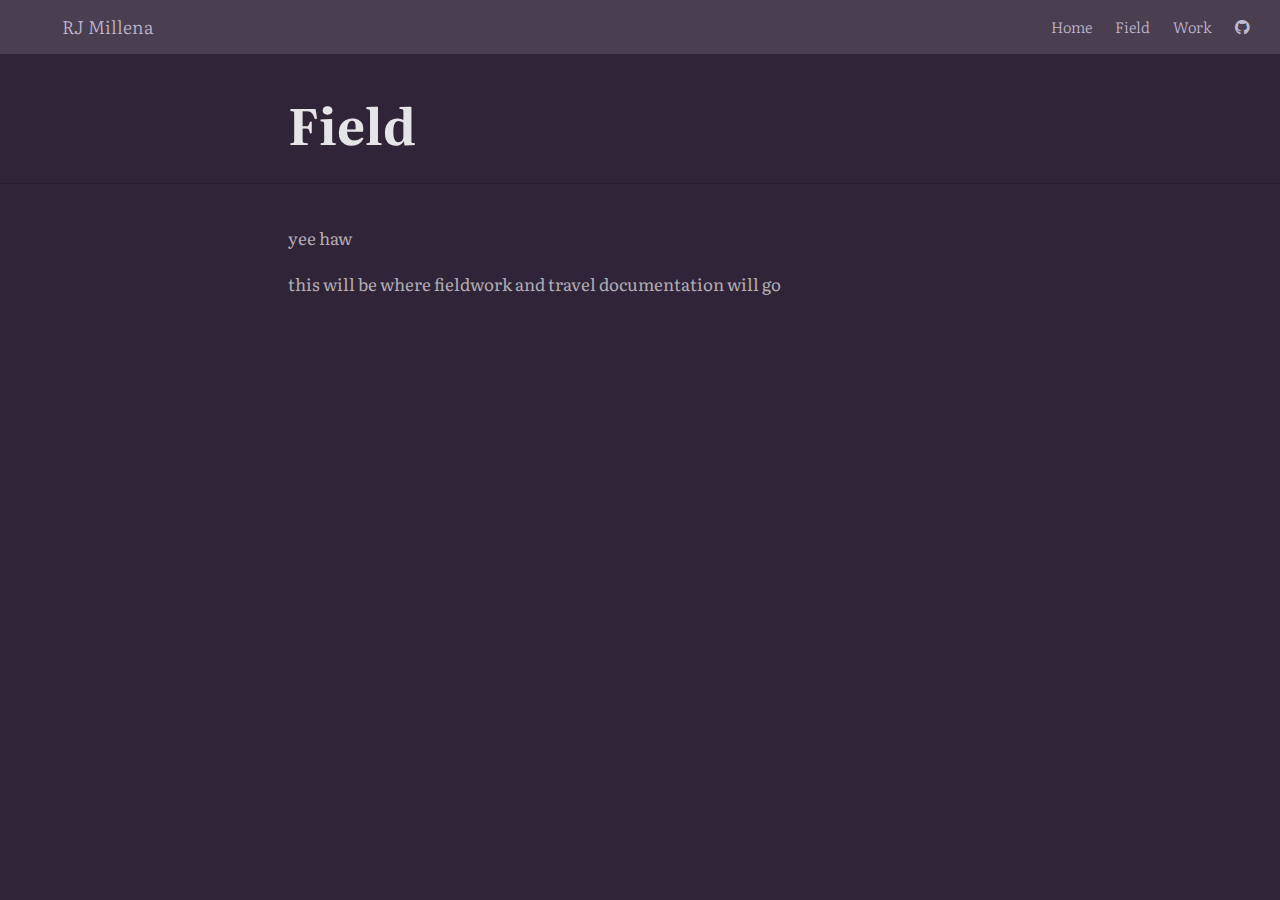
<file: docs/about.html>
<!DOCTYPE html>

<html xmlns="http://www.w3.org/1999/xhtml" lang="" xml:lang="">

<head>
  <meta charset="utf-8"/>
  <meta name="viewport" content="width=device-width, initial-scale=1"/>
  <meta http-equiv="X-UA-Compatible" content="IE=Edge,chrome=1"/>
  <meta name="generator" content="distill" />

  <style type="text/css">
  /* Hide doc at startup (prevent jankiness while JS renders/transforms) */
  body {
    visibility: hidden;
  }
  </style>

 <!--radix_placeholder_import_source-->
 <!--/radix_placeholder_import_source-->

<style type="text/css">code{white-space: pre;}</style>
<style type="text/css" data-origin="pandoc">
pre > code.sourceCode { white-space: pre; position: relative; }
pre > code.sourceCode > span { display: inline-block; line-height: 1.25; }
pre > code.sourceCode > span:empty { height: 1.2em; }
.sourceCode { overflow: visible; }
code.sourceCode > span { color: inherit; text-decoration: inherit; }
div.sourceCode { margin: 1em 0; }
pre.sourceCode { margin: 0; }
@media screen {
div.sourceCode { overflow: auto; }
}
@media print {
pre > code.sourceCode { white-space: pre-wrap; }
pre > code.sourceCode > span { text-indent: -5em; padding-left: 5em; }
}
pre.numberSource code
  { counter-reset: source-line 0; }
pre.numberSource code > span
  { position: relative; left: -4em; counter-increment: source-line; }
pre.numberSource code > span > a:first-child::before
  { content: counter(source-line);
    position: relative; left: -1em; text-align: right; vertical-align: baseline;
    border: none; display: inline-block;
    -webkit-touch-callout: none; -webkit-user-select: none;
    -khtml-user-select: none; -moz-user-select: none;
    -ms-user-select: none; user-select: none;
    padding: 0 4px; width: 4em;
    color: #aaaaaa;
  }
pre.numberSource { margin-left: 3em; border-left: 1px solid #aaaaaa;  padding-left: 4px; }
div.sourceCode
  { color: #00769e; background-color: #f1f3f5; }
@media screen {
pre > code.sourceCode > span > a:first-child::before { text-decoration: underline; }
}
code span { color: #00769e; } /* Normal */
code span.al { color: #ad0000; } /* Alert */
code span.an { color: #5e5e5e; } /* Annotation */
code span.at { color: #657422; } /* Attribute */
code span.bn { color: #ad0000; } /* BaseN */
code span.bu { } /* BuiltIn */
code span.cf { color: #00769e; } /* ControlFlow */
code span.ch { color: #20794d; } /* Char */
code span.cn { color: #8f5902; } /* Constant */
code span.co { color: #5e5e5e; } /* Comment */
code span.cv { color: #5e5e5e; font-style: italic; } /* CommentVar */
code span.do { color: #5e5e5e; font-style: italic; } /* Documentation */
code span.dt { color: #ad0000; } /* DataType */
code span.dv { color: #ad0000; } /* DecVal */
code span.er { color: #ad0000; } /* Error */
code span.ex { } /* Extension */
code span.fl { color: #ad0000; } /* Float */
code span.fu { color: #4758ab; } /* Function */
code span.im { } /* Import */
code span.in { color: #5e5e5e; } /* Information */
code span.kw { color: #00769e; } /* Keyword */
code span.op { color: #5e5e5e; } /* Operator */
code span.ot { color: #00769e; } /* Other */
code span.pp { color: #ad0000; } /* Preprocessor */
code span.sc { color: #5e5e5e; } /* SpecialChar */
code span.ss { color: #20794d; } /* SpecialString */
code span.st { color: #20794d; } /* String */
code span.va { color: #111111; } /* Variable */
code span.vs { color: #20794d; } /* VerbatimString */
code span.wa { color: #5e5e5e; font-style: italic; } /* Warning */
</style>


  <!--radix_placeholder_meta_tags-->
  <title>RJ Millena: Field</title>




  <!--  https://developers.facebook.com/docs/sharing/webmasters#markup -->
  <meta property="og:title" content="RJ Millena: Field"/>
  <meta property="og:type" content="article"/>
  <meta property="og:locale" content="en_US"/>
  <meta property="og:site_name" content="RJ Millena"/>

  <!--  https://dev.twitter.com/cards/types/summary -->
  <meta property="twitter:card" content="summary"/>
  <meta property="twitter:title" content="RJ Millena: Field"/>

  <!--/radix_placeholder_meta_tags-->
  <!--radix_placeholder_rmarkdown_metadata-->

  <script type="text/json" id="radix-rmarkdown-metadata">
  {"type":"list","attributes":{"names":{"type":"character","attributes":{},"value":["title"]}},"value":[{"type":"character","attributes":{},"value":["Field"]}]}
  </script>
  <!--/radix_placeholder_rmarkdown_metadata-->
  <!--radix_placeholder_navigation_in_header-->
  <meta name="distill:offset" content=""/>

  <script type="application/javascript">

    window.headroom_prevent_pin = false;

    window.document.addEventListener("DOMContentLoaded", function (event) {

      // initialize headroom for banner
      var header = $('header').get(0);
      var headerHeight = header.offsetHeight;
      var headroom = new Headroom(header, {
        tolerance: 5,
        onPin : function() {
          if (window.headroom_prevent_pin) {
            window.headroom_prevent_pin = false;
            headroom.unpin();
          }
        }
      });
      headroom.init();
      if(window.location.hash)
        headroom.unpin();
      $(header).addClass('headroom--transition');

      // offset scroll location for banner on hash change
      // (see: https://github.com/WickyNilliams/headroom.js/issues/38)
      window.addEventListener("hashchange", function(event) {
        window.scrollTo(0, window.pageYOffset - (headerHeight + 25));
      });

      // responsive menu
      $('.distill-site-header').each(function(i, val) {
        var topnav = $(this);
        var toggle = topnav.find('.nav-toggle');
        toggle.on('click', function() {
          topnav.toggleClass('responsive');
        });
      });

      // nav dropdowns
      $('.nav-dropbtn').click(function(e) {
        $(this).next('.nav-dropdown-content').toggleClass('nav-dropdown-active');
        $(this).parent().siblings('.nav-dropdown')
           .children('.nav-dropdown-content').removeClass('nav-dropdown-active');
      });
      $("body").click(function(e){
        $('.nav-dropdown-content').removeClass('nav-dropdown-active');
      });
      $(".nav-dropdown").click(function(e){
        e.stopPropagation();
      });
    });
  </script>

  <style type="text/css">

  /* Theme (user-documented overrideables for nav appearance) */

  .distill-site-nav {
    color: rgba(255, 255, 255, 0.8);
    background-color: #0F2E3D;
    font-size: 15px;
    font-weight: 300;
  }

  .distill-site-nav a {
    color: inherit;
    text-decoration: none;
  }

  .distill-site-nav a:hover {
    color: white;
  }

  @media print {
    .distill-site-nav {
      display: none;
    }
  }

  .distill-site-header {

  }

  .distill-site-footer {

  }


  /* Site Header */

  .distill-site-header {
    width: 100%;
    box-sizing: border-box;
    z-index: 3;
  }

  .distill-site-header .nav-left {
    display: inline-block;
    margin-left: 8px;
  }

  @media screen and (max-width: 768px) {
    .distill-site-header .nav-left {
      margin-left: 0;
    }
  }


  .distill-site-header .nav-right {
    float: right;
    margin-right: 8px;
  }

  .distill-site-header a,
  .distill-site-header .title {
    display: inline-block;
    text-align: center;
    padding: 14px 10px 14px 10px;
  }

  .distill-site-header .title {
    font-size: 18px;
    min-width: 150px;
  }

  .distill-site-header .logo {
    padding: 0;
  }

  .distill-site-header .logo img {
    display: none;
    max-height: 20px;
    width: auto;
    margin-bottom: -4px;
  }

  .distill-site-header .nav-image img {
    max-height: 18px;
    width: auto;
    display: inline-block;
    margin-bottom: -3px;
  }



  @media screen and (min-width: 1000px) {
    .distill-site-header .logo img {
      display: inline-block;
    }
    .distill-site-header .nav-left {
      margin-left: 20px;
    }
    .distill-site-header .nav-right {
      margin-right: 20px;
    }
    .distill-site-header .title {
      padding-left: 12px;
    }
  }


  .distill-site-header .nav-toggle {
    display: none;
  }

  .nav-dropdown {
    display: inline-block;
    position: relative;
  }

  .nav-dropdown .nav-dropbtn {
    border: none;
    outline: none;
    color: rgba(255, 255, 255, 0.8);
    padding: 16px 10px;
    background-color: transparent;
    font-family: inherit;
    font-size: inherit;
    font-weight: inherit;
    margin: 0;
    margin-top: 1px;
    z-index: 2;
  }

  .nav-dropdown-content {
    display: none;
    position: absolute;
    background-color: white;
    min-width: 200px;
    border: 1px solid rgba(0,0,0,0.15);
    border-radius: 4px;
    box-shadow: 0px 8px 16px 0px rgba(0,0,0,0.1);
    z-index: 1;
    margin-top: 2px;
    white-space: nowrap;
    padding-top: 4px;
    padding-bottom: 4px;
  }

  .nav-dropdown-content hr {
    margin-top: 4px;
    margin-bottom: 4px;
    border: none;
    border-bottom: 1px solid rgba(0, 0, 0, 0.1);
  }

  .nav-dropdown-active {
    display: block;
  }

  .nav-dropdown-content a, .nav-dropdown-content .nav-dropdown-header {
    color: black;
    padding: 6px 24px;
    text-decoration: none;
    display: block;
    text-align: left;
  }

  .nav-dropdown-content .nav-dropdown-header {
    display: block;
    padding: 5px 24px;
    padding-bottom: 0;
    text-transform: uppercase;
    font-size: 14px;
    color: #999999;
    white-space: nowrap;
  }

  .nav-dropdown:hover .nav-dropbtn {
    color: white;
  }

  .nav-dropdown-content a:hover {
    background-color: #ddd;
    color: black;
  }

  .nav-right .nav-dropdown-content {
    margin-left: -45%;
    right: 0;
  }

  @media screen and (max-width: 768px) {
    .distill-site-header a, .distill-site-header .nav-dropdown  {display: none;}
    .distill-site-header a.nav-toggle {
      float: right;
      display: block;
    }
    .distill-site-header .title {
      margin-left: 0;
    }
    .distill-site-header .nav-right {
      margin-right: 0;
    }
    .distill-site-header {
      overflow: hidden;
    }
    .nav-right .nav-dropdown-content {
      margin-left: 0;
    }
  }


  @media screen and (max-width: 768px) {
    .distill-site-header.responsive {position: relative; min-height: 500px; }
    .distill-site-header.responsive a.nav-toggle {
      position: absolute;
      right: 0;
      top: 0;
    }
    .distill-site-header.responsive a,
    .distill-site-header.responsive .nav-dropdown {
      display: block;
      text-align: left;
    }
    .distill-site-header.responsive .nav-left,
    .distill-site-header.responsive .nav-right {
      width: 100%;
    }
    .distill-site-header.responsive .nav-dropdown {float: none;}
    .distill-site-header.responsive .nav-dropdown-content {position: relative;}
    .distill-site-header.responsive .nav-dropdown .nav-dropbtn {
      display: block;
      width: 100%;
      text-align: left;
    }
  }

  /* Site Footer */

  .distill-site-footer {
    width: 100%;
    overflow: hidden;
    box-sizing: border-box;
    z-index: 3;
    margin-top: 30px;
    padding-top: 30px;
    padding-bottom: 30px;
    text-align: center;
  }

  /* Headroom */

  d-title {
    padding-top: 6rem;
  }

  @media print {
    d-title {
      padding-top: 4rem;
    }
  }

  .headroom {
    z-index: 1000;
    position: fixed;
    top: 0;
    left: 0;
    right: 0;
  }

  .headroom--transition {
    transition: all .4s ease-in-out;
  }

  .headroom--unpinned {
    top: -100px;
  }

  .headroom--pinned {
    top: 0;
  }

  /* adjust viewport for navbar height */
  /* helps vertically center bootstrap (non-distill) content */
  .min-vh-100 {
    min-height: calc(100vh - 100px) !important;
  }

  </style>

  <script src="site_libs/jquery-3.6.0/jquery-3.6.0.min.js"></script>
  <link href="site_libs/font-awesome-5.1.0/css/all.css" rel="stylesheet"/>
  <link href="site_libs/font-awesome-5.1.0/css/v4-shims.css" rel="stylesheet"/>
  <script src="site_libs/headroom-0.9.4/headroom.min.js"></script>
  <script src="site_libs/autocomplete-0.37.1/autocomplete.min.js"></script>
  <script src="site_libs/fuse-6.4.1/fuse.min.js"></script>

  <script type="application/javascript">

  function getMeta(metaName) {
    var metas = document.getElementsByTagName('meta');
    for (let i = 0; i < metas.length; i++) {
      if (metas[i].getAttribute('name') === metaName) {
        return metas[i].getAttribute('content');
      }
    }
    return '';
  }

  function offsetURL(url) {
    var offset = getMeta('distill:offset');
    return offset ? offset + '/' + url : url;
  }

  function createFuseIndex() {

    // create fuse index
    var options = {
      keys: [
        { name: 'title', weight: 20 },
        { name: 'categories', weight: 15 },
        { name: 'description', weight: 10 },
        { name: 'contents', weight: 5 },
      ],
      ignoreLocation: true,
      threshold: 0
    };
    var fuse = new window.Fuse([], options);

    // fetch the main search.json
    return fetch(offsetURL('search.json'))
      .then(function(response) {
        if (response.status == 200) {
          return response.json().then(function(json) {
            // index main articles
            json.articles.forEach(function(article) {
              fuse.add(article);
            });
            // download collections and index their articles
            return Promise.all(json.collections.map(function(collection) {
              return fetch(offsetURL(collection)).then(function(response) {
                if (response.status === 200) {
                  return response.json().then(function(articles) {
                    articles.forEach(function(article) {
                      fuse.add(article);
                    });
                  })
                } else {
                  return Promise.reject(
                    new Error('Unexpected status from search index request: ' +
                              response.status)
                  );
                }
              });
            })).then(function() {
              return fuse;
            });
          });

        } else {
          return Promise.reject(
            new Error('Unexpected status from search index request: ' +
                        response.status)
          );
        }
      });
  }

  window.document.addEventListener("DOMContentLoaded", function (event) {

    // get search element (bail if we don't have one)
    var searchEl = window.document.getElementById('distill-search');
    if (!searchEl)
      return;

    createFuseIndex()
      .then(function(fuse) {

        // make search box visible
        searchEl.classList.remove('hidden');

        // initialize autocomplete
        var options = {
          autoselect: true,
          hint: false,
          minLength: 2,
        };
        window.autocomplete(searchEl, options, [{
          source: function(query, callback) {
            const searchOptions = {
              isCaseSensitive: false,
              shouldSort: true,
              minMatchCharLength: 2,
              limit: 10,
            };
            var results = fuse.search(query, searchOptions);
            callback(results
              .map(function(result) { return result.item; })
            );
          },
          templates: {
            suggestion: function(suggestion) {
              var img = suggestion.preview && Object.keys(suggestion.preview).length > 0
                ? `<img src="${offsetURL(suggestion.preview)}"</img>`
                : '';
              var html = `
                <div class="search-item">
                  <h3>${suggestion.title}</h3>
                  <div class="search-item-description">
                    ${suggestion.description || ''}
                  </div>
                  <div class="search-item-preview">
                    ${img}
                  </div>
                </div>
              `;
              return html;
            }
          }
        }]).on('autocomplete:selected', function(event, suggestion) {
          window.location.href = offsetURL(suggestion.path);
        });
        // remove inline display style on autocompleter (we want to
        // manage responsive display via css)
        $('.algolia-autocomplete').css("display", "");
      })
      .catch(function(error) {
        console.log(error);
      });

  });

  </script>

  <style type="text/css">

  .nav-search {
    font-size: x-small;
  }

  /* Algolioa Autocomplete */

  .algolia-autocomplete {
    display: inline-block;
    margin-left: 10px;
    vertical-align: sub;
    background-color: white;
    color: black;
    padding: 6px;
    padding-top: 8px;
    padding-bottom: 0;
    border-radius: 6px;
    border: 1px #0F2E3D solid;
    width: 180px;
  }


  @media screen and (max-width: 768px) {
    .distill-site-nav .algolia-autocomplete {
      display: none;
      visibility: hidden;
    }
    .distill-site-nav.responsive .algolia-autocomplete {
      display: inline-block;
      visibility: visible;
    }
    .distill-site-nav.responsive .algolia-autocomplete .aa-dropdown-menu {
      margin-left: 0;
      width: 400px;
      max-height: 400px;
    }
  }

  .algolia-autocomplete .aa-input, .algolia-autocomplete .aa-hint {
    width: 90%;
    outline: none;
    border: none;
  }

  .algolia-autocomplete .aa-hint {
    color: #999;
  }
  .algolia-autocomplete .aa-dropdown-menu {
    width: 550px;
    max-height: 70vh;
    overflow-x: visible;
    overflow-y: scroll;
    padding: 5px;
    margin-top: 3px;
    margin-left: -150px;
    background-color: #fff;
    border-radius: 5px;
    border: 1px solid #999;
    border-top: none;
  }

  .algolia-autocomplete .aa-dropdown-menu .aa-suggestion {
    cursor: pointer;
    padding: 5px 4px;
    border-bottom: 1px solid #eee;
  }

  .algolia-autocomplete .aa-dropdown-menu .aa-suggestion:last-of-type {
    border-bottom: none;
    margin-bottom: 2px;
  }

  .algolia-autocomplete .aa-dropdown-menu .aa-suggestion .search-item {
    overflow: hidden;
    font-size: 0.8em;
    line-height: 1.4em;
  }

  .algolia-autocomplete .aa-dropdown-menu .aa-suggestion .search-item h3 {
    font-size: 1rem;
    margin-block-start: 0;
    margin-block-end: 5px;
  }

  .algolia-autocomplete .aa-dropdown-menu .aa-suggestion .search-item-description {
    display: inline-block;
    overflow: hidden;
    height: 2.8em;
    width: 80%;
    margin-right: 4%;
  }

  .algolia-autocomplete .aa-dropdown-menu .aa-suggestion .search-item-preview {
    display: inline-block;
    width: 15%;
  }

  .algolia-autocomplete .aa-dropdown-menu .aa-suggestion .search-item-preview img {
    height: 3em;
    width: auto;
    display: none;
  }

  .algolia-autocomplete .aa-dropdown-menu .aa-suggestion .search-item-preview img[src] {
    display: initial;
  }

  .algolia-autocomplete .aa-dropdown-menu .aa-suggestion.aa-cursor {
    background-color: #eee;
  }
  .algolia-autocomplete .aa-dropdown-menu .aa-suggestion em {
    font-weight: bold;
    font-style: normal;
  }

  </style>


  <!--/radix_placeholder_navigation_in_header-->
  <!--radix_placeholder_distill-->

  <style type="text/css">

  body {
    background-color: white;
  }

  .pandoc-table {
    width: 100%;
  }

  .pandoc-table>caption {
    margin-bottom: 10px;
  }

  .pandoc-table th:not([align]) {
    text-align: left;
  }

  .pagedtable-footer {
    font-size: 15px;
  }

  d-byline .byline {
    grid-template-columns: 2fr 2fr;
  }

  d-byline .byline h3 {
    margin-block-start: 1.5em;
  }

  d-byline .byline .authors-affiliations h3 {
    margin-block-start: 0.5em;
  }

  .authors-affiliations .orcid-id {
    width: 16px;
    height:16px;
    margin-left: 4px;
    margin-right: 4px;
    vertical-align: middle;
    padding-bottom: 2px;
  }

  d-title .dt-tags {
    margin-top: 1em;
    grid-column: text;
  }

  .dt-tags .dt-tag {
    text-decoration: none;
    display: inline-block;
    color: rgba(0,0,0,0.6);
    padding: 0em 0.4em;
    margin-right: 0.5em;
    margin-bottom: 0.4em;
    font-size: 70%;
    border: 1px solid rgba(0,0,0,0.2);
    border-radius: 3px;
    text-transform: uppercase;
    font-weight: 500;
  }

  d-article table.gt_table td,
  d-article table.gt_table th {
    border-bottom: none;
    font-size: 100%;
  }

  .html-widget {
    margin-bottom: 2.0em;
  }

  .l-screen-inset {
    padding-right: 16px;
  }

  .l-screen .caption {
    margin-left: 10px;
  }

  .shaded {
    background: rgb(247, 247, 247);
    padding-top: 20px;
    padding-bottom: 20px;
    border-top: 1px solid rgba(0, 0, 0, 0.1);
    border-bottom: 1px solid rgba(0, 0, 0, 0.1);
  }

  .shaded .html-widget {
    margin-bottom: 0;
    border: 1px solid rgba(0, 0, 0, 0.1);
  }

  .shaded .shaded-content {
    background: white;
  }

  .text-output {
    margin-top: 0;
    line-height: 1.5em;
  }

  .hidden {
    display: none !important;
  }

  d-article {
    padding-top: 2.5rem;
    padding-bottom: 30px;
  }

  d-appendix {
    padding-top: 30px;
  }

  d-article>p>img {
    width: 100%;
  }

  d-article h2 {
    margin: 1rem 0 1.5rem 0;
  }

  d-article h3 {
    margin-top: 1.5rem;
  }

  d-article iframe {
    border: 1px solid rgba(0, 0, 0, 0.1);
    margin-bottom: 2.0em;
    width: 100%;
  }

  /* Tweak code blocks */

  d-article div.sourceCode code,
  d-article pre code {
    font-family: Consolas, Monaco, 'Andale Mono', 'Ubuntu Mono', monospace;
  }

  d-article pre,
  d-article div.sourceCode,
  d-article div.sourceCode pre {
    overflow: auto;
  }

  d-article div.sourceCode {
    background-color: white;
  }

  d-article div.sourceCode pre {
    padding-left: 10px;
    font-size: 12px;
    border-left: 2px solid rgba(0,0,0,0.1);
  }

  d-article pre {
    font-size: 12px;
    color: black;
    background: none;
    margin-top: 0;
    text-align: left;
    white-space: pre;
    word-spacing: normal;
    word-break: normal;
    word-wrap: normal;
    line-height: 1.5;

    -moz-tab-size: 4;
    -o-tab-size: 4;
    tab-size: 4;

    -webkit-hyphens: none;
    -moz-hyphens: none;
    -ms-hyphens: none;
    hyphens: none;
  }

  d-article pre a {
    border-bottom: none;
  }

  d-article pre a:hover {
    border-bottom: none;
    text-decoration: underline;
  }

  d-article details {
    grid-column: text;
    margin-bottom: 0.8em;
  }

  @media(min-width: 768px) {

  d-article pre,
  d-article div.sourceCode,
  d-article div.sourceCode pre {
    overflow: visible !important;
  }

  d-article div.sourceCode pre {
    padding-left: 18px;
    font-size: 14px;
  }

  d-article pre {
    font-size: 14px;
  }

  }

  figure img.external {
    background: white;
    border: 1px solid rgba(0, 0, 0, 0.1);
    box-shadow: 0 1px 8px rgba(0, 0, 0, 0.1);
    padding: 18px;
    box-sizing: border-box;
  }

  /* CSS for d-contents */

  .d-contents {
    grid-column: text;
    color: rgba(0,0,0,0.8);
    font-size: 0.9em;
    padding-bottom: 1em;
    margin-bottom: 1em;
    padding-bottom: 0.5em;
    margin-bottom: 1em;
    padding-left: 0.25em;
    justify-self: start;
  }

  @media(min-width: 1000px) {
    .d-contents.d-contents-float {
      height: 0;
      grid-column-start: 1;
      grid-column-end: 4;
      justify-self: center;
      padding-right: 3em;
      padding-left: 2em;
    }
  }

  .d-contents nav h3 {
    font-size: 18px;
    margin-top: 0;
    margin-bottom: 1em;
  }

  .d-contents li {
    list-style-type: none
  }

  .d-contents nav > ul {
    padding-left: 0;
  }

  .d-contents ul {
    padding-left: 1em
  }

  .d-contents nav ul li {
    margin-top: 0.6em;
    margin-bottom: 0.2em;
  }

  .d-contents nav a {
    font-size: 13px;
    border-bottom: none;
    text-decoration: none
    color: rgba(0, 0, 0, 0.8);
  }

  .d-contents nav a:hover {
    text-decoration: underline solid rgba(0, 0, 0, 0.6)
  }

  .d-contents nav > ul > li > a {
    font-weight: 600;
  }

  .d-contents nav > ul > li > ul {
    font-weight: inherit;
  }

  .d-contents nav > ul > li > ul > li {
    margin-top: 0.2em;
  }


  .d-contents nav ul {
    margin-top: 0;
    margin-bottom: 0.25em;
  }

  .d-article-with-toc h2:nth-child(2) {
    margin-top: 0;
  }


  /* Figure */

  .figure {
    position: relative;
    margin-bottom: 2.5em;
    margin-top: 1.5em;
  }

  .figure .caption {
    color: rgba(0, 0, 0, 0.6);
    font-size: 12px;
    line-height: 1.5em;
  }

  .figure img.external {
    background: white;
    border: 1px solid rgba(0, 0, 0, 0.1);
    box-shadow: 0 1px 8px rgba(0, 0, 0, 0.1);
    padding: 18px;
    box-sizing: border-box;
  }

  .figure .caption a {
    color: rgba(0, 0, 0, 0.6);
  }

  .figure .caption b,
  .figure .caption strong, {
    font-weight: 600;
    color: rgba(0, 0, 0, 1.0);
  }

  /* Citations */

  d-article .citation {
    color: inherit;
    cursor: inherit;
  }

  div.hanging-indent{
    margin-left: 1em; text-indent: -1em;
  }

  /* Citation hover box */

  .tippy-box[data-theme~=light-border] {
    background-color: rgba(250, 250, 250, 0.95);
  }

  .tippy-content > p {
    margin-bottom: 0;
    padding: 2px;
  }


  /* Tweak 1000px media break to show more text */

  @media(min-width: 1000px) {
    .base-grid,
    distill-header,
    d-title,
    d-abstract,
    d-article,
    d-appendix,
    distill-appendix,
    d-byline,
    d-footnote-list,
    d-citation-list,
    distill-footer {
      grid-template-columns: [screen-start] 1fr [page-start kicker-start] 80px [middle-start] 50px [text-start kicker-end] 65px 65px 65px 65px 65px 65px 65px 65px [text-end gutter-start] 65px [middle-end] 65px [page-end gutter-end] 1fr [screen-end];
      grid-column-gap: 16px;
    }

    .grid {
      grid-column-gap: 16px;
    }

    d-article {
      font-size: 1.06rem;
      line-height: 1.7em;
    }
    figure .caption, .figure .caption, figure figcaption {
      font-size: 13px;
    }
  }

  @media(min-width: 1180px) {
    .base-grid,
    distill-header,
    d-title,
    d-abstract,
    d-article,
    d-appendix,
    distill-appendix,
    d-byline,
    d-footnote-list,
    d-citation-list,
    distill-footer {
      grid-template-columns: [screen-start] 1fr [page-start kicker-start] 60px [middle-start] 60px [text-start kicker-end] 60px 60px 60px 60px 60px 60px 60px 60px [text-end gutter-start] 60px [middle-end] 60px [page-end gutter-end] 1fr [screen-end];
      grid-column-gap: 32px;
    }

    .grid {
      grid-column-gap: 32px;
    }
  }


  /* Get the citation styles for the appendix (not auto-injected on render since
     we do our own rendering of the citation appendix) */

  d-appendix .citation-appendix,
  .d-appendix .citation-appendix {
    font-size: 11px;
    line-height: 15px;
    border-left: 1px solid rgba(0, 0, 0, 0.1);
    padding-left: 18px;
    border: 1px solid rgba(0,0,0,0.1);
    background: rgba(0, 0, 0, 0.02);
    padding: 10px 18px;
    border-radius: 3px;
    color: rgba(150, 150, 150, 1);
    overflow: hidden;
    margin-top: -12px;
    white-space: pre-wrap;
    word-wrap: break-word;
  }

  /* Include appendix styles here so they can be overridden */

  d-appendix {
    contain: layout style;
    font-size: 0.8em;
    line-height: 1.7em;
    margin-top: 60px;
    margin-bottom: 0;
    border-top: 1px solid rgba(0, 0, 0, 0.1);
    color: rgba(0,0,0,0.5);
    padding-top: 60px;
    padding-bottom: 48px;
  }

  d-appendix h3 {
    grid-column: page-start / text-start;
    font-size: 15px;
    font-weight: 500;
    margin-top: 1em;
    margin-bottom: 0;
    color: rgba(0,0,0,0.65);
  }

  d-appendix h3 + * {
    margin-top: 1em;
  }

  d-appendix ol {
    padding: 0 0 0 15px;
  }

  @media (min-width: 768px) {
    d-appendix ol {
      padding: 0 0 0 30px;
      margin-left: -30px;
    }
  }

  d-appendix li {
    margin-bottom: 1em;
  }

  d-appendix a {
    color: rgba(0, 0, 0, 0.6);
  }

  d-appendix > * {
    grid-column: text;
  }

  d-appendix > d-footnote-list,
  d-appendix > d-citation-list,
  d-appendix > distill-appendix {
    grid-column: screen;
  }

  /* Include footnote styles here so they can be overridden */

  d-footnote-list {
    contain: layout style;
  }

  d-footnote-list > * {
    grid-column: text;
  }

  d-footnote-list a.footnote-backlink {
    color: rgba(0,0,0,0.3);
    padding-left: 0.5em;
  }



  /* Anchor.js */

  .anchorjs-link {
    /*transition: all .25s linear; */
    text-decoration: none;
    border-bottom: none;
  }
  *:hover > .anchorjs-link {
    margin-left: -1.125em !important;
    text-decoration: none;
    border-bottom: none;
  }

  /* Social footer */

  .social_footer {
    margin-top: 30px;
    margin-bottom: 0;
    color: rgba(0,0,0,0.67);
  }

  .disqus-comments {
    margin-right: 30px;
  }

  .disqus-comment-count {
    border-bottom: 1px solid rgba(0, 0, 0, 0.4);
    cursor: pointer;
  }

  #disqus_thread {
    margin-top: 30px;
  }

  .article-sharing a {
    border-bottom: none;
    margin-right: 8px;
  }

  .article-sharing a:hover {
    border-bottom: none;
  }

  .sidebar-section.subscribe {
    font-size: 12px;
    line-height: 1.6em;
  }

  .subscribe p {
    margin-bottom: 0.5em;
  }


  .article-footer .subscribe {
    font-size: 15px;
    margin-top: 45px;
  }


  .sidebar-section.custom {
    font-size: 12px;
    line-height: 1.6em;
  }

  .custom p {
    margin-bottom: 0.5em;
  }

  /* Styles for listing layout (hide title) */
  .layout-listing d-title, .layout-listing .d-title {
    display: none;
  }

  /* Styles for posts lists (not auto-injected) */


  .posts-with-sidebar {
    padding-left: 45px;
    padding-right: 45px;
  }

  .posts-list .description h2,
  .posts-list .description p {
    font-family: -apple-system, BlinkMacSystemFont, "Segoe UI", Roboto, Oxygen, Ubuntu, Cantarell, "Fira Sans", "Droid Sans", "Helvetica Neue", Arial, sans-serif;
  }

  .posts-list .description h2 {
    font-weight: 700;
    border-bottom: none;
    padding-bottom: 0;
  }

  .posts-list h2.post-tag {
    border-bottom: 1px solid rgba(0, 0, 0, 0.2);
    padding-bottom: 12px;
  }
  .posts-list {
    margin-top: 60px;
    margin-bottom: 24px;
  }

  .posts-list .post-preview {
    text-decoration: none;
    overflow: hidden;
    display: block;
    border-bottom: 1px solid rgba(0, 0, 0, 0.1);
    padding: 24px 0;
  }

  .post-preview-last {
    border-bottom: none !important;
  }

  .posts-list .posts-list-caption {
    grid-column: screen;
    font-weight: 400;
  }

  .posts-list .post-preview h2 {
    margin: 0 0 6px 0;
    line-height: 1.2em;
    font-style: normal;
    font-size: 24px;
  }

  .posts-list .post-preview p {
    margin: 0 0 12px 0;
    line-height: 1.4em;
    font-size: 16px;
  }

  .posts-list .post-preview .thumbnail {
    box-sizing: border-box;
    margin-bottom: 24px;
    position: relative;
    max-width: 500px;
  }
  .posts-list .post-preview img {
    width: 100%;
    display: block;
  }

  .posts-list .metadata {
    font-size: 12px;
    line-height: 1.4em;
    margin-bottom: 18px;
  }

  .posts-list .metadata > * {
    display: inline-block;
  }

  .posts-list .metadata .publishedDate {
    margin-right: 2em;
  }

  .posts-list .metadata .dt-authors {
    display: block;
    margin-top: 0.3em;
    margin-right: 2em;
  }

  .posts-list .dt-tags {
    display: block;
    line-height: 1em;
  }

  .posts-list .dt-tags .dt-tag {
    display: inline-block;
    color: rgba(0,0,0,0.6);
    padding: 0.3em 0.4em;
    margin-right: 0.2em;
    margin-bottom: 0.4em;
    font-size: 60%;
    border: 1px solid rgba(0,0,0,0.2);
    border-radius: 3px;
    text-transform: uppercase;
    font-weight: 500;
  }

  .posts-list img {
    opacity: 1;
  }

  .posts-list img[data-src] {
    opacity: 0;
  }

  .posts-more {
    clear: both;
  }


  .posts-sidebar {
    font-size: 16px;
  }

  .posts-sidebar h3 {
    font-size: 16px;
    margin-top: 0;
    margin-bottom: 0.5em;
    font-weight: 400;
    text-transform: uppercase;
  }

  .sidebar-section {
    margin-bottom: 30px;
  }

  .categories ul {
    list-style-type: none;
    margin: 0;
    padding: 0;
  }

  .categories li {
    color: rgba(0, 0, 0, 0.8);
    margin-bottom: 0;
  }

  .categories li>a {
    border-bottom: none;
  }

  .categories li>a:hover {
    border-bottom: 1px solid rgba(0, 0, 0, 0.4);
  }

  .categories .active {
    font-weight: 600;
  }

  .categories .category-count {
    color: rgba(0, 0, 0, 0.4);
  }


  @media(min-width: 768px) {
    .posts-list .post-preview h2 {
      font-size: 26px;
    }
    .posts-list .post-preview .thumbnail {
      float: right;
      width: 30%;
      margin-bottom: 0;
    }
    .posts-list .post-preview .description {
      float: left;
      width: 45%;
    }
    .posts-list .post-preview .metadata {
      float: left;
      width: 20%;
      margin-top: 8px;
    }
    .posts-list .post-preview p {
      margin: 0 0 12px 0;
      line-height: 1.5em;
      font-size: 16px;
    }
    .posts-with-sidebar .posts-list {
      float: left;
      width: 75%;
    }
    .posts-with-sidebar .posts-sidebar {
      float: right;
      width: 20%;
      margin-top: 60px;
      padding-top: 24px;
      padding-bottom: 24px;
    }
  }


  /* Improve display for browsers without grid (IE/Edge <= 15) */

  .downlevel {
    line-height: 1.6em;
    font-family: -apple-system, BlinkMacSystemFont, "Segoe UI", Roboto, Oxygen, Ubuntu, Cantarell, "Fira Sans", "Droid Sans", "Helvetica Neue", Arial, sans-serif;
    margin: 0;
  }

  .downlevel .d-title {
    padding-top: 6rem;
    padding-bottom: 1.5rem;
  }

  .downlevel .d-title h1 {
    font-size: 50px;
    font-weight: 700;
    line-height: 1.1em;
    margin: 0 0 0.5rem;
  }

  .downlevel .d-title p {
    font-weight: 300;
    font-size: 1.2rem;
    line-height: 1.55em;
    margin-top: 0;
  }

  .downlevel .d-byline {
    padding-top: 0.8em;
    padding-bottom: 0.8em;
    font-size: 0.8rem;
    line-height: 1.8em;
  }

  .downlevel .section-separator {
    border: none;
    border-top: 1px solid rgba(0, 0, 0, 0.1);
  }

  .downlevel .d-article {
    font-size: 1.06rem;
    line-height: 1.7em;
    padding-top: 1rem;
    padding-bottom: 2rem;
  }


  .downlevel .d-appendix {
    padding-left: 0;
    padding-right: 0;
    max-width: none;
    font-size: 0.8em;
    line-height: 1.7em;
    margin-bottom: 0;
    color: rgba(0,0,0,0.5);
    padding-top: 40px;
    padding-bottom: 48px;
  }

  .downlevel .footnotes ol {
    padding-left: 13px;
  }

  .downlevel .base-grid,
  .downlevel .distill-header,
  .downlevel .d-title,
  .downlevel .d-abstract,
  .downlevel .d-article,
  .downlevel .d-appendix,
  .downlevel .distill-appendix,
  .downlevel .d-byline,
  .downlevel .d-footnote-list,
  .downlevel .d-citation-list,
  .downlevel .distill-footer,
  .downlevel .appendix-bottom,
  .downlevel .posts-container {
    padding-left: 40px;
    padding-right: 40px;
  }

  @media(min-width: 768px) {
    .downlevel .base-grid,
    .downlevel .distill-header,
    .downlevel .d-title,
    .downlevel .d-abstract,
    .downlevel .d-article,
    .downlevel .d-appendix,
    .downlevel .distill-appendix,
    .downlevel .d-byline,
    .downlevel .d-footnote-list,
    .downlevel .d-citation-list,
    .downlevel .distill-footer,
    .downlevel .appendix-bottom,
    .downlevel .posts-container {
    padding-left: 150px;
    padding-right: 150px;
    max-width: 900px;
  }
  }

  .downlevel pre code {
    display: block;
    border-left: 2px solid rgba(0, 0, 0, .1);
    padding: 0 0 0 20px;
    font-size: 14px;
  }

  .downlevel code, .downlevel pre {
    color: black;
    background: none;
    font-family: Consolas, Monaco, 'Andale Mono', 'Ubuntu Mono', monospace;
    text-align: left;
    white-space: pre;
    word-spacing: normal;
    word-break: normal;
    word-wrap: normal;
    line-height: 1.5;

    -moz-tab-size: 4;
    -o-tab-size: 4;
    tab-size: 4;

    -webkit-hyphens: none;
    -moz-hyphens: none;
    -ms-hyphens: none;
    hyphens: none;
  }

  .downlevel .posts-list .post-preview {
    color: inherit;
  }



  </style>

  <script type="application/javascript">

  function is_downlevel_browser() {
    if (bowser.isUnsupportedBrowser({ msie: "12", msedge: "16"},
                                   window.navigator.userAgent)) {
      return true;
    } else {
      return window.load_distill_framework === undefined;
    }
  }

  // show body when load is complete
  function on_load_complete() {

    // add anchors
    if (window.anchors) {
      window.anchors.options.placement = 'left';
      window.anchors.add('d-article > h2, d-article > h3, d-article > h4, d-article > h5');
    }


    // set body to visible
    document.body.style.visibility = 'visible';

    // force redraw for leaflet widgets
    if (window.HTMLWidgets) {
      var maps = window.HTMLWidgets.findAll(".leaflet");
      $.each(maps, function(i, el) {
        var map = this.getMap();
        map.invalidateSize();
        map.eachLayer(function(layer) {
          if (layer instanceof L.TileLayer)
            layer.redraw();
        });
      });
    }

    // trigger 'shown' so htmlwidgets resize
    $('d-article').trigger('shown');
  }

  function init_distill() {

    init_common();

    // create front matter
    var front_matter = $('<d-front-matter></d-front-matter>');
    $('#distill-front-matter').wrap(front_matter);

    // create d-title
    $('.d-title').changeElementType('d-title');

    // create d-byline
    var byline = $('<d-byline></d-byline>');
    $('.d-byline').replaceWith(byline);

    // create d-article
    var article = $('<d-article></d-article>');
    $('.d-article').wrap(article).children().unwrap();

    // move posts container into article
    $('.posts-container').appendTo($('d-article'));

    // create d-appendix
    $('.d-appendix').changeElementType('d-appendix');

    // flag indicating that we have appendix items
    var appendix = $('.appendix-bottom').children('h3').length > 0;

    // replace footnotes with <d-footnote>
    $('.footnote-ref').each(function(i, val) {
      appendix = true;
      var href = $(this).attr('href');
      var id = href.replace('#', '');
      var fn = $('#' + id);
      var fn_p = $('#' + id + '>p');
      fn_p.find('.footnote-back').remove();
      var text = fn_p.html();
      var dtfn = $('<d-footnote></d-footnote>');
      dtfn.html(text);
      $(this).replaceWith(dtfn);
    });
    // remove footnotes
    $('.footnotes').remove();

    // move refs into #references-listing
    $('#references-listing').replaceWith($('#refs'));

    $('h1.appendix, h2.appendix').each(function(i, val) {
      $(this).changeElementType('h3');
    });
    $('h3.appendix').each(function(i, val) {
      var id = $(this).attr('id');
      $('.d-contents a[href="#' + id + '"]').parent().remove();
      appendix = true;
      $(this).nextUntil($('h1, h2, h3')).addBack().appendTo($('d-appendix'));
    });

    // show d-appendix if we have appendix content
    $("d-appendix").css('display', appendix ? 'grid' : 'none');

    // localize layout chunks to just output
    $('.layout-chunk').each(function(i, val) {

      // capture layout
      var layout = $(this).attr('data-layout');

      // apply layout to markdown level block elements
      var elements = $(this).children().not('details, div.sourceCode, pre, script');
      elements.each(function(i, el) {
        var layout_div = $('<div class="' + layout + '"></div>');
        if (layout_div.hasClass('shaded')) {
          var shaded_content = $('<div class="shaded-content"></div>');
          $(this).wrap(shaded_content);
          $(this).parent().wrap(layout_div);
        } else {
          $(this).wrap(layout_div);
        }
      });


      // unwrap the layout-chunk div
      $(this).children().unwrap();
    });

    // remove code block used to force  highlighting css
    $('.distill-force-highlighting-css').parent().remove();

    // remove empty line numbers inserted by pandoc when using a
    // custom syntax highlighting theme
    $('code.sourceCode a:empty').remove();

    // load distill framework
    load_distill_framework();

    // wait for window.distillRunlevel == 4 to do post processing
    function distill_post_process() {

      if (!window.distillRunlevel || window.distillRunlevel < 4)
        return;

      // hide author/affiliations entirely if we have no authors
      var front_matter = JSON.parse($("#distill-front-matter").html());
      var have_authors = front_matter.authors && front_matter.authors.length > 0;
      if (!have_authors)
        $('d-byline').addClass('hidden');

      // article with toc class
      $('.d-contents').parent().addClass('d-article-with-toc');

      // strip links that point to #
      $('.authors-affiliations').find('a[href="#"]').removeAttr('href');

      // add orcid ids
      $('.authors-affiliations').find('.author').each(function(i, el) {
        var orcid_id = front_matter.authors[i].orcidID;
        if (orcid_id) {
          var a = $('<a></a>');
          a.attr('href', 'https://orcid.org/' + orcid_id);
          var img = $('<img></img>');
          img.addClass('orcid-id');
          img.attr('alt', 'ORCID ID');
          img.attr('src','[data-uri]');
          a.append(img);
          $(this).append(a);
        }
      });

      // hide elements of author/affiliations grid that have no value
      function hide_byline_column(caption) {
        $('d-byline').find('h3:contains("' + caption + '")').parent().css('visibility', 'hidden');
      }

      // affiliations
      var have_affiliations = false;
      for (var i = 0; i<front_matter.authors.length; ++i) {
        var author = front_matter.authors[i];
        if (author.affiliation !== "&nbsp;") {
          have_affiliations = true;
          break;
        }
      }
      if (!have_affiliations)
        $('d-byline').find('h3:contains("Affiliations")').css('visibility', 'hidden');

      // published date
      if (!front_matter.publishedDate)
        hide_byline_column("Published");

      // document object identifier
      var doi = $('d-byline').find('h3:contains("DOI")');
      var doi_p = doi.next().empty();
      if (!front_matter.doi) {
        // if we have a citation and valid citationText then link to that
        if ($('#citation').length > 0 && front_matter.citationText) {
          doi.html('Citation');
          $('<a href="#citation"></a>')
            .text(front_matter.citationText)
            .appendTo(doi_p);
        } else {
          hide_byline_column("DOI");
        }
      } else {
        $('<a></a>')
           .attr('href', "https://doi.org/" + front_matter.doi)
           .html(front_matter.doi)
           .appendTo(doi_p);
      }

       // change plural form of authors/affiliations
      if (front_matter.authors.length === 1) {
        var grid = $('.authors-affiliations');
        grid.children('h3:contains("Authors")').text('Author');
        grid.children('h3:contains("Affiliations")').text('Affiliation');
      }

      // remove d-appendix and d-footnote-list local styles
      $('d-appendix > style:first-child').remove();
      $('d-footnote-list > style:first-child').remove();

      // move appendix-bottom entries to the bottom
      $('.appendix-bottom').appendTo('d-appendix').children().unwrap();
      $('.appendix-bottom').remove();

      // hoverable references
      $('span.citation[data-cites]').each(function() {
        const citeChild = $(this).children()[0]
        // Do not process if @xyz has been used without escaping and without bibliography activated
        // https://github.com/rstudio/distill/issues/466
        if (citeChild === undefined) return true

        if (citeChild.nodeName == "D-FOOTNOTE") {
          var fn = citeChild
          $(this).html(fn.shadowRoot.querySelector("sup"))
          $(this).id = fn.id
          fn.remove()
        }
        var refs = $(this).attr('data-cites').split(" ");
        var refHtml = refs.map(function(ref) {
          // Could use CSS.escape too here, we insure backward compatibility in navigator
          return "<p>" + $('div[id="ref-' + ref + '"]').html() + "</p>";
        }).join("\n");
        window.tippy(this, {
          allowHTML: true,
          content: refHtml,
          maxWidth: 500,
          interactive: true,
          interactiveBorder: 10,
          theme: 'light-border',
          placement: 'bottom-start'
        });
      });

      // fix footnotes in tables (#411)
      // replacing broken distill.pub feature
      $('table d-footnote').each(function() {
        // we replace internal showAtNode methode which is triggered when hovering a footnote
        this.hoverBox.showAtNode = function(node) {
          // ported from https://github.com/distillpub/template/pull/105/files
          calcOffset = function(elem) {
              let x = elem.offsetLeft;
              let y = elem.offsetTop;
              // Traverse upwards until an `absolute` element is found or `elem`
              // becomes null.
              while (elem = elem.offsetParent && elem.style.position != 'absolute') {
                  x += elem.offsetLeft;
                  y += elem.offsetTop;
              }

              return { left: x, top: y };
          }
          // https://developer.mozilla.org/en-US/docs/Web/API/HTMLElement/offsetTop
          const bbox = node.getBoundingClientRect();
          const offset = calcOffset(node);
          this.show([offset.left + bbox.width, offset.top + bbox.height]);
        }
      })

      // clear polling timer
      clearInterval(tid);

      // show body now that everything is ready
      on_load_complete();
    }

    var tid = setInterval(distill_post_process, 50);
    distill_post_process();

  }

  function init_downlevel() {

    init_common();

     // insert hr after d-title
    $('.d-title').after($('<hr class="section-separator"/>'));

    // check if we have authors
    var front_matter = JSON.parse($("#distill-front-matter").html());
    var have_authors = front_matter.authors && front_matter.authors.length > 0;

    // manage byline/border
    if (!have_authors)
      $('.d-byline').remove();
    $('.d-byline').after($('<hr class="section-separator"/>'));
    $('.d-byline a').remove();

    // remove toc
    $('.d-contents').remove();

    // move appendix elements
    $('h1.appendix, h2.appendix').each(function(i, val) {
      $(this).changeElementType('h3');
    });
    $('h3.appendix').each(function(i, val) {
      $(this).nextUntil($('h1, h2, h3')).addBack().appendTo($('.d-appendix'));
    });


    // inject headers into references and footnotes
    var refs_header = $('<h3></h3>');
    refs_header.text('References');
    $('#refs').prepend(refs_header);

    var footnotes_header = $('<h3></h3');
    footnotes_header.text('Footnotes');
    $('.footnotes').children('hr').first().replaceWith(footnotes_header);

    // move appendix-bottom entries to the bottom
    $('.appendix-bottom').appendTo('.d-appendix').children().unwrap();
    $('.appendix-bottom').remove();

    // remove appendix if it's empty
    if ($('.d-appendix').children().length === 0)
      $('.d-appendix').remove();

    // prepend separator above appendix
    $('.d-appendix').before($('<hr class="section-separator" style="clear: both"/>'));

    // trim code
    $('pre>code').each(function(i, val) {
      $(this).html($.trim($(this).html()));
    });

    // move posts-container right before article
    $('.posts-container').insertBefore($('.d-article'));

    $('body').addClass('downlevel');

    on_load_complete();
  }


  function init_common() {

    // jquery plugin to change element types
    (function($) {
      $.fn.changeElementType = function(newType) {
        var attrs = {};

        $.each(this[0].attributes, function(idx, attr) {
          attrs[attr.nodeName] = attr.nodeValue;
        });

        this.replaceWith(function() {
          return $("<" + newType + "/>", attrs).append($(this).contents());
        });
      };
    })(jQuery);

    // prevent underline for linked images
    $('a > img').parent().css({'border-bottom' : 'none'});

    // mark non-body figures created by knitr chunks as 100% width
    $('.layout-chunk').each(function(i, val) {
      var figures = $(this).find('img, .html-widget');
      // ignore leaflet img layers (#106)
      figures = figures.filter(':not(img[class*="leaflet"])')
      if ($(this).attr('data-layout') !== "l-body") {
        figures.css('width', '100%');
      } else {
        figures.css('max-width', '100%');
        figures.filter("[width]").each(function(i, val) {
          var fig = $(this);
          fig.css('width', fig.attr('width') + 'px');
        });

      }
    });

    // auto-append index.html to post-preview links in file: protocol
    // and in rstudio ide preview
    $('.post-preview').each(function(i, val) {
      if (window.location.protocol === "file:")
        $(this).attr('href', $(this).attr('href') + "index.html");
    });

    // get rid of index.html references in header
    if (window.location.protocol !== "file:") {
      $('.distill-site-header a[href]').each(function(i,val) {
        $(this).attr('href', $(this).attr('href').replace(/^index[.]html/, "./"));
      });
    }

    // add class to pandoc style tables
    $('tr.header').parent('thead').parent('table').addClass('pandoc-table');
    $('.kable-table').children('table').addClass('pandoc-table');

    // add figcaption style to table captions
    $('caption').parent('table').addClass("figcaption");

    // initialize posts list
    if (window.init_posts_list)
      window.init_posts_list();

    // implmement disqus comment link
    $('.disqus-comment-count').click(function() {
      window.headroom_prevent_pin = true;
      $('#disqus_thread').toggleClass('hidden');
      if (!$('#disqus_thread').hasClass('hidden')) {
        var offset = $(this).offset();
        $(window).resize();
        $('html, body').animate({
          scrollTop: offset.top - 35
        });
      }
    });
  }

  document.addEventListener('DOMContentLoaded', function() {
    if (is_downlevel_browser())
      init_downlevel();
    else
      window.addEventListener('WebComponentsReady', init_distill);
  });

  </script>

  <style type="text/css">
  /* base variables */

  /* Edit the CSS properties in this file to create a custom
     Distill theme. Only edit values in the right column
     for each row; values shown are the CSS defaults.
     To return any property to the default,
     you may set its value to: unset
     All rows must end with a semi-colon.                      */

  /* Optional: embed custom fonts here with `@import`          */
  /* This must remain at the top of this file.                 */



  html {
    /*-- Main font sizes --*/
    --title-size:      50px;
    --body-size:       1.06rem;
    --code-size:       14px;
    --aside-size:      12px;
    --fig-cap-size:    13px;
    /*-- Main font colors --*/
    --title-color:     #000000;
    --header-color:    rgba(0, 0, 0, 0.8);
    --body-color:      rgba(0, 0, 0, 0.8);
    --aside-color:     rgba(0, 0, 0, 0.6);
    --fig-cap-color:   rgba(0, 0, 0, 0.6);
    /*-- Specify custom fonts ~~~ must be imported above   --*/
    --heading-font:    sans-serif;
    --mono-font:       monospace;
    --body-font:       sans-serif;
    --navbar-font:     sans-serif;  /* websites + blogs only */
  }

  /*-- ARTICLE METADATA --*/
  d-byline {
    --heading-size:    0.6rem;
    --heading-color:   rgba(0, 0, 0, 0.5);
    --body-size:       0.8rem;
    --body-color:      rgba(0, 0, 0, 0.8);
  }

  /*-- ARTICLE TABLE OF CONTENTS --*/
  .d-contents {
    --heading-size:    18px;
    --contents-size:   13px;
  }

  /*-- ARTICLE APPENDIX --*/
  d-appendix {
    --heading-size:    15px;
    --heading-color:   rgba(0, 0, 0, 0.65);
    --text-size:       0.8em;
    --text-color:      rgba(0, 0, 0, 0.5);
  }

  /*-- WEBSITE HEADER + FOOTER --*/
  /* These properties only apply to Distill sites and blogs  */

  .distill-site-header {
    --title-size:       18px;
    --text-color:       rgba(255, 255, 255, 0.8);
    --text-size:        15px;
    --hover-color:      white;
    --bkgd-color:       #0F2E3D;
  }

  .distill-site-footer {
    --text-color:       rgba(255, 255, 255, 0.8);
    --text-size:        15px;
    --hover-color:      white;
    --bkgd-color:       #0F2E3D;
  }

  /*-- Additional custom styles --*/
  /* Add any additional CSS rules below                      */
  </style>
  <style type="text/css">
  /* base variables */

  /* Edit the CSS properties in this file to create a custom
     Distill theme. Only edit values in the right column
     for each row; values shown are the CSS defaults.
     To return any property to the default,
     you may set its value to: unset
     All rows must end with a semi-colon.                      */

  /* Optional: embed custom fonts here with `@import`          */
  /* This must remain at the top of this file.                 */
  @import url('https://fonts.googleapis.com/css2?family=Montserrat');
  @import url('https://fonts.googleapis.com/css2?family=Literata');


  html {
    /*-- Main font sizes --*/
    --title-size:      50px;
    --body-size:       1.06rem;
    --code-size:       14px;
    --aside-size:      12px;
    --fig-cap-size:    13px;
    /*-- Main font colors --*/
    --title-color:     #E5E4E6;
    --header-color:    rgba(203, 200, 205, 1);
    --body-color:      rgba(177, 173, 180, 1);
    --aside-color:     rgba(151, 146, 155, 1);
    --fig-cap-color:   rgba(151, 146, 155, 1);
    /*-- Specify custom fonts ~~~ must be imported above   --*/
    --heading-font:    "Literata", sans-serif;
    --mono-font:       monospace;
    --body-font:       "Literata", sans-serif;
    --navbar-font:     "Literata", sans-serif;  /* websites + blogs only */
  }

  /*-- ARTICLE METADATA --*/
  d-byline {
    --heading-size:    0.6rem;
    --heading-color:   rgba(203, 200, 205, 0.8);
    --body-size:       0.8rem;
    --body-color:      rgba(177, 173, 180, 1);
  }

  /*-- ARTICLE TABLE OF CONTENTS --*/
  .d-contents {
    --heading-size:    18px;
    --contents-size:   13px;
  }

  /*-- ARTICLE APPENDIX --*/
  d-appendix {
    --heading-size:    15px;
    --heading-color:   rgba(203, 200, 205, 0.8);
    --text-size:       0.8em;
    --text-color:      rgba(177, 173, 180, 1);
  }

  /*-- WEBSITE HEADER + FOOTER --*/
  /* These properties only apply to Distill sites and blogs  */

  .distill-site-header {
    --title-size:       18px;
    --text-color:       white;
    --text-size:        15px;
    --hover-color:      #AE9FC2;
    --bkgd-color:       #4A3F51;
  }

  .distill-site-footer {
    --text-color:       white;
    --text-size:        15px;
    --hover-color:      #AE9FC2;
    --bkgd-color:       #4A3F51;
  }

  /*-- Additional custom styles --*/
  /* Add any additional CSS rules below */
  .pull-left {
    float: left;
    width: 47%;
  }

  .pull-right {
    float: right;
    width: 47%;
  }

  .card {
      color: #EFEFEF;
      background-color: #FFFFFF;
      box-shadow: 0 4px 8px 0 rgba(0,0,0,0.2);
      transition: 0.3s;
      border-radius: 10px; 
      margin: 16px 16px;
      text-decoration: none;
      display: flex;
      flex-direction: row;
  }

  .card-body {
    padding: 2px 16px;
  }

  .card-img-top {
    border-top-left-radius: 10px;
    border-bottom-left-radius: 10px;
    width: 40%;
  }

  /*
  @media screen and (max-width: 992px) {
    .card {
      color: #EFEFEF;
      background-color: #FFFFFF;
      box-shadow: 0 4px 8px 0 rgba(0,0,0,0.2);
      transition: 0.3s;
      border-radius: 10px; 
      margin: 16px 16px;
      text-decoration: none;
      display: block;
      width: 300px;
    }
    
  }
  */

  .icon-link {
      background-color: #FFFFFF;
      color: #000000;
      padding: 3px 5px 3px 5px;
      margin: 0 2px 0 2px;
      border-radius: 0px; 
  }

  .icon-link:hover {
      background-color: #89ac81;
      color: #FFFFFF;
  }

  body {
    background-color: #302438;
    color: #CBC8CD;
  }

  a:link {
    color: #C1BAD0;
  }

  a:visited {
    color: #A099AD;
  }

  a:hover{
    color: #F7F7F7;
  }

  .btn-outline-dark {
    color: #CBC8CD;
  }</style>
  <style type="text/css">
  /* base style */

  /* FONT FAMILIES */

  :root {
    --heading-default: -apple-system, BlinkMacSystemFont, "Segoe UI", Roboto, Oxygen, Ubuntu, Cantarell, "Fira Sans", "Droid Sans", "Helvetica Neue", Arial, sans-serif;
    --mono-default: Consolas, Monaco, 'Andale Mono', 'Ubuntu Mono', monospace;
    --body-default: -apple-system, BlinkMacSystemFont, "Segoe UI", Roboto, Oxygen, Ubuntu, Cantarell, "Fira Sans", "Droid Sans", "Helvetica Neue", Arial, sans-serif;
  }

  body,
  .posts-list .post-preview p,
  .posts-list .description p {
    font-family: var(--body-font), var(--body-default);
  }

  h1, h2, h3, h4, h5, h6,
  .posts-list .post-preview h2,
  .posts-list .description h2 {
    font-family: var(--heading-font), var(--heading-default);
  }

  d-article div.sourceCode code,
  d-article pre code {
    font-family: var(--mono-font), var(--mono-default);
  }


  /*-- TITLE --*/
  d-title h1,
  .posts-list > h1 {
    color: var(--title-color, black);
  }

  d-title h1 {
    font-size: var(--title-size, 50px);
  }

  /*-- HEADERS --*/
  d-article h1,
  d-article h2,
  d-article h3,
  d-article h4,
  d-article h5,
  d-article h6 {
    color: var(--header-color, rgba(0, 0, 0, 0.8));
  }

  /*-- BODY --*/
  d-article > p,  /* only text inside of <p> tags */
  d-article > ul, /* lists */
  d-article > ol {
    color: var(--body-color, rgba(0, 0, 0, 0.8));
    font-size: var(--body-size, 1.06rem);
  }


  /*-- CODE --*/
  d-article div.sourceCode code,
  d-article pre code {
    font-size: var(--code-size, 14px);
  }

  /*-- ASIDE --*/
  d-article aside {
    font-size: var(--aside-size, 12px);
    color: var(--aside-color, rgba(0, 0, 0, 0.6));
  }

  /*-- FIGURE CAPTIONS --*/
  figure .caption,
  figure figcaption,
  .figure .caption {
    font-size: var(--fig-cap-size, 13px);
    color: var(--fig-cap-color, rgba(0, 0, 0, 0.6));
  }

  /*-- METADATA --*/
  d-byline h3 {
    font-size: var(--heading-size, 0.6rem);
    color: var(--heading-color, rgba(0, 0, 0, 0.5));
  }

  d-byline {
    font-size: var(--body-size, 0.8rem);
    color: var(--body-color, rgba(0, 0, 0, 0.8));
  }

  d-byline a,
  d-article d-byline a {
    color: var(--body-color, rgba(0, 0, 0, 0.8));
  }

  /*-- TABLE OF CONTENTS --*/
  .d-contents nav h3 {
    font-size: var(--heading-size, 18px);
  }

  .d-contents nav a {
    font-size: var(--contents-size, 13px);
  }

  /*-- APPENDIX --*/
  d-appendix h3 {
    font-size: var(--heading-size, 15px);
    color: var(--heading-color, rgba(0, 0, 0, 0.65));
  }

  d-appendix {
    font-size: var(--text-size, 0.8em);
    color: var(--text-color, rgba(0, 0, 0, 0.5));
  }

  d-appendix d-footnote-list a.footnote-backlink {
    color: var(--text-color, rgba(0, 0, 0, 0.5));
  }

  /*-- WEBSITE HEADER + FOOTER --*/
  .distill-site-header .title {
    font-size: var(--title-size, 18px);
    font-family: var(--navbar-font), var(--heading-default);
  }

  .distill-site-header a,
  .nav-dropdown .nav-dropbtn {
    font-family: var(--navbar-font), var(--heading-default);
  }

  .nav-dropdown .nav-dropbtn {
    color: var(--text-color, rgba(255, 255, 255, 0.8));
    font-size: var(--text-size, 15px);
  }

  .distill-site-header a:hover,
  .nav-dropdown:hover .nav-dropbtn {
    color: var(--hover-color, white);
  }

  .distill-site-header {
    font-size: var(--text-size, 15px);
    color: var(--text-color, rgba(255, 255, 255, 0.8));
    background-color: var(--bkgd-color, #0F2E3D);
  }

  .distill-site-footer {
    font-size: var(--text-size, 15px);
    color: var(--text-color, rgba(255, 255, 255, 0.8));
    background-color: var(--bkgd-color, #0F2E3D);
  }

  .distill-site-footer a:hover {
    color: var(--hover-color, white);
  }</style>
  <!--/radix_placeholder_distill-->
  <script src="site_libs/header-attrs-2.16/header-attrs.js"></script>
  <script src="site_libs/popper-2.6.0/popper.min.js"></script>
  <link href="site_libs/tippy-6.2.7/tippy.css" rel="stylesheet" />
  <link href="site_libs/tippy-6.2.7/tippy-light-border.css" rel="stylesheet" />
  <script src="site_libs/tippy-6.2.7/tippy.umd.min.js"></script>
  <script src="site_libs/anchor-4.2.2/anchor.min.js"></script>
  <script src="site_libs/bowser-1.9.3/bowser.min.js"></script>
  <script src="site_libs/webcomponents-2.0.0/webcomponents.js"></script>
  <script src="site_libs/distill-2.2.21/template.v2.js"></script>
  <!--radix_placeholder_site_in_header-->
  <!--/radix_placeholder_site_in_header-->


</head>

<body>

<!--radix_placeholder_front_matter-->

<script id="distill-front-matter" type="text/json">
{"title":"Field","authors":[]}
</script>

<!--/radix_placeholder_front_matter-->
<!--radix_placeholder_navigation_before_body-->
<header class="header header--fixed" role="banner">
<nav class="distill-site-nav distill-site-header">
<div class="nav-left">
<a href="index.html" class="title">RJ Millena</a>
</div>
<div class="nav-right">
<a href="index.html">Home</a>
<a href="about.html">Field</a>
<a href="projects.html">Work</a>
<a href="https://github.com/rjmillena/">
<i class="fab fa-github" aria-hidden="true"></i>
</a>
<a href="javascript:void(0);" class="nav-toggle">&#9776;</a>
</div>
</nav>
</header>
<!--/radix_placeholder_navigation_before_body-->
<!--radix_placeholder_site_before_body-->
<!--/radix_placeholder_site_before_body-->

<div class="d-title">
<h1>Field</h1>
<!--radix_placeholder_categories-->
<!--/radix_placeholder_categories-->

</div>


<div class="d-article">
<p>yee haw</p>
<p>this will be where fieldwork and travel documentation will go</p>
<div class="sourceCode" id="cb1"><pre class="sourceCode r distill-force-highlighting-css"><code class="sourceCode r"></code></pre></div>
<!--radix_placeholder_article_footer-->
<!--/radix_placeholder_article_footer-->
</div>

<div class="d-appendix">
</div>


<!--radix_placeholder_site_after_body-->
<!--/radix_placeholder_site_after_body-->
<!--radix_placeholder_appendices-->
<div class="appendix-bottom"></div>
<!--/radix_placeholder_appendices-->
<!--radix_placeholder_navigation_after_body-->
<!--/radix_placeholder_navigation_after_body-->

</body>

</html>
</file>
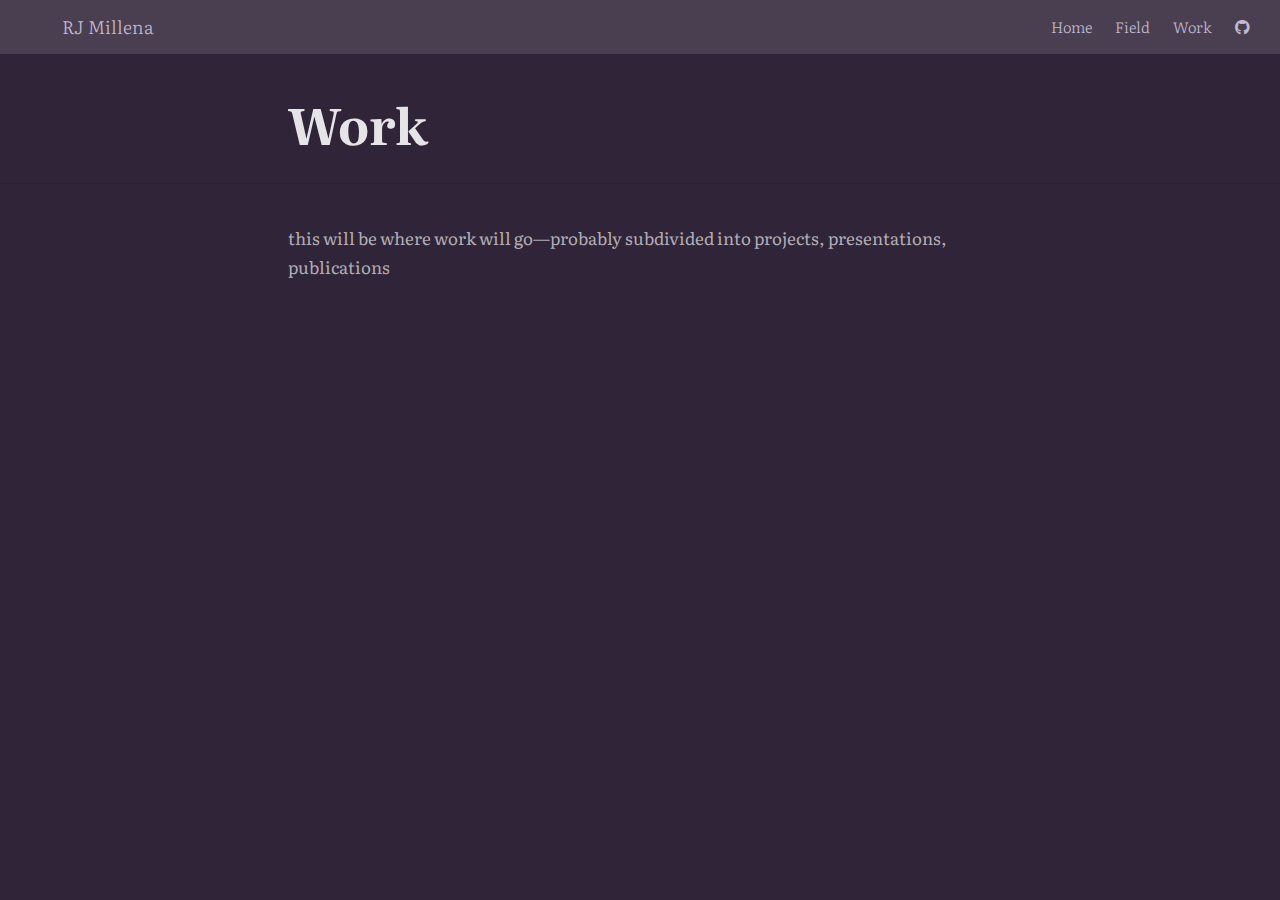
<file: docs/projects.html>
<!DOCTYPE html>

<html xmlns="http://www.w3.org/1999/xhtml" lang="" xml:lang="">

<head>
  <meta charset="utf-8"/>
  <meta name="viewport" content="width=device-width, initial-scale=1"/>
  <meta http-equiv="X-UA-Compatible" content="IE=Edge,chrome=1"/>
  <meta name="generator" content="distill" />

  <style type="text/css">
  /* Hide doc at startup (prevent jankiness while JS renders/transforms) */
  body {
    visibility: hidden;
  }
  </style>

 <!--radix_placeholder_import_source-->
 <!--/radix_placeholder_import_source-->

<style type="text/css">code{white-space: pre;}</style>
<style type="text/css" data-origin="pandoc">
pre > code.sourceCode { white-space: pre; position: relative; }
pre > code.sourceCode > span { display: inline-block; line-height: 1.25; }
pre > code.sourceCode > span:empty { height: 1.2em; }
.sourceCode { overflow: visible; }
code.sourceCode > span { color: inherit; text-decoration: inherit; }
div.sourceCode { margin: 1em 0; }
pre.sourceCode { margin: 0; }
@media screen {
div.sourceCode { overflow: auto; }
}
@media print {
pre > code.sourceCode { white-space: pre-wrap; }
pre > code.sourceCode > span { text-indent: -5em; padding-left: 5em; }
}
pre.numberSource code
  { counter-reset: source-line 0; }
pre.numberSource code > span
  { position: relative; left: -4em; counter-increment: source-line; }
pre.numberSource code > span > a:first-child::before
  { content: counter(source-line);
    position: relative; left: -1em; text-align: right; vertical-align: baseline;
    border: none; display: inline-block;
    -webkit-touch-callout: none; -webkit-user-select: none;
    -khtml-user-select: none; -moz-user-select: none;
    -ms-user-select: none; user-select: none;
    padding: 0 4px; width: 4em;
    color: #aaaaaa;
  }
pre.numberSource { margin-left: 3em; border-left: 1px solid #aaaaaa;  padding-left: 4px; }
div.sourceCode
  { color: #00769e; background-color: #f1f3f5; }
@media screen {
pre > code.sourceCode > span > a:first-child::before { text-decoration: underline; }
}
code span { color: #00769e; } /* Normal */
code span.al { color: #ad0000; } /* Alert */
code span.an { color: #5e5e5e; } /* Annotation */
code span.at { color: #657422; } /* Attribute */
code span.bn { color: #ad0000; } /* BaseN */
code span.bu { } /* BuiltIn */
code span.cf { color: #00769e; } /* ControlFlow */
code span.ch { color: #20794d; } /* Char */
code span.cn { color: #8f5902; } /* Constant */
code span.co { color: #5e5e5e; } /* Comment */
code span.cv { color: #5e5e5e; font-style: italic; } /* CommentVar */
code span.do { color: #5e5e5e; font-style: italic; } /* Documentation */
code span.dt { color: #ad0000; } /* DataType */
code span.dv { color: #ad0000; } /* DecVal */
code span.er { color: #ad0000; } /* Error */
code span.ex { } /* Extension */
code span.fl { color: #ad0000; } /* Float */
code span.fu { color: #4758ab; } /* Function */
code span.im { } /* Import */
code span.in { color: #5e5e5e; } /* Information */
code span.kw { color: #00769e; } /* Keyword */
code span.op { color: #5e5e5e; } /* Operator */
code span.ot { color: #00769e; } /* Other */
code span.pp { color: #ad0000; } /* Preprocessor */
code span.sc { color: #5e5e5e; } /* SpecialChar */
code span.ss { color: #20794d; } /* SpecialString */
code span.st { color: #20794d; } /* String */
code span.va { color: #111111; } /* Variable */
code span.vs { color: #20794d; } /* VerbatimString */
code span.wa { color: #5e5e5e; font-style: italic; } /* Warning */
</style>


  <!--radix_placeholder_meta_tags-->
  <title>RJ Millena: Work</title>




  <!--  https://developers.facebook.com/docs/sharing/webmasters#markup -->
  <meta property="og:title" content="RJ Millena: Work"/>
  <meta property="og:type" content="article"/>
  <meta property="og:locale" content="en_US"/>
  <meta property="og:site_name" content="RJ Millena"/>

  <!--  https://dev.twitter.com/cards/types/summary -->
  <meta property="twitter:card" content="summary"/>
  <meta property="twitter:title" content="RJ Millena: Work"/>

  <!--/radix_placeholder_meta_tags-->
  <!--radix_placeholder_rmarkdown_metadata-->

  <script type="text/json" id="radix-rmarkdown-metadata">
  {"type":"list","attributes":{"names":{"type":"character","attributes":{},"value":["title","output"]}},"value":[{"type":"character","attributes":{},"value":["Work"]},{"type":"character","attributes":{},"value":["distill::distill_article"]}]}
  </script>
  <!--/radix_placeholder_rmarkdown_metadata-->
  <!--radix_placeholder_navigation_in_header-->
  <meta name="distill:offset" content=""/>

  <script type="application/javascript">

    window.headroom_prevent_pin = false;

    window.document.addEventListener("DOMContentLoaded", function (event) {

      // initialize headroom for banner
      var header = $('header').get(0);
      var headerHeight = header.offsetHeight;
      var headroom = new Headroom(header, {
        tolerance: 5,
        onPin : function() {
          if (window.headroom_prevent_pin) {
            window.headroom_prevent_pin = false;
            headroom.unpin();
          }
        }
      });
      headroom.init();
      if(window.location.hash)
        headroom.unpin();
      $(header).addClass('headroom--transition');

      // offset scroll location for banner on hash change
      // (see: https://github.com/WickyNilliams/headroom.js/issues/38)
      window.addEventListener("hashchange", function(event) {
        window.scrollTo(0, window.pageYOffset - (headerHeight + 25));
      });

      // responsive menu
      $('.distill-site-header').each(function(i, val) {
        var topnav = $(this);
        var toggle = topnav.find('.nav-toggle');
        toggle.on('click', function() {
          topnav.toggleClass('responsive');
        });
      });

      // nav dropdowns
      $('.nav-dropbtn').click(function(e) {
        $(this).next('.nav-dropdown-content').toggleClass('nav-dropdown-active');
        $(this).parent().siblings('.nav-dropdown')
           .children('.nav-dropdown-content').removeClass('nav-dropdown-active');
      });
      $("body").click(function(e){
        $('.nav-dropdown-content').removeClass('nav-dropdown-active');
      });
      $(".nav-dropdown").click(function(e){
        e.stopPropagation();
      });
    });
  </script>

  <style type="text/css">

  /* Theme (user-documented overrideables for nav appearance) */

  .distill-site-nav {
    color: rgba(255, 255, 255, 0.8);
    background-color: #0F2E3D;
    font-size: 15px;
    font-weight: 300;
  }

  .distill-site-nav a {
    color: inherit;
    text-decoration: none;
  }

  .distill-site-nav a:hover {
    color: white;
  }

  @media print {
    .distill-site-nav {
      display: none;
    }
  }

  .distill-site-header {

  }

  .distill-site-footer {

  }


  /* Site Header */

  .distill-site-header {
    width: 100%;
    box-sizing: border-box;
    z-index: 3;
  }

  .distill-site-header .nav-left {
    display: inline-block;
    margin-left: 8px;
  }

  @media screen and (max-width: 768px) {
    .distill-site-header .nav-left {
      margin-left: 0;
    }
  }


  .distill-site-header .nav-right {
    float: right;
    margin-right: 8px;
  }

  .distill-site-header a,
  .distill-site-header .title {
    display: inline-block;
    text-align: center;
    padding: 14px 10px 14px 10px;
  }

  .distill-site-header .title {
    font-size: 18px;
    min-width: 150px;
  }

  .distill-site-header .logo {
    padding: 0;
  }

  .distill-site-header .logo img {
    display: none;
    max-height: 20px;
    width: auto;
    margin-bottom: -4px;
  }

  .distill-site-header .nav-image img {
    max-height: 18px;
    width: auto;
    display: inline-block;
    margin-bottom: -3px;
  }



  @media screen and (min-width: 1000px) {
    .distill-site-header .logo img {
      display: inline-block;
    }
    .distill-site-header .nav-left {
      margin-left: 20px;
    }
    .distill-site-header .nav-right {
      margin-right: 20px;
    }
    .distill-site-header .title {
      padding-left: 12px;
    }
  }


  .distill-site-header .nav-toggle {
    display: none;
  }

  .nav-dropdown {
    display: inline-block;
    position: relative;
  }

  .nav-dropdown .nav-dropbtn {
    border: none;
    outline: none;
    color: rgba(255, 255, 255, 0.8);
    padding: 16px 10px;
    background-color: transparent;
    font-family: inherit;
    font-size: inherit;
    font-weight: inherit;
    margin: 0;
    margin-top: 1px;
    z-index: 2;
  }

  .nav-dropdown-content {
    display: none;
    position: absolute;
    background-color: white;
    min-width: 200px;
    border: 1px solid rgba(0,0,0,0.15);
    border-radius: 4px;
    box-shadow: 0px 8px 16px 0px rgba(0,0,0,0.1);
    z-index: 1;
    margin-top: 2px;
    white-space: nowrap;
    padding-top: 4px;
    padding-bottom: 4px;
  }

  .nav-dropdown-content hr {
    margin-top: 4px;
    margin-bottom: 4px;
    border: none;
    border-bottom: 1px solid rgba(0, 0, 0, 0.1);
  }

  .nav-dropdown-active {
    display: block;
  }

  .nav-dropdown-content a, .nav-dropdown-content .nav-dropdown-header {
    color: black;
    padding: 6px 24px;
    text-decoration: none;
    display: block;
    text-align: left;
  }

  .nav-dropdown-content .nav-dropdown-header {
    display: block;
    padding: 5px 24px;
    padding-bottom: 0;
    text-transform: uppercase;
    font-size: 14px;
    color: #999999;
    white-space: nowrap;
  }

  .nav-dropdown:hover .nav-dropbtn {
    color: white;
  }

  .nav-dropdown-content a:hover {
    background-color: #ddd;
    color: black;
  }

  .nav-right .nav-dropdown-content {
    margin-left: -45%;
    right: 0;
  }

  @media screen and (max-width: 768px) {
    .distill-site-header a, .distill-site-header .nav-dropdown  {display: none;}
    .distill-site-header a.nav-toggle {
      float: right;
      display: block;
    }
    .distill-site-header .title {
      margin-left: 0;
    }
    .distill-site-header .nav-right {
      margin-right: 0;
    }
    .distill-site-header {
      overflow: hidden;
    }
    .nav-right .nav-dropdown-content {
      margin-left: 0;
    }
  }


  @media screen and (max-width: 768px) {
    .distill-site-header.responsive {position: relative; min-height: 500px; }
    .distill-site-header.responsive a.nav-toggle {
      position: absolute;
      right: 0;
      top: 0;
    }
    .distill-site-header.responsive a,
    .distill-site-header.responsive .nav-dropdown {
      display: block;
      text-align: left;
    }
    .distill-site-header.responsive .nav-left,
    .distill-site-header.responsive .nav-right {
      width: 100%;
    }
    .distill-site-header.responsive .nav-dropdown {float: none;}
    .distill-site-header.responsive .nav-dropdown-content {position: relative;}
    .distill-site-header.responsive .nav-dropdown .nav-dropbtn {
      display: block;
      width: 100%;
      text-align: left;
    }
  }

  /* Site Footer */

  .distill-site-footer {
    width: 100%;
    overflow: hidden;
    box-sizing: border-box;
    z-index: 3;
    margin-top: 30px;
    padding-top: 30px;
    padding-bottom: 30px;
    text-align: center;
  }

  /* Headroom */

  d-title {
    padding-top: 6rem;
  }

  @media print {
    d-title {
      padding-top: 4rem;
    }
  }

  .headroom {
    z-index: 1000;
    position: fixed;
    top: 0;
    left: 0;
    right: 0;
  }

  .headroom--transition {
    transition: all .4s ease-in-out;
  }

  .headroom--unpinned {
    top: -100px;
  }

  .headroom--pinned {
    top: 0;
  }

  /* adjust viewport for navbar height */
  /* helps vertically center bootstrap (non-distill) content */
  .min-vh-100 {
    min-height: calc(100vh - 100px) !important;
  }

  </style>

  <script src="site_libs/jquery-3.6.0/jquery-3.6.0.min.js"></script>
  <link href="site_libs/font-awesome-5.1.0/css/all.css" rel="stylesheet"/>
  <link href="site_libs/font-awesome-5.1.0/css/v4-shims.css" rel="stylesheet"/>
  <script src="site_libs/headroom-0.9.4/headroom.min.js"></script>
  <script src="site_libs/autocomplete-0.37.1/autocomplete.min.js"></script>
  <script src="site_libs/fuse-6.4.1/fuse.min.js"></script>

  <script type="application/javascript">

  function getMeta(metaName) {
    var metas = document.getElementsByTagName('meta');
    for (let i = 0; i < metas.length; i++) {
      if (metas[i].getAttribute('name') === metaName) {
        return metas[i].getAttribute('content');
      }
    }
    return '';
  }

  function offsetURL(url) {
    var offset = getMeta('distill:offset');
    return offset ? offset + '/' + url : url;
  }

  function createFuseIndex() {

    // create fuse index
    var options = {
      keys: [
        { name: 'title', weight: 20 },
        { name: 'categories', weight: 15 },
        { name: 'description', weight: 10 },
        { name: 'contents', weight: 5 },
      ],
      ignoreLocation: true,
      threshold: 0
    };
    var fuse = new window.Fuse([], options);

    // fetch the main search.json
    return fetch(offsetURL('search.json'))
      .then(function(response) {
        if (response.status == 200) {
          return response.json().then(function(json) {
            // index main articles
            json.articles.forEach(function(article) {
              fuse.add(article);
            });
            // download collections and index their articles
            return Promise.all(json.collections.map(function(collection) {
              return fetch(offsetURL(collection)).then(function(response) {
                if (response.status === 200) {
                  return response.json().then(function(articles) {
                    articles.forEach(function(article) {
                      fuse.add(article);
                    });
                  })
                } else {
                  return Promise.reject(
                    new Error('Unexpected status from search index request: ' +
                              response.status)
                  );
                }
              });
            })).then(function() {
              return fuse;
            });
          });

        } else {
          return Promise.reject(
            new Error('Unexpected status from search index request: ' +
                        response.status)
          );
        }
      });
  }

  window.document.addEventListener("DOMContentLoaded", function (event) {

    // get search element (bail if we don't have one)
    var searchEl = window.document.getElementById('distill-search');
    if (!searchEl)
      return;

    createFuseIndex()
      .then(function(fuse) {

        // make search box visible
        searchEl.classList.remove('hidden');

        // initialize autocomplete
        var options = {
          autoselect: true,
          hint: false,
          minLength: 2,
        };
        window.autocomplete(searchEl, options, [{
          source: function(query, callback) {
            const searchOptions = {
              isCaseSensitive: false,
              shouldSort: true,
              minMatchCharLength: 2,
              limit: 10,
            };
            var results = fuse.search(query, searchOptions);
            callback(results
              .map(function(result) { return result.item; })
            );
          },
          templates: {
            suggestion: function(suggestion) {
              var img = suggestion.preview && Object.keys(suggestion.preview).length > 0
                ? `<img src="${offsetURL(suggestion.preview)}"</img>`
                : '';
              var html = `
                <div class="search-item">
                  <h3>${suggestion.title}</h3>
                  <div class="search-item-description">
                    ${suggestion.description || ''}
                  </div>
                  <div class="search-item-preview">
                    ${img}
                  </div>
                </div>
              `;
              return html;
            }
          }
        }]).on('autocomplete:selected', function(event, suggestion) {
          window.location.href = offsetURL(suggestion.path);
        });
        // remove inline display style on autocompleter (we want to
        // manage responsive display via css)
        $('.algolia-autocomplete').css("display", "");
      })
      .catch(function(error) {
        console.log(error);
      });

  });

  </script>

  <style type="text/css">

  .nav-search {
    font-size: x-small;
  }

  /* Algolioa Autocomplete */

  .algolia-autocomplete {
    display: inline-block;
    margin-left: 10px;
    vertical-align: sub;
    background-color: white;
    color: black;
    padding: 6px;
    padding-top: 8px;
    padding-bottom: 0;
    border-radius: 6px;
    border: 1px #0F2E3D solid;
    width: 180px;
  }


  @media screen and (max-width: 768px) {
    .distill-site-nav .algolia-autocomplete {
      display: none;
      visibility: hidden;
    }
    .distill-site-nav.responsive .algolia-autocomplete {
      display: inline-block;
      visibility: visible;
    }
    .distill-site-nav.responsive .algolia-autocomplete .aa-dropdown-menu {
      margin-left: 0;
      width: 400px;
      max-height: 400px;
    }
  }

  .algolia-autocomplete .aa-input, .algolia-autocomplete .aa-hint {
    width: 90%;
    outline: none;
    border: none;
  }

  .algolia-autocomplete .aa-hint {
    color: #999;
  }
  .algolia-autocomplete .aa-dropdown-menu {
    width: 550px;
    max-height: 70vh;
    overflow-x: visible;
    overflow-y: scroll;
    padding: 5px;
    margin-top: 3px;
    margin-left: -150px;
    background-color: #fff;
    border-radius: 5px;
    border: 1px solid #999;
    border-top: none;
  }

  .algolia-autocomplete .aa-dropdown-menu .aa-suggestion {
    cursor: pointer;
    padding: 5px 4px;
    border-bottom: 1px solid #eee;
  }

  .algolia-autocomplete .aa-dropdown-menu .aa-suggestion:last-of-type {
    border-bottom: none;
    margin-bottom: 2px;
  }

  .algolia-autocomplete .aa-dropdown-menu .aa-suggestion .search-item {
    overflow: hidden;
    font-size: 0.8em;
    line-height: 1.4em;
  }

  .algolia-autocomplete .aa-dropdown-menu .aa-suggestion .search-item h3 {
    font-size: 1rem;
    margin-block-start: 0;
    margin-block-end: 5px;
  }

  .algolia-autocomplete .aa-dropdown-menu .aa-suggestion .search-item-description {
    display: inline-block;
    overflow: hidden;
    height: 2.8em;
    width: 80%;
    margin-right: 4%;
  }

  .algolia-autocomplete .aa-dropdown-menu .aa-suggestion .search-item-preview {
    display: inline-block;
    width: 15%;
  }

  .algolia-autocomplete .aa-dropdown-menu .aa-suggestion .search-item-preview img {
    height: 3em;
    width: auto;
    display: none;
  }

  .algolia-autocomplete .aa-dropdown-menu .aa-suggestion .search-item-preview img[src] {
    display: initial;
  }

  .algolia-autocomplete .aa-dropdown-menu .aa-suggestion.aa-cursor {
    background-color: #eee;
  }
  .algolia-autocomplete .aa-dropdown-menu .aa-suggestion em {
    font-weight: bold;
    font-style: normal;
  }

  </style>


  <!--/radix_placeholder_navigation_in_header-->
  <!--radix_placeholder_distill-->

  <style type="text/css">

  body {
    background-color: white;
  }

  .pandoc-table {
    width: 100%;
  }

  .pandoc-table>caption {
    margin-bottom: 10px;
  }

  .pandoc-table th:not([align]) {
    text-align: left;
  }

  .pagedtable-footer {
    font-size: 15px;
  }

  d-byline .byline {
    grid-template-columns: 2fr 2fr;
  }

  d-byline .byline h3 {
    margin-block-start: 1.5em;
  }

  d-byline .byline .authors-affiliations h3 {
    margin-block-start: 0.5em;
  }

  .authors-affiliations .orcid-id {
    width: 16px;
    height:16px;
    margin-left: 4px;
    margin-right: 4px;
    vertical-align: middle;
    padding-bottom: 2px;
  }

  d-title .dt-tags {
    margin-top: 1em;
    grid-column: text;
  }

  .dt-tags .dt-tag {
    text-decoration: none;
    display: inline-block;
    color: rgba(0,0,0,0.6);
    padding: 0em 0.4em;
    margin-right: 0.5em;
    margin-bottom: 0.4em;
    font-size: 70%;
    border: 1px solid rgba(0,0,0,0.2);
    border-radius: 3px;
    text-transform: uppercase;
    font-weight: 500;
  }

  d-article table.gt_table td,
  d-article table.gt_table th {
    border-bottom: none;
    font-size: 100%;
  }

  .html-widget {
    margin-bottom: 2.0em;
  }

  .l-screen-inset {
    padding-right: 16px;
  }

  .l-screen .caption {
    margin-left: 10px;
  }

  .shaded {
    background: rgb(247, 247, 247);
    padding-top: 20px;
    padding-bottom: 20px;
    border-top: 1px solid rgba(0, 0, 0, 0.1);
    border-bottom: 1px solid rgba(0, 0, 0, 0.1);
  }

  .shaded .html-widget {
    margin-bottom: 0;
    border: 1px solid rgba(0, 0, 0, 0.1);
  }

  .shaded .shaded-content {
    background: white;
  }

  .text-output {
    margin-top: 0;
    line-height: 1.5em;
  }

  .hidden {
    display: none !important;
  }

  d-article {
    padding-top: 2.5rem;
    padding-bottom: 30px;
  }

  d-appendix {
    padding-top: 30px;
  }

  d-article>p>img {
    width: 100%;
  }

  d-article h2 {
    margin: 1rem 0 1.5rem 0;
  }

  d-article h3 {
    margin-top: 1.5rem;
  }

  d-article iframe {
    border: 1px solid rgba(0, 0, 0, 0.1);
    margin-bottom: 2.0em;
    width: 100%;
  }

  /* Tweak code blocks */

  d-article div.sourceCode code,
  d-article pre code {
    font-family: Consolas, Monaco, 'Andale Mono', 'Ubuntu Mono', monospace;
  }

  d-article pre,
  d-article div.sourceCode,
  d-article div.sourceCode pre {
    overflow: auto;
  }

  d-article div.sourceCode {
    background-color: white;
  }

  d-article div.sourceCode pre {
    padding-left: 10px;
    font-size: 12px;
    border-left: 2px solid rgba(0,0,0,0.1);
  }

  d-article pre {
    font-size: 12px;
    color: black;
    background: none;
    margin-top: 0;
    text-align: left;
    white-space: pre;
    word-spacing: normal;
    word-break: normal;
    word-wrap: normal;
    line-height: 1.5;

    -moz-tab-size: 4;
    -o-tab-size: 4;
    tab-size: 4;

    -webkit-hyphens: none;
    -moz-hyphens: none;
    -ms-hyphens: none;
    hyphens: none;
  }

  d-article pre a {
    border-bottom: none;
  }

  d-article pre a:hover {
    border-bottom: none;
    text-decoration: underline;
  }

  d-article details {
    grid-column: text;
    margin-bottom: 0.8em;
  }

  @media(min-width: 768px) {

  d-article pre,
  d-article div.sourceCode,
  d-article div.sourceCode pre {
    overflow: visible !important;
  }

  d-article div.sourceCode pre {
    padding-left: 18px;
    font-size: 14px;
  }

  d-article pre {
    font-size: 14px;
  }

  }

  figure img.external {
    background: white;
    border: 1px solid rgba(0, 0, 0, 0.1);
    box-shadow: 0 1px 8px rgba(0, 0, 0, 0.1);
    padding: 18px;
    box-sizing: border-box;
  }

  /* CSS for d-contents */

  .d-contents {
    grid-column: text;
    color: rgba(0,0,0,0.8);
    font-size: 0.9em;
    padding-bottom: 1em;
    margin-bottom: 1em;
    padding-bottom: 0.5em;
    margin-bottom: 1em;
    padding-left: 0.25em;
    justify-self: start;
  }

  @media(min-width: 1000px) {
    .d-contents.d-contents-float {
      height: 0;
      grid-column-start: 1;
      grid-column-end: 4;
      justify-self: center;
      padding-right: 3em;
      padding-left: 2em;
    }
  }

  .d-contents nav h3 {
    font-size: 18px;
    margin-top: 0;
    margin-bottom: 1em;
  }

  .d-contents li {
    list-style-type: none
  }

  .d-contents nav > ul {
    padding-left: 0;
  }

  .d-contents ul {
    padding-left: 1em
  }

  .d-contents nav ul li {
    margin-top: 0.6em;
    margin-bottom: 0.2em;
  }

  .d-contents nav a {
    font-size: 13px;
    border-bottom: none;
    text-decoration: none
    color: rgba(0, 0, 0, 0.8);
  }

  .d-contents nav a:hover {
    text-decoration: underline solid rgba(0, 0, 0, 0.6)
  }

  .d-contents nav > ul > li > a {
    font-weight: 600;
  }

  .d-contents nav > ul > li > ul {
    font-weight: inherit;
  }

  .d-contents nav > ul > li > ul > li {
    margin-top: 0.2em;
  }


  .d-contents nav ul {
    margin-top: 0;
    margin-bottom: 0.25em;
  }

  .d-article-with-toc h2:nth-child(2) {
    margin-top: 0;
  }


  /* Figure */

  .figure {
    position: relative;
    margin-bottom: 2.5em;
    margin-top: 1.5em;
  }

  .figure .caption {
    color: rgba(0, 0, 0, 0.6);
    font-size: 12px;
    line-height: 1.5em;
  }

  .figure img.external {
    background: white;
    border: 1px solid rgba(0, 0, 0, 0.1);
    box-shadow: 0 1px 8px rgba(0, 0, 0, 0.1);
    padding: 18px;
    box-sizing: border-box;
  }

  .figure .caption a {
    color: rgba(0, 0, 0, 0.6);
  }

  .figure .caption b,
  .figure .caption strong, {
    font-weight: 600;
    color: rgba(0, 0, 0, 1.0);
  }

  /* Citations */

  d-article .citation {
    color: inherit;
    cursor: inherit;
  }

  div.hanging-indent{
    margin-left: 1em; text-indent: -1em;
  }

  /* Citation hover box */

  .tippy-box[data-theme~=light-border] {
    background-color: rgba(250, 250, 250, 0.95);
  }

  .tippy-content > p {
    margin-bottom: 0;
    padding: 2px;
  }


  /* Tweak 1000px media break to show more text */

  @media(min-width: 1000px) {
    .base-grid,
    distill-header,
    d-title,
    d-abstract,
    d-article,
    d-appendix,
    distill-appendix,
    d-byline,
    d-footnote-list,
    d-citation-list,
    distill-footer {
      grid-template-columns: [screen-start] 1fr [page-start kicker-start] 80px [middle-start] 50px [text-start kicker-end] 65px 65px 65px 65px 65px 65px 65px 65px [text-end gutter-start] 65px [middle-end] 65px [page-end gutter-end] 1fr [screen-end];
      grid-column-gap: 16px;
    }

    .grid {
      grid-column-gap: 16px;
    }

    d-article {
      font-size: 1.06rem;
      line-height: 1.7em;
    }
    figure .caption, .figure .caption, figure figcaption {
      font-size: 13px;
    }
  }

  @media(min-width: 1180px) {
    .base-grid,
    distill-header,
    d-title,
    d-abstract,
    d-article,
    d-appendix,
    distill-appendix,
    d-byline,
    d-footnote-list,
    d-citation-list,
    distill-footer {
      grid-template-columns: [screen-start] 1fr [page-start kicker-start] 60px [middle-start] 60px [text-start kicker-end] 60px 60px 60px 60px 60px 60px 60px 60px [text-end gutter-start] 60px [middle-end] 60px [page-end gutter-end] 1fr [screen-end];
      grid-column-gap: 32px;
    }

    .grid {
      grid-column-gap: 32px;
    }
  }


  /* Get the citation styles for the appendix (not auto-injected on render since
     we do our own rendering of the citation appendix) */

  d-appendix .citation-appendix,
  .d-appendix .citation-appendix {
    font-size: 11px;
    line-height: 15px;
    border-left: 1px solid rgba(0, 0, 0, 0.1);
    padding-left: 18px;
    border: 1px solid rgba(0,0,0,0.1);
    background: rgba(0, 0, 0, 0.02);
    padding: 10px 18px;
    border-radius: 3px;
    color: rgba(150, 150, 150, 1);
    overflow: hidden;
    margin-top: -12px;
    white-space: pre-wrap;
    word-wrap: break-word;
  }

  /* Include appendix styles here so they can be overridden */

  d-appendix {
    contain: layout style;
    font-size: 0.8em;
    line-height: 1.7em;
    margin-top: 60px;
    margin-bottom: 0;
    border-top: 1px solid rgba(0, 0, 0, 0.1);
    color: rgba(0,0,0,0.5);
    padding-top: 60px;
    padding-bottom: 48px;
  }

  d-appendix h3 {
    grid-column: page-start / text-start;
    font-size: 15px;
    font-weight: 500;
    margin-top: 1em;
    margin-bottom: 0;
    color: rgba(0,0,0,0.65);
  }

  d-appendix h3 + * {
    margin-top: 1em;
  }

  d-appendix ol {
    padding: 0 0 0 15px;
  }

  @media (min-width: 768px) {
    d-appendix ol {
      padding: 0 0 0 30px;
      margin-left: -30px;
    }
  }

  d-appendix li {
    margin-bottom: 1em;
  }

  d-appendix a {
    color: rgba(0, 0, 0, 0.6);
  }

  d-appendix > * {
    grid-column: text;
  }

  d-appendix > d-footnote-list,
  d-appendix > d-citation-list,
  d-appendix > distill-appendix {
    grid-column: screen;
  }

  /* Include footnote styles here so they can be overridden */

  d-footnote-list {
    contain: layout style;
  }

  d-footnote-list > * {
    grid-column: text;
  }

  d-footnote-list a.footnote-backlink {
    color: rgba(0,0,0,0.3);
    padding-left: 0.5em;
  }



  /* Anchor.js */

  .anchorjs-link {
    /*transition: all .25s linear; */
    text-decoration: none;
    border-bottom: none;
  }
  *:hover > .anchorjs-link {
    margin-left: -1.125em !important;
    text-decoration: none;
    border-bottom: none;
  }

  /* Social footer */

  .social_footer {
    margin-top: 30px;
    margin-bottom: 0;
    color: rgba(0,0,0,0.67);
  }

  .disqus-comments {
    margin-right: 30px;
  }

  .disqus-comment-count {
    border-bottom: 1px solid rgba(0, 0, 0, 0.4);
    cursor: pointer;
  }

  #disqus_thread {
    margin-top: 30px;
  }

  .article-sharing a {
    border-bottom: none;
    margin-right: 8px;
  }

  .article-sharing a:hover {
    border-bottom: none;
  }

  .sidebar-section.subscribe {
    font-size: 12px;
    line-height: 1.6em;
  }

  .subscribe p {
    margin-bottom: 0.5em;
  }


  .article-footer .subscribe {
    font-size: 15px;
    margin-top: 45px;
  }


  .sidebar-section.custom {
    font-size: 12px;
    line-height: 1.6em;
  }

  .custom p {
    margin-bottom: 0.5em;
  }

  /* Styles for listing layout (hide title) */
  .layout-listing d-title, .layout-listing .d-title {
    display: none;
  }

  /* Styles for posts lists (not auto-injected) */


  .posts-with-sidebar {
    padding-left: 45px;
    padding-right: 45px;
  }

  .posts-list .description h2,
  .posts-list .description p {
    font-family: -apple-system, BlinkMacSystemFont, "Segoe UI", Roboto, Oxygen, Ubuntu, Cantarell, "Fira Sans", "Droid Sans", "Helvetica Neue", Arial, sans-serif;
  }

  .posts-list .description h2 {
    font-weight: 700;
    border-bottom: none;
    padding-bottom: 0;
  }

  .posts-list h2.post-tag {
    border-bottom: 1px solid rgba(0, 0, 0, 0.2);
    padding-bottom: 12px;
  }
  .posts-list {
    margin-top: 60px;
    margin-bottom: 24px;
  }

  .posts-list .post-preview {
    text-decoration: none;
    overflow: hidden;
    display: block;
    border-bottom: 1px solid rgba(0, 0, 0, 0.1);
    padding: 24px 0;
  }

  .post-preview-last {
    border-bottom: none !important;
  }

  .posts-list .posts-list-caption {
    grid-column: screen;
    font-weight: 400;
  }

  .posts-list .post-preview h2 {
    margin: 0 0 6px 0;
    line-height: 1.2em;
    font-style: normal;
    font-size: 24px;
  }

  .posts-list .post-preview p {
    margin: 0 0 12px 0;
    line-height: 1.4em;
    font-size: 16px;
  }

  .posts-list .post-preview .thumbnail {
    box-sizing: border-box;
    margin-bottom: 24px;
    position: relative;
    max-width: 500px;
  }
  .posts-list .post-preview img {
    width: 100%;
    display: block;
  }

  .posts-list .metadata {
    font-size: 12px;
    line-height: 1.4em;
    margin-bottom: 18px;
  }

  .posts-list .metadata > * {
    display: inline-block;
  }

  .posts-list .metadata .publishedDate {
    margin-right: 2em;
  }

  .posts-list .metadata .dt-authors {
    display: block;
    margin-top: 0.3em;
    margin-right: 2em;
  }

  .posts-list .dt-tags {
    display: block;
    line-height: 1em;
  }

  .posts-list .dt-tags .dt-tag {
    display: inline-block;
    color: rgba(0,0,0,0.6);
    padding: 0.3em 0.4em;
    margin-right: 0.2em;
    margin-bottom: 0.4em;
    font-size: 60%;
    border: 1px solid rgba(0,0,0,0.2);
    border-radius: 3px;
    text-transform: uppercase;
    font-weight: 500;
  }

  .posts-list img {
    opacity: 1;
  }

  .posts-list img[data-src] {
    opacity: 0;
  }

  .posts-more {
    clear: both;
  }


  .posts-sidebar {
    font-size: 16px;
  }

  .posts-sidebar h3 {
    font-size: 16px;
    margin-top: 0;
    margin-bottom: 0.5em;
    font-weight: 400;
    text-transform: uppercase;
  }

  .sidebar-section {
    margin-bottom: 30px;
  }

  .categories ul {
    list-style-type: none;
    margin: 0;
    padding: 0;
  }

  .categories li {
    color: rgba(0, 0, 0, 0.8);
    margin-bottom: 0;
  }

  .categories li>a {
    border-bottom: none;
  }

  .categories li>a:hover {
    border-bottom: 1px solid rgba(0, 0, 0, 0.4);
  }

  .categories .active {
    font-weight: 600;
  }

  .categories .category-count {
    color: rgba(0, 0, 0, 0.4);
  }


  @media(min-width: 768px) {
    .posts-list .post-preview h2 {
      font-size: 26px;
    }
    .posts-list .post-preview .thumbnail {
      float: right;
      width: 30%;
      margin-bottom: 0;
    }
    .posts-list .post-preview .description {
      float: left;
      width: 45%;
    }
    .posts-list .post-preview .metadata {
      float: left;
      width: 20%;
      margin-top: 8px;
    }
    .posts-list .post-preview p {
      margin: 0 0 12px 0;
      line-height: 1.5em;
      font-size: 16px;
    }
    .posts-with-sidebar .posts-list {
      float: left;
      width: 75%;
    }
    .posts-with-sidebar .posts-sidebar {
      float: right;
      width: 20%;
      margin-top: 60px;
      padding-top: 24px;
      padding-bottom: 24px;
    }
  }


  /* Improve display for browsers without grid (IE/Edge <= 15) */

  .downlevel {
    line-height: 1.6em;
    font-family: -apple-system, BlinkMacSystemFont, "Segoe UI", Roboto, Oxygen, Ubuntu, Cantarell, "Fira Sans", "Droid Sans", "Helvetica Neue", Arial, sans-serif;
    margin: 0;
  }

  .downlevel .d-title {
    padding-top: 6rem;
    padding-bottom: 1.5rem;
  }

  .downlevel .d-title h1 {
    font-size: 50px;
    font-weight: 700;
    line-height: 1.1em;
    margin: 0 0 0.5rem;
  }

  .downlevel .d-title p {
    font-weight: 300;
    font-size: 1.2rem;
    line-height: 1.55em;
    margin-top: 0;
  }

  .downlevel .d-byline {
    padding-top: 0.8em;
    padding-bottom: 0.8em;
    font-size: 0.8rem;
    line-height: 1.8em;
  }

  .downlevel .section-separator {
    border: none;
    border-top: 1px solid rgba(0, 0, 0, 0.1);
  }

  .downlevel .d-article {
    font-size: 1.06rem;
    line-height: 1.7em;
    padding-top: 1rem;
    padding-bottom: 2rem;
  }


  .downlevel .d-appendix {
    padding-left: 0;
    padding-right: 0;
    max-width: none;
    font-size: 0.8em;
    line-height: 1.7em;
    margin-bottom: 0;
    color: rgba(0,0,0,0.5);
    padding-top: 40px;
    padding-bottom: 48px;
  }

  .downlevel .footnotes ol {
    padding-left: 13px;
  }

  .downlevel .base-grid,
  .downlevel .distill-header,
  .downlevel .d-title,
  .downlevel .d-abstract,
  .downlevel .d-article,
  .downlevel .d-appendix,
  .downlevel .distill-appendix,
  .downlevel .d-byline,
  .downlevel .d-footnote-list,
  .downlevel .d-citation-list,
  .downlevel .distill-footer,
  .downlevel .appendix-bottom,
  .downlevel .posts-container {
    padding-left: 40px;
    padding-right: 40px;
  }

  @media(min-width: 768px) {
    .downlevel .base-grid,
    .downlevel .distill-header,
    .downlevel .d-title,
    .downlevel .d-abstract,
    .downlevel .d-article,
    .downlevel .d-appendix,
    .downlevel .distill-appendix,
    .downlevel .d-byline,
    .downlevel .d-footnote-list,
    .downlevel .d-citation-list,
    .downlevel .distill-footer,
    .downlevel .appendix-bottom,
    .downlevel .posts-container {
    padding-left: 150px;
    padding-right: 150px;
    max-width: 900px;
  }
  }

  .downlevel pre code {
    display: block;
    border-left: 2px solid rgba(0, 0, 0, .1);
    padding: 0 0 0 20px;
    font-size: 14px;
  }

  .downlevel code, .downlevel pre {
    color: black;
    background: none;
    font-family: Consolas, Monaco, 'Andale Mono', 'Ubuntu Mono', monospace;
    text-align: left;
    white-space: pre;
    word-spacing: normal;
    word-break: normal;
    word-wrap: normal;
    line-height: 1.5;

    -moz-tab-size: 4;
    -o-tab-size: 4;
    tab-size: 4;

    -webkit-hyphens: none;
    -moz-hyphens: none;
    -ms-hyphens: none;
    hyphens: none;
  }

  .downlevel .posts-list .post-preview {
    color: inherit;
  }



  </style>

  <script type="application/javascript">

  function is_downlevel_browser() {
    if (bowser.isUnsupportedBrowser({ msie: "12", msedge: "16"},
                                   window.navigator.userAgent)) {
      return true;
    } else {
      return window.load_distill_framework === undefined;
    }
  }

  // show body when load is complete
  function on_load_complete() {

    // add anchors
    if (window.anchors) {
      window.anchors.options.placement = 'left';
      window.anchors.add('d-article > h2, d-article > h3, d-article > h4, d-article > h5');
    }


    // set body to visible
    document.body.style.visibility = 'visible';

    // force redraw for leaflet widgets
    if (window.HTMLWidgets) {
      var maps = window.HTMLWidgets.findAll(".leaflet");
      $.each(maps, function(i, el) {
        var map = this.getMap();
        map.invalidateSize();
        map.eachLayer(function(layer) {
          if (layer instanceof L.TileLayer)
            layer.redraw();
        });
      });
    }

    // trigger 'shown' so htmlwidgets resize
    $('d-article').trigger('shown');
  }

  function init_distill() {

    init_common();

    // create front matter
    var front_matter = $('<d-front-matter></d-front-matter>');
    $('#distill-front-matter').wrap(front_matter);

    // create d-title
    $('.d-title').changeElementType('d-title');

    // create d-byline
    var byline = $('<d-byline></d-byline>');
    $('.d-byline').replaceWith(byline);

    // create d-article
    var article = $('<d-article></d-article>');
    $('.d-article').wrap(article).children().unwrap();

    // move posts container into article
    $('.posts-container').appendTo($('d-article'));

    // create d-appendix
    $('.d-appendix').changeElementType('d-appendix');

    // flag indicating that we have appendix items
    var appendix = $('.appendix-bottom').children('h3').length > 0;

    // replace footnotes with <d-footnote>
    $('.footnote-ref').each(function(i, val) {
      appendix = true;
      var href = $(this).attr('href');
      var id = href.replace('#', '');
      var fn = $('#' + id);
      var fn_p = $('#' + id + '>p');
      fn_p.find('.footnote-back').remove();
      var text = fn_p.html();
      var dtfn = $('<d-footnote></d-footnote>');
      dtfn.html(text);
      $(this).replaceWith(dtfn);
    });
    // remove footnotes
    $('.footnotes').remove();

    // move refs into #references-listing
    $('#references-listing').replaceWith($('#refs'));

    $('h1.appendix, h2.appendix').each(function(i, val) {
      $(this).changeElementType('h3');
    });
    $('h3.appendix').each(function(i, val) {
      var id = $(this).attr('id');
      $('.d-contents a[href="#' + id + '"]').parent().remove();
      appendix = true;
      $(this).nextUntil($('h1, h2, h3')).addBack().appendTo($('d-appendix'));
    });

    // show d-appendix if we have appendix content
    $("d-appendix").css('display', appendix ? 'grid' : 'none');

    // localize layout chunks to just output
    $('.layout-chunk').each(function(i, val) {

      // capture layout
      var layout = $(this).attr('data-layout');

      // apply layout to markdown level block elements
      var elements = $(this).children().not('details, div.sourceCode, pre, script');
      elements.each(function(i, el) {
        var layout_div = $('<div class="' + layout + '"></div>');
        if (layout_div.hasClass('shaded')) {
          var shaded_content = $('<div class="shaded-content"></div>');
          $(this).wrap(shaded_content);
          $(this).parent().wrap(layout_div);
        } else {
          $(this).wrap(layout_div);
        }
      });


      // unwrap the layout-chunk div
      $(this).children().unwrap();
    });

    // remove code block used to force  highlighting css
    $('.distill-force-highlighting-css').parent().remove();

    // remove empty line numbers inserted by pandoc when using a
    // custom syntax highlighting theme
    $('code.sourceCode a:empty').remove();

    // load distill framework
    load_distill_framework();

    // wait for window.distillRunlevel == 4 to do post processing
    function distill_post_process() {

      if (!window.distillRunlevel || window.distillRunlevel < 4)
        return;

      // hide author/affiliations entirely if we have no authors
      var front_matter = JSON.parse($("#distill-front-matter").html());
      var have_authors = front_matter.authors && front_matter.authors.length > 0;
      if (!have_authors)
        $('d-byline').addClass('hidden');

      // article with toc class
      $('.d-contents').parent().addClass('d-article-with-toc');

      // strip links that point to #
      $('.authors-affiliations').find('a[href="#"]').removeAttr('href');

      // add orcid ids
      $('.authors-affiliations').find('.author').each(function(i, el) {
        var orcid_id = front_matter.authors[i].orcidID;
        if (orcid_id) {
          var a = $('<a></a>');
          a.attr('href', 'https://orcid.org/' + orcid_id);
          var img = $('<img></img>');
          img.addClass('orcid-id');
          img.attr('alt', 'ORCID ID');
          img.attr('src','[data-uri]');
          a.append(img);
          $(this).append(a);
        }
      });

      // hide elements of author/affiliations grid that have no value
      function hide_byline_column(caption) {
        $('d-byline').find('h3:contains("' + caption + '")').parent().css('visibility', 'hidden');
      }

      // affiliations
      var have_affiliations = false;
      for (var i = 0; i<front_matter.authors.length; ++i) {
        var author = front_matter.authors[i];
        if (author.affiliation !== "&nbsp;") {
          have_affiliations = true;
          break;
        }
      }
      if (!have_affiliations)
        $('d-byline').find('h3:contains("Affiliations")').css('visibility', 'hidden');

      // published date
      if (!front_matter.publishedDate)
        hide_byline_column("Published");

      // document object identifier
      var doi = $('d-byline').find('h3:contains("DOI")');
      var doi_p = doi.next().empty();
      if (!front_matter.doi) {
        // if we have a citation and valid citationText then link to that
        if ($('#citation').length > 0 && front_matter.citationText) {
          doi.html('Citation');
          $('<a href="#citation"></a>')
            .text(front_matter.citationText)
            .appendTo(doi_p);
        } else {
          hide_byline_column("DOI");
        }
      } else {
        $('<a></a>')
           .attr('href', "https://doi.org/" + front_matter.doi)
           .html(front_matter.doi)
           .appendTo(doi_p);
      }

       // change plural form of authors/affiliations
      if (front_matter.authors.length === 1) {
        var grid = $('.authors-affiliations');
        grid.children('h3:contains("Authors")').text('Author');
        grid.children('h3:contains("Affiliations")').text('Affiliation');
      }

      // remove d-appendix and d-footnote-list local styles
      $('d-appendix > style:first-child').remove();
      $('d-footnote-list > style:first-child').remove();

      // move appendix-bottom entries to the bottom
      $('.appendix-bottom').appendTo('d-appendix').children().unwrap();
      $('.appendix-bottom').remove();

      // hoverable references
      $('span.citation[data-cites]').each(function() {
        const citeChild = $(this).children()[0]
        // Do not process if @xyz has been used without escaping and without bibliography activated
        // https://github.com/rstudio/distill/issues/466
        if (citeChild === undefined) return true

        if (citeChild.nodeName == "D-FOOTNOTE") {
          var fn = citeChild
          $(this).html(fn.shadowRoot.querySelector("sup"))
          $(this).id = fn.id
          fn.remove()
        }
        var refs = $(this).attr('data-cites').split(" ");
        var refHtml = refs.map(function(ref) {
          // Could use CSS.escape too here, we insure backward compatibility in navigator
          return "<p>" + $('div[id="ref-' + ref + '"]').html() + "</p>";
        }).join("\n");
        window.tippy(this, {
          allowHTML: true,
          content: refHtml,
          maxWidth: 500,
          interactive: true,
          interactiveBorder: 10,
          theme: 'light-border',
          placement: 'bottom-start'
        });
      });

      // fix footnotes in tables (#411)
      // replacing broken distill.pub feature
      $('table d-footnote').each(function() {
        // we replace internal showAtNode methode which is triggered when hovering a footnote
        this.hoverBox.showAtNode = function(node) {
          // ported from https://github.com/distillpub/template/pull/105/files
          calcOffset = function(elem) {
              let x = elem.offsetLeft;
              let y = elem.offsetTop;
              // Traverse upwards until an `absolute` element is found or `elem`
              // becomes null.
              while (elem = elem.offsetParent && elem.style.position != 'absolute') {
                  x += elem.offsetLeft;
                  y += elem.offsetTop;
              }

              return { left: x, top: y };
          }
          // https://developer.mozilla.org/en-US/docs/Web/API/HTMLElement/offsetTop
          const bbox = node.getBoundingClientRect();
          const offset = calcOffset(node);
          this.show([offset.left + bbox.width, offset.top + bbox.height]);
        }
      })

      // clear polling timer
      clearInterval(tid);

      // show body now that everything is ready
      on_load_complete();
    }

    var tid = setInterval(distill_post_process, 50);
    distill_post_process();

  }

  function init_downlevel() {

    init_common();

     // insert hr after d-title
    $('.d-title').after($('<hr class="section-separator"/>'));

    // check if we have authors
    var front_matter = JSON.parse($("#distill-front-matter").html());
    var have_authors = front_matter.authors && front_matter.authors.length > 0;

    // manage byline/border
    if (!have_authors)
      $('.d-byline').remove();
    $('.d-byline').after($('<hr class="section-separator"/>'));
    $('.d-byline a').remove();

    // remove toc
    $('.d-contents').remove();

    // move appendix elements
    $('h1.appendix, h2.appendix').each(function(i, val) {
      $(this).changeElementType('h3');
    });
    $('h3.appendix').each(function(i, val) {
      $(this).nextUntil($('h1, h2, h3')).addBack().appendTo($('.d-appendix'));
    });


    // inject headers into references and footnotes
    var refs_header = $('<h3></h3>');
    refs_header.text('References');
    $('#refs').prepend(refs_header);

    var footnotes_header = $('<h3></h3');
    footnotes_header.text('Footnotes');
    $('.footnotes').children('hr').first().replaceWith(footnotes_header);

    // move appendix-bottom entries to the bottom
    $('.appendix-bottom').appendTo('.d-appendix').children().unwrap();
    $('.appendix-bottom').remove();

    // remove appendix if it's empty
    if ($('.d-appendix').children().length === 0)
      $('.d-appendix').remove();

    // prepend separator above appendix
    $('.d-appendix').before($('<hr class="section-separator" style="clear: both"/>'));

    // trim code
    $('pre>code').each(function(i, val) {
      $(this).html($.trim($(this).html()));
    });

    // move posts-container right before article
    $('.posts-container').insertBefore($('.d-article'));

    $('body').addClass('downlevel');

    on_load_complete();
  }


  function init_common() {

    // jquery plugin to change element types
    (function($) {
      $.fn.changeElementType = function(newType) {
        var attrs = {};

        $.each(this[0].attributes, function(idx, attr) {
          attrs[attr.nodeName] = attr.nodeValue;
        });

        this.replaceWith(function() {
          return $("<" + newType + "/>", attrs).append($(this).contents());
        });
      };
    })(jQuery);

    // prevent underline for linked images
    $('a > img').parent().css({'border-bottom' : 'none'});

    // mark non-body figures created by knitr chunks as 100% width
    $('.layout-chunk').each(function(i, val) {
      var figures = $(this).find('img, .html-widget');
      // ignore leaflet img layers (#106)
      figures = figures.filter(':not(img[class*="leaflet"])')
      if ($(this).attr('data-layout') !== "l-body") {
        figures.css('width', '100%');
      } else {
        figures.css('max-width', '100%');
        figures.filter("[width]").each(function(i, val) {
          var fig = $(this);
          fig.css('width', fig.attr('width') + 'px');
        });

      }
    });

    // auto-append index.html to post-preview links in file: protocol
    // and in rstudio ide preview
    $('.post-preview').each(function(i, val) {
      if (window.location.protocol === "file:")
        $(this).attr('href', $(this).attr('href') + "index.html");
    });

    // get rid of index.html references in header
    if (window.location.protocol !== "file:") {
      $('.distill-site-header a[href]').each(function(i,val) {
        $(this).attr('href', $(this).attr('href').replace(/^index[.]html/, "./"));
      });
    }

    // add class to pandoc style tables
    $('tr.header').parent('thead').parent('table').addClass('pandoc-table');
    $('.kable-table').children('table').addClass('pandoc-table');

    // add figcaption style to table captions
    $('caption').parent('table').addClass("figcaption");

    // initialize posts list
    if (window.init_posts_list)
      window.init_posts_list();

    // implmement disqus comment link
    $('.disqus-comment-count').click(function() {
      window.headroom_prevent_pin = true;
      $('#disqus_thread').toggleClass('hidden');
      if (!$('#disqus_thread').hasClass('hidden')) {
        var offset = $(this).offset();
        $(window).resize();
        $('html, body').animate({
          scrollTop: offset.top - 35
        });
      }
    });
  }

  document.addEventListener('DOMContentLoaded', function() {
    if (is_downlevel_browser())
      init_downlevel();
    else
      window.addEventListener('WebComponentsReady', init_distill);
  });

  </script>

  <style type="text/css">
  /* base variables */

  /* Edit the CSS properties in this file to create a custom
     Distill theme. Only edit values in the right column
     for each row; values shown are the CSS defaults.
     To return any property to the default,
     you may set its value to: unset
     All rows must end with a semi-colon.                      */

  /* Optional: embed custom fonts here with `@import`          */
  /* This must remain at the top of this file.                 */



  html {
    /*-- Main font sizes --*/
    --title-size:      50px;
    --body-size:       1.06rem;
    --code-size:       14px;
    --aside-size:      12px;
    --fig-cap-size:    13px;
    /*-- Main font colors --*/
    --title-color:     #000000;
    --header-color:    rgba(0, 0, 0, 0.8);
    --body-color:      rgba(0, 0, 0, 0.8);
    --aside-color:     rgba(0, 0, 0, 0.6);
    --fig-cap-color:   rgba(0, 0, 0, 0.6);
    /*-- Specify custom fonts ~~~ must be imported above   --*/
    --heading-font:    sans-serif;
    --mono-font:       monospace;
    --body-font:       sans-serif;
    --navbar-font:     sans-serif;  /* websites + blogs only */
  }

  /*-- ARTICLE METADATA --*/
  d-byline {
    --heading-size:    0.6rem;
    --heading-color:   rgba(0, 0, 0, 0.5);
    --body-size:       0.8rem;
    --body-color:      rgba(0, 0, 0, 0.8);
  }

  /*-- ARTICLE TABLE OF CONTENTS --*/
  .d-contents {
    --heading-size:    18px;
    --contents-size:   13px;
  }

  /*-- ARTICLE APPENDIX --*/
  d-appendix {
    --heading-size:    15px;
    --heading-color:   rgba(0, 0, 0, 0.65);
    --text-size:       0.8em;
    --text-color:      rgba(0, 0, 0, 0.5);
  }

  /*-- WEBSITE HEADER + FOOTER --*/
  /* These properties only apply to Distill sites and blogs  */

  .distill-site-header {
    --title-size:       18px;
    --text-color:       rgba(255, 255, 255, 0.8);
    --text-size:        15px;
    --hover-color:      white;
    --bkgd-color:       #0F2E3D;
  }

  .distill-site-footer {
    --text-color:       rgba(255, 255, 255, 0.8);
    --text-size:        15px;
    --hover-color:      white;
    --bkgd-color:       #0F2E3D;
  }

  /*-- Additional custom styles --*/
  /* Add any additional CSS rules below                      */
  </style>
  <style type="text/css">
  /* base variables */

  /* Edit the CSS properties in this file to create a custom
     Distill theme. Only edit values in the right column
     for each row; values shown are the CSS defaults.
     To return any property to the default,
     you may set its value to: unset
     All rows must end with a semi-colon.                      */

  /* Optional: embed custom fonts here with `@import`          */
  /* This must remain at the top of this file.                 */
  @import url('https://fonts.googleapis.com/css2?family=Montserrat');
  @import url('https://fonts.googleapis.com/css2?family=Literata');


  html {
    /*-- Main font sizes --*/
    --title-size:      50px;
    --body-size:       1.06rem;
    --code-size:       14px;
    --aside-size:      12px;
    --fig-cap-size:    13px;
    /*-- Main font colors --*/
    --title-color:     #E5E4E6;
    --header-color:    rgba(203, 200, 205, 1);
    --body-color:      rgba(177, 173, 180, 1);
    --aside-color:     rgba(151, 146, 155, 1);
    --fig-cap-color:   rgba(151, 146, 155, 1);
    /*-- Specify custom fonts ~~~ must be imported above   --*/
    --heading-font:    "Literata", sans-serif;
    --mono-font:       monospace;
    --body-font:       "Literata", sans-serif;
    --navbar-font:     "Literata", sans-serif;  /* websites + blogs only */
  }

  /*-- ARTICLE METADATA --*/
  d-byline {
    --heading-size:    0.6rem;
    --heading-color:   rgba(203, 200, 205, 0.8);
    --body-size:       0.8rem;
    --body-color:      rgba(177, 173, 180, 1);
  }

  /*-- ARTICLE TABLE OF CONTENTS --*/
  .d-contents {
    --heading-size:    18px;
    --contents-size:   13px;
  }

  /*-- ARTICLE APPENDIX --*/
  d-appendix {
    --heading-size:    15px;
    --heading-color:   rgba(203, 200, 205, 0.8);
    --text-size:       0.8em;
    --text-color:      rgba(177, 173, 180, 1);
  }

  /*-- WEBSITE HEADER + FOOTER --*/
  /* These properties only apply to Distill sites and blogs  */

  .distill-site-header {
    --title-size:       18px;
    --text-color:       white;
    --text-size:        15px;
    --hover-color:      #AE9FC2;
    --bkgd-color:       #4A3F51;
  }

  .distill-site-footer {
    --text-color:       white;
    --text-size:        15px;
    --hover-color:      #AE9FC2;
    --bkgd-color:       #4A3F51;
  }

  /*-- Additional custom styles --*/
  /* Add any additional CSS rules below */
  .pull-left {
    float: left;
    width: 47%;
  }

  .pull-right {
    float: right;
    width: 47%;
  }

  .card {
      color: #EFEFEF;
      background-color: #FFFFFF;
      box-shadow: 0 4px 8px 0 rgba(0,0,0,0.2);
      transition: 0.3s;
      border-radius: 10px; 
      margin: 16px 16px;
      text-decoration: none;
      display: flex;
      flex-direction: row;
  }

  .card-body {
    padding: 2px 16px;
  }

  .card-img-top {
    border-top-left-radius: 10px;
    border-bottom-left-radius: 10px;
    width: 40%;
  }

  /*
  @media screen and (max-width: 992px) {
    .card {
      color: #EFEFEF;
      background-color: #FFFFFF;
      box-shadow: 0 4px 8px 0 rgba(0,0,0,0.2);
      transition: 0.3s;
      border-radius: 10px; 
      margin: 16px 16px;
      text-decoration: none;
      display: block;
      width: 300px;
    }
    
  }
  */

  .icon-link {
      background-color: #FFFFFF;
      color: #000000;
      padding: 3px 5px 3px 5px;
      margin: 0 2px 0 2px;
      border-radius: 0px; 
  }

  .icon-link:hover {
      background-color: #89ac81;
      color: #FFFFFF;
  }

  body {
    background-color: #302438;
    color: #CBC8CD;
  }

  a:link {
    color: #C1BAD0;
  }

  a:visited {
    color: #A099AD;
  }

  a:hover{
    color: #F7F7F7;
  }

  .btn-outline-dark {
    color: #CBC8CD;
  }</style>
  <style type="text/css">
  /* base style */

  /* FONT FAMILIES */

  :root {
    --heading-default: -apple-system, BlinkMacSystemFont, "Segoe UI", Roboto, Oxygen, Ubuntu, Cantarell, "Fira Sans", "Droid Sans", "Helvetica Neue", Arial, sans-serif;
    --mono-default: Consolas, Monaco, 'Andale Mono', 'Ubuntu Mono', monospace;
    --body-default: -apple-system, BlinkMacSystemFont, "Segoe UI", Roboto, Oxygen, Ubuntu, Cantarell, "Fira Sans", "Droid Sans", "Helvetica Neue", Arial, sans-serif;
  }

  body,
  .posts-list .post-preview p,
  .posts-list .description p {
    font-family: var(--body-font), var(--body-default);
  }

  h1, h2, h3, h4, h5, h6,
  .posts-list .post-preview h2,
  .posts-list .description h2 {
    font-family: var(--heading-font), var(--heading-default);
  }

  d-article div.sourceCode code,
  d-article pre code {
    font-family: var(--mono-font), var(--mono-default);
  }


  /*-- TITLE --*/
  d-title h1,
  .posts-list > h1 {
    color: var(--title-color, black);
  }

  d-title h1 {
    font-size: var(--title-size, 50px);
  }

  /*-- HEADERS --*/
  d-article h1,
  d-article h2,
  d-article h3,
  d-article h4,
  d-article h5,
  d-article h6 {
    color: var(--header-color, rgba(0, 0, 0, 0.8));
  }

  /*-- BODY --*/
  d-article > p,  /* only text inside of <p> tags */
  d-article > ul, /* lists */
  d-article > ol {
    color: var(--body-color, rgba(0, 0, 0, 0.8));
    font-size: var(--body-size, 1.06rem);
  }


  /*-- CODE --*/
  d-article div.sourceCode code,
  d-article pre code {
    font-size: var(--code-size, 14px);
  }

  /*-- ASIDE --*/
  d-article aside {
    font-size: var(--aside-size, 12px);
    color: var(--aside-color, rgba(0, 0, 0, 0.6));
  }

  /*-- FIGURE CAPTIONS --*/
  figure .caption,
  figure figcaption,
  .figure .caption {
    font-size: var(--fig-cap-size, 13px);
    color: var(--fig-cap-color, rgba(0, 0, 0, 0.6));
  }

  /*-- METADATA --*/
  d-byline h3 {
    font-size: var(--heading-size, 0.6rem);
    color: var(--heading-color, rgba(0, 0, 0, 0.5));
  }

  d-byline {
    font-size: var(--body-size, 0.8rem);
    color: var(--body-color, rgba(0, 0, 0, 0.8));
  }

  d-byline a,
  d-article d-byline a {
    color: var(--body-color, rgba(0, 0, 0, 0.8));
  }

  /*-- TABLE OF CONTENTS --*/
  .d-contents nav h3 {
    font-size: var(--heading-size, 18px);
  }

  .d-contents nav a {
    font-size: var(--contents-size, 13px);
  }

  /*-- APPENDIX --*/
  d-appendix h3 {
    font-size: var(--heading-size, 15px);
    color: var(--heading-color, rgba(0, 0, 0, 0.65));
  }

  d-appendix {
    font-size: var(--text-size, 0.8em);
    color: var(--text-color, rgba(0, 0, 0, 0.5));
  }

  d-appendix d-footnote-list a.footnote-backlink {
    color: var(--text-color, rgba(0, 0, 0, 0.5));
  }

  /*-- WEBSITE HEADER + FOOTER --*/
  .distill-site-header .title {
    font-size: var(--title-size, 18px);
    font-family: var(--navbar-font), var(--heading-default);
  }

  .distill-site-header a,
  .nav-dropdown .nav-dropbtn {
    font-family: var(--navbar-font), var(--heading-default);
  }

  .nav-dropdown .nav-dropbtn {
    color: var(--text-color, rgba(255, 255, 255, 0.8));
    font-size: var(--text-size, 15px);
  }

  .distill-site-header a:hover,
  .nav-dropdown:hover .nav-dropbtn {
    color: var(--hover-color, white);
  }

  .distill-site-header {
    font-size: var(--text-size, 15px);
    color: var(--text-color, rgba(255, 255, 255, 0.8));
    background-color: var(--bkgd-color, #0F2E3D);
  }

  .distill-site-footer {
    font-size: var(--text-size, 15px);
    color: var(--text-color, rgba(255, 255, 255, 0.8));
    background-color: var(--bkgd-color, #0F2E3D);
  }

  .distill-site-footer a:hover {
    color: var(--hover-color, white);
  }</style>
  <!--/radix_placeholder_distill-->
  <script src="site_libs/header-attrs-2.16/header-attrs.js"></script>
  <script src="site_libs/popper-2.6.0/popper.min.js"></script>
  <link href="site_libs/tippy-6.2.7/tippy.css" rel="stylesheet" />
  <link href="site_libs/tippy-6.2.7/tippy-light-border.css" rel="stylesheet" />
  <script src="site_libs/tippy-6.2.7/tippy.umd.min.js"></script>
  <script src="site_libs/anchor-4.2.2/anchor.min.js"></script>
  <script src="site_libs/bowser-1.9.3/bowser.min.js"></script>
  <script src="site_libs/webcomponents-2.0.0/webcomponents.js"></script>
  <script src="site_libs/distill-2.2.21/template.v2.js"></script>
  <!--radix_placeholder_site_in_header-->
  <!--/radix_placeholder_site_in_header-->


</head>

<body>

<!--radix_placeholder_front_matter-->

<script id="distill-front-matter" type="text/json">
{"title":"Work","authors":[]}
</script>

<!--/radix_placeholder_front_matter-->
<!--radix_placeholder_navigation_before_body-->
<header class="header header--fixed" role="banner">
<nav class="distill-site-nav distill-site-header">
<div class="nav-left">
<a href="index.html" class="title">RJ Millena</a>
</div>
<div class="nav-right">
<a href="index.html">Home</a>
<a href="about.html">Field</a>
<a href="projects.html">Work</a>
<a href="https://github.com/rjmillena/">
<i class="fab fa-github" aria-hidden="true"></i>
</a>
<a href="javascript:void(0);" class="nav-toggle">&#9776;</a>
</div>
</nav>
</header>
<!--/radix_placeholder_navigation_before_body-->
<!--radix_placeholder_site_before_body-->
<!--/radix_placeholder_site_before_body-->

<div class="d-title">
<h1>Work</h1>
<!--radix_placeholder_categories-->
<!--/radix_placeholder_categories-->

</div>


<div class="d-article">
<p>this will be where work will go—probably subdivided into projects, presentations, publications</p>
<div class="sourceCode" id="cb1"><pre class="sourceCode r distill-force-highlighting-css"><code class="sourceCode r"></code></pre></div>
<!--radix_placeholder_article_footer-->
<!--/radix_placeholder_article_footer-->
</div>

<div class="d-appendix">
</div>


<!--radix_placeholder_site_after_body-->
<!--/radix_placeholder_site_after_body-->
<!--radix_placeholder_appendices-->
<div class="appendix-bottom"></div>
<!--/radix_placeholder_appendices-->
<!--radix_placeholder_navigation_after_body-->
<!--/radix_placeholder_navigation_after_body-->

</body>

</html>
</file>
<file: docs/site_libs/tippy-6.2.7/tippy.css>
.tippy-box[data-animation=fade][data-state=hidden]{opacity:0}[data-tippy-root]{max-width:calc(100vw - 10px)}.tippy-box{position:relative;background-color:#333;color:#fff;border-radius:4px;font-size:14px;line-height:1.4;outline:0;transition-property:transform,visibility,opacity}.tippy-box[data-placement^=top]>.tippy-arrow{bottom:0}.tippy-box[data-placement^=top]>.tippy-arrow:before{bottom:-7px;left:0;border-width:8px 8px 0;border-top-color:initial;transform-origin:center top}.tippy-box[data-placement^=bottom]>.tippy-arrow{top:0}.tippy-box[data-placement^=bottom]>.tippy-arrow:before{top:-7px;left:0;border-width:0 8px 8px;border-bottom-color:initial;transform-origin:center bottom}.tippy-box[data-placement^=left]>.tippy-arrow{right:0}.tippy-box[data-placement^=left]>.tippy-arrow:before{border-width:8px 0 8px 8px;border-left-color:initial;right:-7px;transform-origin:center left}.tippy-box[data-placement^=right]>.tippy-arrow{left:0}.tippy-box[data-placement^=right]>.tippy-arrow:before{left:-7px;border-width:8px 8px 8px 0;border-right-color:initial;transform-origin:center right}.tippy-box[data-inertia][data-state=visible]{transition-timing-function:cubic-bezier(.54,1.5,.38,1.11)}.tippy-arrow{width:16px;height:16px;color:#333}.tippy-arrow:before{content:"";position:absolute;border-color:transparent;border-style:solid}.tippy-content{position:relative;padding:5px 9px;z-index:1}
</file>
<file: docs/site_libs/tippy-6.2.7/tippy-light-border.css>
.tippy-box[data-theme~=light-border]{background-color:#fff;background-clip:padding-box;border:1px solid rgba(0,8,16,.15);color:#333;box-shadow:0 4px 14px -2px rgba(0,8,16,.08)}.tippy-box[data-theme~=light-border]>.tippy-backdrop{background-color:#fff}.tippy-box[data-theme~=light-border]>.tippy-arrow:after,.tippy-box[data-theme~=light-border]>.tippy-svg-arrow:after{content:"";position:absolute;z-index:-1}.tippy-box[data-theme~=light-border]>.tippy-arrow:after{border-color:transparent;border-style:solid}.tippy-box[data-theme~=light-border][data-placement^=top]>.tippy-arrow:before{border-top-color:#fff}.tippy-box[data-theme~=light-border][data-placement^=top]>.tippy-arrow:after{border-top-color:rgba(0,8,16,.2);border-width:7px 7px 0;top:17px;left:1px}.tippy-box[data-theme~=light-border][data-placement^=top]>.tippy-svg-arrow>svg{top:16px}.tippy-box[data-theme~=light-border][data-placement^=top]>.tippy-svg-arrow:after{top:17px}.tippy-box[data-theme~=light-border][data-placement^=bottom]>.tippy-arrow:before{border-bottom-color:#fff;bottom:16px}.tippy-box[data-theme~=light-border][data-placement^=bottom]>.tippy-arrow:after{border-bottom-color:rgba(0,8,16,.2);border-width:0 7px 7px;bottom:17px;left:1px}.tippy-box[data-theme~=light-border][data-placement^=bottom]>.tippy-svg-arrow>svg{bottom:16px}.tippy-box[data-theme~=light-border][data-placement^=bottom]>.tippy-svg-arrow:after{bottom:17px}.tippy-box[data-theme~=light-border][data-placement^=left]>.tippy-arrow:before{border-left-color:#fff}.tippy-box[data-theme~=light-border][data-placement^=left]>.tippy-arrow:after{border-left-color:rgba(0,8,16,.2);border-width:7px 0 7px 7px;left:17px;top:1px}.tippy-box[data-theme~=light-border][data-placement^=left]>.tippy-svg-arrow>svg{left:11px}.tippy-box[data-theme~=light-border][data-placement^=left]>.tippy-svg-arrow:after{left:12px}.tippy-box[data-theme~=light-border][data-placement^=right]>.tippy-arrow:before{border-right-color:#fff;right:16px}.tippy-box[data-theme~=light-border][data-placement^=right]>.tippy-arrow:after{border-width:7px 7px 7px 0;right:17px;top:1px;border-right-color:rgba(0,8,16,.2)}.tippy-box[data-theme~=light-border][data-placement^=right]>.tippy-svg-arrow>svg{right:11px}.tippy-box[data-theme~=light-border][data-placement^=right]>.tippy-svg-arrow:after{right:12px}.tippy-box[data-theme~=light-border]>.tippy-svg-arrow{fill:#fff}.tippy-box[data-theme~=light-border]>.tippy-svg-arrow:after{background-image:url([data-uri]);background-size:16px 6px;width:16px;height:6px}
</file>
<file: docs/site_libs/font-awesome-5.1.0/css/all.css>
/*!
 * Font Awesome Free 5.1.0 by @fontawesome - https://fontawesome.com
 * License - https://fontawesome.com/license (Icons: CC BY 4.0, Fonts: SIL OFL 1.1, Code: MIT License)
 */
.fa,.fab,.fal,.far,.fas{-moz-osx-font-smoothing:grayscale;-webkit-font-smoothing:antialiased;display:inline-block;font-style:normal;font-variant:normal;text-rendering:auto;line-height:1}.fa-lg{font-size:1.33333em;line-height:.75em;vertical-align:-.0667em}.fa-xs{font-size:.75em}.fa-sm{font-size:.875em}.fa-1x{font-size:1em}.fa-2x{font-size:2em}.fa-3x{font-size:3em}.fa-4x{font-size:4em}.fa-5x{font-size:5em}.fa-6x{font-size:6em}.fa-7x{font-size:7em}.fa-8x{font-size:8em}.fa-9x{font-size:9em}.fa-10x{font-size:10em}.fa-fw{text-align:center;width:1.25em}.fa-ul{list-style-type:none;margin-left:2.5em;padding-left:0}.fa-ul>li{position:relative}.fa-li{left:-2em;position:absolute;text-align:center;width:2em;line-height:inherit}.fa-border{border:.08em solid #eee;border-radius:.1em;padding:.2em .25em .15em}.fa-pull-left{float:left}.fa-pull-right{float:right}.fa.fa-pull-left,.fab.fa-pull-left,.fal.fa-pull-left,.far.fa-pull-left,.fas.fa-pull-left{margin-right:.3em}.fa.fa-pull-right,.fab.fa-pull-right,.fal.fa-pull-right,.far.fa-pull-right,.fas.fa-pull-right{margin-left:.3em}.fa-spin{animation:a 2s infinite linear}.fa-pulse{animation:a 1s infinite steps(8)}@keyframes a{0%{transform:rotate(0deg)}to{transform:rotate(1turn)}}.fa-rotate-90{-ms-filter:"progid:DXImageTransform.Microsoft.BasicImage(rotation=1)";transform:rotate(90deg)}.fa-rotate-180{-ms-filter:"progid:DXImageTransform.Microsoft.BasicImage(rotation=2)";transform:rotate(180deg)}.fa-rotate-270{-ms-filter:"progid:DXImageTransform.Microsoft.BasicImage(rotation=3)";transform:rotate(270deg)}.fa-flip-horizontal{-ms-filter:"progid:DXImageTransform.Microsoft.BasicImage(rotation=0, mirror=1)";transform:scaleX(-1)}.fa-flip-vertical{transform:scaleY(-1)}.fa-flip-horizontal.fa-flip-vertical,.fa-flip-vertical{-ms-filter:"progid:DXImageTransform.Microsoft.BasicImage(rotation=2, mirror=1)"}.fa-flip-horizontal.fa-flip-vertical{transform:scale(-1)}:root .fa-flip-horizontal,:root .fa-flip-vertical,:root .fa-rotate-90,:root .fa-rotate-180,:root .fa-rotate-270{-webkit-filter:none;filter:none}.fa-stack{display:inline-block;height:2em;line-height:2em;position:relative;vertical-align:middle;width:2em}.fa-stack-1x,.fa-stack-2x{left:0;position:absolute;text-align:center;width:100%}.fa-stack-1x{line-height:inherit}.fa-stack-2x{font-size:2em}.fa-inverse{color:#fff}.fa-500px:before{content:"\f26e"}.fa-accessible-icon:before{content:"\f368"}.fa-accusoft:before{content:"\f369"}.fa-address-book:before{content:"\f2b9"}.fa-address-card:before{content:"\f2bb"}.fa-adjust:before{content:"\f042"}.fa-adn:before{content:"\f170"}.fa-adversal:before{content:"\f36a"}.fa-affiliatetheme:before{content:"\f36b"}.fa-algolia:before{content:"\f36c"}.fa-align-center:before{content:"\f037"}.fa-align-justify:before{content:"\f039"}.fa-align-left:before{content:"\f036"}.fa-align-right:before{content:"\f038"}.fa-allergies:before{content:"\f461"}.fa-amazon:before{content:"\f270"}.fa-amazon-pay:before{content:"\f42c"}.fa-ambulance:before{content:"\f0f9"}.fa-american-sign-language-interpreting:before{content:"\f2a3"}.fa-amilia:before{content:"\f36d"}.fa-anchor:before{content:"\f13d"}.fa-android:before{content:"\f17b"}.fa-angellist:before{content:"\f209"}.fa-angle-double-down:before{content:"\f103"}.fa-angle-double-left:before{content:"\f100"}.fa-angle-double-right:before{content:"\f101"}.fa-angle-double-up:before{content:"\f102"}.fa-angle-down:before{content:"\f107"}.fa-angle-left:before{content:"\f104"}.fa-angle-right:before{content:"\f105"}.fa-angle-up:before{content:"\f106"}.fa-angry:before{content:"\f556"}.fa-angrycreative:before{content:"\f36e"}.fa-angular:before{content:"\f420"}.fa-app-store:before{content:"\f36f"}.fa-app-store-ios:before{content:"\f370"}.fa-apper:before{content:"\f371"}.fa-apple:before{content:"\f179"}.fa-apple-pay:before{content:"\f415"}.fa-archive:before{content:"\f187"}.fa-archway:before{content:"\f557"}.fa-arrow-alt-circle-down:before{content:"\f358"}.fa-arrow-alt-circle-left:before{content:"\f359"}.fa-arrow-alt-circle-right:before{content:"\f35a"}.fa-arrow-alt-circle-up:before{content:"\f35b"}.fa-arrow-circle-down:before{content:"\f0ab"}.fa-arrow-circle-left:before{content:"\f0a8"}.fa-arrow-circle-right:before{content:"\f0a9"}.fa-arrow-circle-up:before{content:"\f0aa"}.fa-arrow-down:before{content:"\f063"}.fa-arrow-left:before{content:"\f060"}.fa-arrow-right:before{content:"\f061"}.fa-arrow-up:before{content:"\f062"}.fa-arrows-alt:before{content:"\f0b2"}.fa-arrows-alt-h:before{content:"\f337"}.fa-arrows-alt-v:before{content:"\f338"}.fa-assistive-listening-systems:before{content:"\f2a2"}.fa-asterisk:before{content:"\f069"}.fa-asymmetrik:before{content:"\f372"}.fa-at:before{content:"\f1fa"}.fa-atlas:before{content:"\f558"}.fa-audible:before{content:"\f373"}.fa-audio-description:before{content:"\f29e"}.fa-autoprefixer:before{content:"\f41c"}.fa-avianex:before{content:"\f374"}.fa-aviato:before{content:"\f421"}.fa-award:before{content:"\f559"}.fa-aws:before{content:"\f375"}.fa-backspace:before{content:"\f55a"}.fa-backward:before{content:"\f04a"}.fa-balance-scale:before{content:"\f24e"}.fa-ban:before{content:"\f05e"}.fa-band-aid:before{content:"\f462"}.fa-bandcamp:before{content:"\f2d5"}.fa-barcode:before{content:"\f02a"}.fa-bars:before{content:"\f0c9"}.fa-baseball-ball:before{content:"\f433"}.fa-basketball-ball:before{content:"\f434"}.fa-bath:before{content:"\f2cd"}.fa-battery-empty:before{content:"\f244"}.fa-battery-full:before{content:"\f240"}.fa-battery-half:before{content:"\f242"}.fa-battery-quarter:before{content:"\f243"}.fa-battery-three-quarters:before{content:"\f241"}.fa-bed:before{content:"\f236"}.fa-beer:before{content:"\f0fc"}.fa-behance:before{content:"\f1b4"}.fa-behance-square:before{content:"\f1b5"}.fa-bell:before{content:"\f0f3"}.fa-bell-slash:before{content:"\f1f6"}.fa-bezier-curve:before{content:"\f55b"}.fa-bicycle:before{content:"\f206"}.fa-bimobject:before{content:"\f378"}.fa-binoculars:before{content:"\f1e5"}.fa-birthday-cake:before{content:"\f1fd"}.fa-bitbucket:before{content:"\f171"}.fa-bitcoin:before{content:"\f379"}.fa-bity:before{content:"\f37a"}.fa-black-tie:before{content:"\f27e"}.fa-blackberry:before{content:"\f37b"}.fa-blender:before{content:"\f517"}.fa-blind:before{content:"\f29d"}.fa-blogger:before{content:"\f37c"}.fa-blogger-b:before{content:"\f37d"}.fa-bluetooth:before{content:"\f293"}.fa-bluetooth-b:before{content:"\f294"}.fa-bold:before{content:"\f032"}.fa-bolt:before{content:"\f0e7"}.fa-bomb:before{content:"\f1e2"}.fa-bong:before{content:"\f55c"}.fa-book:before{content:"\f02d"}.fa-book-open:before{content:"\f518"}.fa-bookmark:before{content:"\f02e"}.fa-bowling-ball:before{content:"\f436"}.fa-box:before{content:"\f466"}.fa-box-open:before{content:"\f49e"}.fa-boxes:before{content:"\f468"}.fa-braille:before{content:"\f2a1"}.fa-briefcase:before{content:"\f0b1"}.fa-briefcase-medical:before{content:"\f469"}.fa-broadcast-tower:before{content:"\f519"}.fa-broom:before{content:"\f51a"}.fa-brush:before{content:"\f55d"}.fa-btc:before{content:"\f15a"}.fa-bug:before{content:"\f188"}.fa-building:before{content:"\f1ad"}.fa-bullhorn:before{content:"\f0a1"}.fa-bullseye:before{content:"\f140"}.fa-burn:before{content:"\f46a"}.fa-buromobelexperte:before{content:"\f37f"}.fa-bus:before{content:"\f207"}.fa-bus-alt:before{content:"\f55e"}.fa-buysellads:before{content:"\f20d"}.fa-calculator:before{content:"\f1ec"}.fa-calendar:before{content:"\f133"}.fa-calendar-alt:before{content:"\f073"}.fa-calendar-check:before{content:"\f274"}.fa-calendar-minus:before{content:"\f272"}.fa-calendar-plus:before{content:"\f271"}.fa-calendar-times:before{content:"\f273"}.fa-camera:before{content:"\f030"}.fa-camera-retro:before{content:"\f083"}.fa-cannabis:before{content:"\f55f"}.fa-capsules:before{content:"\f46b"}.fa-car:before{content:"\f1b9"}.fa-caret-down:before{content:"\f0d7"}.fa-caret-left:before{content:"\f0d9"}.fa-caret-right:before{content:"\f0da"}.fa-caret-square-down:before{content:"\f150"}.fa-caret-square-left:before{content:"\f191"}.fa-caret-square-right:before{content:"\f152"}.fa-caret-square-up:before{content:"\f151"}.fa-caret-up:before{content:"\f0d8"}.fa-cart-arrow-down:before{content:"\f218"}.fa-cart-plus:before{content:"\f217"}.fa-cc-amazon-pay:before{content:"\f42d"}.fa-cc-amex:before{content:"\f1f3"}.fa-cc-apple-pay:before{content:"\f416"}.fa-cc-diners-club:before{content:"\f24c"}.fa-cc-discover:before{content:"\f1f2"}.fa-cc-jcb:before{content:"\f24b"}.fa-cc-mastercard:before{content:"\f1f1"}.fa-cc-paypal:before{content:"\f1f4"}.fa-cc-stripe:before{content:"\f1f5"}.fa-cc-visa:before{content:"\f1f0"}.fa-centercode:before{content:"\f380"}.fa-certificate:before{content:"\f0a3"}.fa-chalkboard:before{content:"\f51b"}.fa-chalkboard-teacher:before{content:"\f51c"}.fa-chart-area:before{content:"\f1fe"}.fa-chart-bar:before{content:"\f080"}.fa-chart-line:before{content:"\f201"}.fa-chart-pie:before{content:"\f200"}.fa-check:before{content:"\f00c"}.fa-check-circle:before{content:"\f058"}.fa-check-double:before{content:"\f560"}.fa-check-square:before{content:"\f14a"}.fa-chess:before{content:"\f439"}.fa-chess-bishop:before{content:"\f43a"}.fa-chess-board:before{content:"\f43c"}.fa-chess-king:before{content:"\f43f"}.fa-chess-knight:before{content:"\f441"}.fa-chess-pawn:before{content:"\f443"}.fa-chess-queen:before{content:"\f445"}.fa-chess-rook:before{content:"\f447"}.fa-chevron-circle-down:before{content:"\f13a"}.fa-chevron-circle-left:before{content:"\f137"}.fa-chevron-circle-right:before{content:"\f138"}.fa-chevron-circle-up:before{content:"\f139"}.fa-chevron-down:before{content:"\f078"}.fa-chevron-left:before{content:"\f053"}.fa-chevron-right:before{content:"\f054"}.fa-chevron-up:before{content:"\f077"}.fa-child:before{content:"\f1ae"}.fa-chrome:before{content:"\f268"}.fa-church:before{content:"\f51d"}.fa-circle:before{content:"\f111"}.fa-circle-notch:before{content:"\f1ce"}.fa-clipboard:before{content:"\f328"}.fa-clipboard-check:before{content:"\f46c"}.fa-clipboard-list:before{content:"\f46d"}.fa-clock:before{content:"\f017"}.fa-clone:before{content:"\f24d"}.fa-closed-captioning:before{content:"\f20a"}.fa-cloud:before{content:"\f0c2"}.fa-cloud-download-alt:before{content:"\f381"}.fa-cloud-upload-alt:before{content:"\f382"}.fa-cloudscale:before{content:"\f383"}.fa-cloudsmith:before{content:"\f384"}.fa-cloudversify:before{content:"\f385"}.fa-cocktail:before{content:"\f561"}.fa-code:before{content:"\f121"}.fa-code-branch:before{content:"\f126"}.fa-codepen:before{content:"\f1cb"}.fa-codiepie:before{content:"\f284"}.fa-coffee:before{content:"\f0f4"}.fa-cog:before{content:"\f013"}.fa-cogs:before{content:"\f085"}.fa-coins:before{content:"\f51e"}.fa-columns:before{content:"\f0db"}.fa-comment:before{content:"\f075"}.fa-comment-alt:before{content:"\f27a"}.fa-comment-dots:before{content:"\f4ad"}.fa-comment-slash:before{content:"\f4b3"}.fa-comments:before{content:"\f086"}.fa-compact-disc:before{content:"\f51f"}.fa-compass:before{content:"\f14e"}.fa-compress:before{content:"\f066"}.fa-concierge-bell:before{content:"\f562"}.fa-connectdevelop:before{content:"\f20e"}.fa-contao:before{content:"\f26d"}.fa-cookie:before{content:"\f563"}.fa-cookie-bite:before{content:"\f564"}.fa-copy:before{content:"\f0c5"}.fa-copyright:before{content:"\f1f9"}.fa-couch:before{content:"\f4b8"}.fa-cpanel:before{content:"\f388"}.fa-creative-commons:before{content:"\f25e"}.fa-creative-commons-by:before{content:"\f4e7"}.fa-creative-commons-nc:before{content:"\f4e8"}.fa-creative-commons-nc-eu:before{content:"\f4e9"}.fa-creative-commons-nc-jp:before{content:"\f4ea"}.fa-creative-commons-nd:before{content:"\f4eb"}.fa-creative-commons-pd:before{content:"\f4ec"}.fa-creative-commons-pd-alt:before{content:"\f4ed"}.fa-creative-commons-remix:before{content:"\f4ee"}.fa-creative-commons-sa:before{content:"\f4ef"}.fa-creative-commons-sampling:before{content:"\f4f0"}.fa-creative-commons-sampling-plus:before{content:"\f4f1"}.fa-creative-commons-share:before{content:"\f4f2"}.fa-credit-card:before{content:"\f09d"}.fa-crop:before{content:"\f125"}.fa-crop-alt:before{content:"\f565"}.fa-crosshairs:before{content:"\f05b"}.fa-crow:before{content:"\f520"}.fa-crown:before{content:"\f521"}.fa-css3:before{content:"\f13c"}.fa-css3-alt:before{content:"\f38b"}.fa-cube:before{content:"\f1b2"}.fa-cubes:before{content:"\f1b3"}.fa-cut:before{content:"\f0c4"}.fa-cuttlefish:before{content:"\f38c"}.fa-d-and-d:before{content:"\f38d"}.fa-dashcube:before{content:"\f210"}.fa-database:before{content:"\f1c0"}.fa-deaf:before{content:"\f2a4"}.fa-delicious:before{content:"\f1a5"}.fa-deploydog:before{content:"\f38e"}.fa-deskpro:before{content:"\f38f"}.fa-desktop:before{content:"\f108"}.fa-deviantart:before{content:"\f1bd"}.fa-diagnoses:before{content:"\f470"}.fa-dice:before{content:"\f522"}.fa-dice-five:before{content:"\f523"}.fa-dice-four:before{content:"\f524"}.fa-dice-one:before{content:"\f525"}.fa-dice-six:before{content:"\f526"}.fa-dice-three:before{content:"\f527"}.fa-dice-two:before{content:"\f528"}.fa-digg:before{content:"\f1a6"}.fa-digital-ocean:before{content:"\f391"}.fa-digital-tachograph:before{content:"\f566"}.fa-discord:before{content:"\f392"}.fa-discourse:before{content:"\f393"}.fa-divide:before{content:"\f529"}.fa-dizzy:before{content:"\f567"}.fa-dna:before{content:"\f471"}.fa-dochub:before{content:"\f394"}.fa-docker:before{content:"\f395"}.fa-dollar-sign:before{content:"\f155"}.fa-dolly:before{content:"\f472"}.fa-dolly-flatbed:before{content:"\f474"}.fa-donate:before{content:"\f4b9"}.fa-door-closed:before{content:"\f52a"}.fa-door-open:before{content:"\f52b"}.fa-dot-circle:before{content:"\f192"}.fa-dove:before{content:"\f4ba"}.fa-download:before{content:"\f019"}.fa-draft2digital:before{content:"\f396"}.fa-drafting-compass:before{content:"\f568"}.fa-dribbble:before{content:"\f17d"}.fa-dribbble-square:before{content:"\f397"}.fa-dropbox:before{content:"\f16b"}.fa-drum:before{content:"\f569"}.fa-drum-steelpan:before{content:"\f56a"}.fa-drupal:before{content:"\f1a9"}.fa-dumbbell:before{content:"\f44b"}.fa-dyalog:before{content:"\f399"}.fa-earlybirds:before{content:"\f39a"}.fa-ebay:before{content:"\f4f4"}.fa-edge:before{content:"\f282"}.fa-edit:before{content:"\f044"}.fa-eject:before{content:"\f052"}.fa-elementor:before{content:"\f430"}.fa-ellipsis-h:before{content:"\f141"}.fa-ellipsis-v:before{content:"\f142"}.fa-ember:before{content:"\f423"}.fa-empire:before{content:"\f1d1"}.fa-envelope:before{content:"\f0e0"}.fa-envelope-open:before{content:"\f2b6"}.fa-envelope-square:before{content:"\f199"}.fa-envira:before{content:"\f299"}.fa-equals:before{content:"\f52c"}.fa-eraser:before{content:"\f12d"}.fa-erlang:before{content:"\f39d"}.fa-ethereum:before{content:"\f42e"}.fa-etsy:before{content:"\f2d7"}.fa-euro-sign:before{content:"\f153"}.fa-exchange-alt:before{content:"\f362"}.fa-exclamation:before{content:"\f12a"}.fa-exclamation-circle:before{content:"\f06a"}.fa-exclamation-triangle:before{content:"\f071"}.fa-expand:before{content:"\f065"}.fa-expand-arrows-alt:before{content:"\f31e"}.fa-expeditedssl:before{content:"\f23e"}.fa-external-link-alt:before{content:"\f35d"}.fa-external-link-square-alt:before{content:"\f360"}.fa-eye:before{content:"\f06e"}.fa-eye-dropper:before{content:"\f1fb"}.fa-eye-slash:before{content:"\f070"}.fa-facebook:before{content:"\f09a"}.fa-facebook-f:before{content:"\f39e"}.fa-facebook-messenger:before{content:"\f39f"}.fa-facebook-square:before{content:"\f082"}.fa-fast-backward:before{content:"\f049"}.fa-fast-forward:before{content:"\f050"}.fa-fax:before{content:"\f1ac"}.fa-feather:before{content:"\f52d"}.fa-feather-alt:before{content:"\f56b"}.fa-female:before{content:"\f182"}.fa-fighter-jet:before{content:"\f0fb"}.fa-file:before{content:"\f15b"}.fa-file-alt:before{content:"\f15c"}.fa-file-archive:before{content:"\f1c6"}.fa-file-audio:before{content:"\f1c7"}.fa-file-code:before{content:"\f1c9"}.fa-file-contract:before{content:"\f56c"}.fa-file-download:before{content:"\f56d"}.fa-file-excel:before{content:"\f1c3"}.fa-file-export:before{content:"\f56e"}.fa-file-image:before{content:"\f1c5"}.fa-file-import:before{content:"\f56f"}.fa-file-invoice:before{content:"\f570"}.fa-file-invoice-dollar:before{content:"\f571"}.fa-file-medical:before{content:"\f477"}.fa-file-medical-alt:before{content:"\f478"}.fa-file-pdf:before{content:"\f1c1"}.fa-file-powerpoint:before{content:"\f1c4"}.fa-file-prescription:before{content:"\f572"}.fa-file-signature:before{content:"\f573"}.fa-file-upload:before{content:"\f574"}.fa-file-video:before{content:"\f1c8"}.fa-file-word:before{content:"\f1c2"}.fa-fill:before{content:"\f575"}.fa-fill-drip:before{content:"\f576"}.fa-film:before{content:"\f008"}.fa-filter:before{content:"\f0b0"}.fa-fingerprint:before{content:"\f577"}.fa-fire:before{content:"\f06d"}.fa-fire-extinguisher:before{content:"\f134"}.fa-firefox:before{content:"\f269"}.fa-first-aid:before{content:"\f479"}.fa-first-order:before{content:"\f2b0"}.fa-first-order-alt:before{content:"\f50a"}.fa-firstdraft:before{content:"\f3a1"}.fa-fish:before{content:"\f578"}.fa-flag:before{content:"\f024"}.fa-flag-checkered:before{content:"\f11e"}.fa-flask:before{content:"\f0c3"}.fa-flickr:before{content:"\f16e"}.fa-flipboard:before{content:"\f44d"}.fa-flushed:before{content:"\f579"}.fa-fly:before{content:"\f417"}.fa-folder:before{content:"\f07b"}.fa-folder-open:before{content:"\f07c"}.fa-font:before{content:"\f031"}.fa-font-awesome:before{content:"\f2b4"}.fa-font-awesome-alt:before{content:"\f35c"}.fa-font-awesome-flag:before{content:"\f425"}.fa-font-awesome-logo-full:before{content:"\f4e6"}.fa-fonticons:before{content:"\f280"}.fa-fonticons-fi:before{content:"\f3a2"}.fa-football-ball:before{content:"\f44e"}.fa-fort-awesome:before{content:"\f286"}.fa-fort-awesome-alt:before{content:"\f3a3"}.fa-forumbee:before{content:"\f211"}.fa-forward:before{content:"\f04e"}.fa-foursquare:before{content:"\f180"}.fa-free-code-camp:before{content:"\f2c5"}.fa-freebsd:before{content:"\f3a4"}.fa-frog:before{content:"\f52e"}.fa-frown:before{content:"\f119"}.fa-frown-open:before{content:"\f57a"}.fa-fulcrum:before{content:"\f50b"}.fa-futbol:before{content:"\f1e3"}.fa-galactic-republic:before{content:"\f50c"}.fa-galactic-senate:before{content:"\f50d"}.fa-gamepad:before{content:"\f11b"}.fa-gas-pump:before{content:"\f52f"}.fa-gavel:before{content:"\f0e3"}.fa-gem:before{content:"\f3a5"}.fa-genderless:before{content:"\f22d"}.fa-get-pocket:before{content:"\f265"}.fa-gg:before{content:"\f260"}.fa-gg-circle:before{content:"\f261"}.fa-gift:before{content:"\f06b"}.fa-git:before{content:"\f1d3"}.fa-git-square:before{content:"\f1d2"}.fa-github:before{content:"\f09b"}.fa-github-alt:before{content:"\f113"}.fa-github-square:before{content:"\f092"}.fa-gitkraken:before{content:"\f3a6"}.fa-gitlab:before{content:"\f296"}.fa-gitter:before{content:"\f426"}.fa-glass-martini:before{content:"\f000"}.fa-glass-martini-alt:before{content:"\f57b"}.fa-glasses:before{content:"\f530"}.fa-glide:before{content:"\f2a5"}.fa-glide-g:before{content:"\f2a6"}.fa-globe:before{content:"\f0ac"}.fa-globe-africa:before{content:"\f57c"}.fa-globe-americas:before{content:"\f57d"}.fa-globe-asia:before{content:"\f57e"}.fa-gofore:before{content:"\f3a7"}.fa-golf-ball:before{content:"\f450"}.fa-goodreads:before{content:"\f3a8"}.fa-goodreads-g:before{content:"\f3a9"}.fa-google:before{content:"\f1a0"}.fa-google-drive:before{content:"\f3aa"}.fa-google-play:before{content:"\f3ab"}.fa-google-plus:before{content:"\f2b3"}.fa-google-plus-g:before{content:"\f0d5"}.fa-google-plus-square:before{content:"\f0d4"}.fa-google-wallet:before{content:"\f1ee"}.fa-graduation-cap:before{content:"\f19d"}.fa-gratipay:before{content:"\f184"}.fa-grav:before{content:"\f2d6"}.fa-greater-than:before{content:"\f531"}.fa-greater-than-equal:before{content:"\f532"}.fa-grimace:before{content:"\f57f"}.fa-grin:before{content:"\f580"}.fa-grin-alt:before{content:"\f581"}.fa-grin-beam:before{content:"\f582"}.fa-grin-beam-sweat:before{content:"\f583"}.fa-grin-hearts:before{content:"\f584"}.fa-grin-squint:before{content:"\f585"}.fa-grin-squint-tears:before{content:"\f586"}.fa-grin-stars:before{content:"\f587"}.fa-grin-tears:before{content:"\f588"}.fa-grin-tongue:before{content:"\f589"}.fa-grin-tongue-squint:before{content:"\f58a"}.fa-grin-tongue-wink:before{content:"\f58b"}.fa-grin-wink:before{content:"\f58c"}.fa-grip-horizontal:before{content:"\f58d"}.fa-grip-vertical:before{content:"\f58e"}.fa-gripfire:before{content:"\f3ac"}.fa-grunt:before{content:"\f3ad"}.fa-gulp:before{content:"\f3ae"}.fa-h-square:before{content:"\f0fd"}.fa-hacker-news:before{content:"\f1d4"}.fa-hacker-news-square:before{content:"\f3af"}.fa-hand-holding:before{content:"\f4bd"}.fa-hand-holding-heart:before{content:"\f4be"}.fa-hand-holding-usd:before{content:"\f4c0"}.fa-hand-lizard:before{content:"\f258"}.fa-hand-paper:before{content:"\f256"}.fa-hand-peace:before{content:"\f25b"}.fa-hand-point-down:before{content:"\f0a7"}.fa-hand-point-left:before{content:"\f0a5"}.fa-hand-point-right:before{content:"\f0a4"}.fa-hand-point-up:before{content:"\f0a6"}.fa-hand-pointer:before{content:"\f25a"}.fa-hand-rock:before{content:"\f255"}.fa-hand-scissors:before{content:"\f257"}.fa-hand-spock:before{content:"\f259"}.fa-hands:before{content:"\f4c2"}.fa-hands-helping:before{content:"\f4c4"}.fa-handshake:before{content:"\f2b5"}.fa-hashtag:before{content:"\f292"}.fa-hdd:before{content:"\f0a0"}.fa-heading:before{content:"\f1dc"}.fa-headphones:before{content:"\f025"}.fa-headphones-alt:before{content:"\f58f"}.fa-headset:before{content:"\f590"}.fa-heart:before{content:"\f004"}.fa-heartbeat:before{content:"\f21e"}.fa-helicopter:before{content:"\f533"}.fa-highlighter:before{content:"\f591"}.fa-hips:before{content:"\f452"}.fa-hire-a-helper:before{content:"\f3b0"}.fa-history:before{content:"\f1da"}.fa-hockey-puck:before{content:"\f453"}.fa-home:before{content:"\f015"}.fa-hooli:before{content:"\f427"}.fa-hornbill:before{content:"\f592"}.fa-hospital:before{content:"\f0f8"}.fa-hospital-alt:before{content:"\f47d"}.fa-hospital-symbol:before{content:"\f47e"}.fa-hot-tub:before{content:"\f593"}.fa-hotel:before{content:"\f594"}.fa-hotjar:before{content:"\f3b1"}.fa-hourglass:before{content:"\f254"}.fa-hourglass-end:before{content:"\f253"}.fa-hourglass-half:before{content:"\f252"}.fa-hourglass-start:before{content:"\f251"}.fa-houzz:before{content:"\f27c"}.fa-html5:before{content:"\f13b"}.fa-hubspot:before{content:"\f3b2"}.fa-i-cursor:before{content:"\f246"}.fa-id-badge:before{content:"\f2c1"}.fa-id-card:before{content:"\f2c2"}.fa-id-card-alt:before{content:"\f47f"}.fa-image:before{content:"\f03e"}.fa-images:before{content:"\f302"}.fa-imdb:before{content:"\f2d8"}.fa-inbox:before{content:"\f01c"}.fa-indent:before{content:"\f03c"}.fa-industry:before{content:"\f275"}.fa-infinity:before{content:"\f534"}.fa-info:before{content:"\f129"}.fa-info-circle:before{content:"\f05a"}.fa-instagram:before{content:"\f16d"}.fa-internet-explorer:before{content:"\f26b"}.fa-ioxhost:before{content:"\f208"}.fa-italic:before{content:"\f033"}.fa-itunes:before{content:"\f3b4"}.fa-itunes-note:before{content:"\f3b5"}.fa-java:before{content:"\f4e4"}.fa-jedi-order:before{content:"\f50e"}.fa-jenkins:before{content:"\f3b6"}.fa-joget:before{content:"\f3b7"}.fa-joint:before{content:"\f595"}.fa-joomla:before{content:"\f1aa"}.fa-js:before{content:"\f3b8"}.fa-js-square:before{content:"\f3b9"}.fa-jsfiddle:before{content:"\f1cc"}.fa-key:before{content:"\f084"}.fa-keybase:before{content:"\f4f5"}.fa-keyboard:before{content:"\f11c"}.fa-keycdn:before{content:"\f3ba"}.fa-kickstarter:before{content:"\f3bb"}.fa-kickstarter-k:before{content:"\f3bc"}.fa-kiss:before{content:"\f596"}.fa-kiss-beam:before{content:"\f597"}.fa-kiss-wink-heart:before{content:"\f598"}.fa-kiwi-bird:before{content:"\f535"}.fa-korvue:before{content:"\f42f"}.fa-language:before{content:"\f1ab"}.fa-laptop:before{content:"\f109"}.fa-laravel:before{content:"\f3bd"}.fa-lastfm:before{content:"\f202"}.fa-lastfm-square:before{content:"\f203"}.fa-laugh:before{content:"\f599"}.fa-laugh-beam:before{content:"\f59a"}.fa-laugh-squint:before{content:"\f59b"}.fa-laugh-wink:before{content:"\f59c"}.fa-leaf:before{content:"\f06c"}.fa-leanpub:before{content:"\f212"}.fa-lemon:before{content:"\f094"}.fa-less:before{content:"\f41d"}.fa-less-than:before{content:"\f536"}.fa-less-than-equal:before{content:"\f537"}.fa-level-down-alt:before{content:"\f3be"}.fa-level-up-alt:before{content:"\f3bf"}.fa-life-ring:before{content:"\f1cd"}.fa-lightbulb:before{content:"\f0eb"}.fa-line:before{content:"\f3c0"}.fa-link:before{content:"\f0c1"}.fa-linkedin:before{content:"\f08c"}.fa-linkedin-in:before{content:"\f0e1"}.fa-linode:before{content:"\f2b8"}.fa-linux:before{content:"\f17c"}.fa-lira-sign:before{content:"\f195"}.fa-list:before{content:"\f03a"}.fa-list-alt:before{content:"\f022"}.fa-list-ol:before{content:"\f0cb"}.fa-list-ul:before{content:"\f0ca"}.fa-location-arrow:before{content:"\f124"}.fa-lock:before{content:"\f023"}.fa-lock-open:before{content:"\f3c1"}.fa-long-arrow-alt-down:before{content:"\f309"}.fa-long-arrow-alt-left:before{content:"\f30a"}.fa-long-arrow-alt-right:before{content:"\f30b"}.fa-long-arrow-alt-up:before{content:"\f30c"}.fa-low-vision:before{content:"\f2a8"}.fa-luggage-cart:before{content:"\f59d"}.fa-lyft:before{content:"\f3c3"}.fa-magento:before{content:"\f3c4"}.fa-magic:before{content:"\f0d0"}.fa-magnet:before{content:"\f076"}.fa-mailchimp:before{content:"\f59e"}.fa-male:before{content:"\f183"}.fa-mandalorian:before{content:"\f50f"}.fa-map:before{content:"\f279"}.fa-map-marked:before{content:"\f59f"}.fa-map-marked-alt:before{content:"\f5a0"}.fa-map-marker:before{content:"\f041"}.fa-map-marker-alt:before{content:"\f3c5"}.fa-map-pin:before{content:"\f276"}.fa-map-signs:before{content:"\f277"}.fa-marker:before{content:"\f5a1"}.fa-mars:before{content:"\f222"}.fa-mars-double:before{content:"\f227"}.fa-mars-stroke:before{content:"\f229"}.fa-mars-stroke-h:before{content:"\f22b"}.fa-mars-stroke-v:before{content:"\f22a"}.fa-mastodon:before{content:"\f4f6"}.fa-maxcdn:before{content:"\f136"}.fa-medal:before{content:"\f5a2"}.fa-medapps:before{content:"\f3c6"}.fa-medium:before{content:"\f23a"}.fa-medium-m:before{content:"\f3c7"}.fa-medkit:before{content:"\f0fa"}.fa-medrt:before{content:"\f3c8"}.fa-meetup:before{content:"\f2e0"}.fa-megaport:before{content:"\f5a3"}.fa-meh:before{content:"\f11a"}.fa-meh-blank:before{content:"\f5a4"}.fa-meh-rolling-eyes:before{content:"\f5a5"}.fa-memory:before{content:"\f538"}.fa-mercury:before{content:"\f223"}.fa-microchip:before{content:"\f2db"}.fa-microphone:before{content:"\f130"}.fa-microphone-alt:before{content:"\f3c9"}.fa-microphone-alt-slash:before{content:"\f539"}.fa-microphone-slash:before{content:"\f131"}.fa-microsoft:before{content:"\f3ca"}.fa-minus:before{content:"\f068"}.fa-minus-circle:before{content:"\f056"}.fa-minus-square:before{content:"\f146"}.fa-mix:before{content:"\f3cb"}.fa-mixcloud:before{content:"\f289"}.fa-mizuni:before{content:"\f3cc"}.fa-mobile:before{content:"\f10b"}.fa-mobile-alt:before{content:"\f3cd"}.fa-modx:before{content:"\f285"}.fa-monero:before{content:"\f3d0"}.fa-money-bill:before{content:"\f0d6"}.fa-money-bill-alt:before{content:"\f3d1"}.fa-money-bill-wave:before{content:"\f53a"}.fa-money-bill-wave-alt:before{content:"\f53b"}.fa-money-check:before{content:"\f53c"}.fa-money-check-alt:before{content:"\f53d"}.fa-monument:before{content:"\f5a6"}.fa-moon:before{content:"\f186"}.fa-mortar-pestle:before{content:"\f5a7"}.fa-motorcycle:before{content:"\f21c"}.fa-mouse-pointer:before{content:"\f245"}.fa-music:before{content:"\f001"}.fa-napster:before{content:"\f3d2"}.fa-neuter:before{content:"\f22c"}.fa-newspaper:before{content:"\f1ea"}.fa-nimblr:before{content:"\f5a8"}.fa-nintendo-switch:before{content:"\f418"}.fa-node:before{content:"\f419"}.fa-node-js:before{content:"\f3d3"}.fa-not-equal:before{content:"\f53e"}.fa-notes-medical:before{content:"\f481"}.fa-npm:before{content:"\f3d4"}.fa-ns8:before{content:"\f3d5"}.fa-nutritionix:before{content:"\f3d6"}.fa-object-group:before{content:"\f247"}.fa-object-ungroup:before{content:"\f248"}.fa-odnoklassniki:before{content:"\f263"}.fa-odnoklassniki-square:before{content:"\f264"}.fa-old-republic:before{content:"\f510"}.fa-opencart:before{content:"\f23d"}.fa-openid:before{content:"\f19b"}.fa-opera:before{content:"\f26a"}.fa-optin-monster:before{content:"\f23c"}.fa-osi:before{content:"\f41a"}.fa-outdent:before{content:"\f03b"}.fa-page4:before{content:"\f3d7"}.fa-pagelines:before{content:"\f18c"}.fa-paint-brush:before{content:"\f1fc"}.fa-paint-roller:before{content:"\f5aa"}.fa-palette:before{content:"\f53f"}.fa-palfed:before{content:"\f3d8"}.fa-pallet:before{content:"\f482"}.fa-paper-plane:before{content:"\f1d8"}.fa-paperclip:before{content:"\f0c6"}.fa-parachute-box:before{content:"\f4cd"}.fa-paragraph:before{content:"\f1dd"}.fa-parking:before{content:"\f540"}.fa-passport:before{content:"\f5ab"}.fa-paste:before{content:"\f0ea"}.fa-patreon:before{content:"\f3d9"}.fa-pause:before{content:"\f04c"}.fa-pause-circle:before{content:"\f28b"}.fa-paw:before{content:"\f1b0"}.fa-paypal:before{content:"\f1ed"}.fa-pen:before{content:"\f304"}.fa-pen-alt:before{content:"\f305"}.fa-pen-fancy:before{content:"\f5ac"}.fa-pen-nib:before{content:"\f5ad"}.fa-pen-square:before{content:"\f14b"}.fa-pencil-alt:before{content:"\f303"}.fa-pencil-ruler:before{content:"\f5ae"}.fa-people-carry:before{content:"\f4ce"}.fa-percent:before{content:"\f295"}.fa-percentage:before{content:"\f541"}.fa-periscope:before{content:"\f3da"}.fa-phabricator:before{content:"\f3db"}.fa-phoenix-framework:before{content:"\f3dc"}.fa-phoenix-squadron:before{content:"\f511"}.fa-phone:before{content:"\f095"}.fa-phone-slash:before{content:"\f3dd"}.fa-phone-square:before{content:"\f098"}.fa-phone-volume:before{content:"\f2a0"}.fa-php:before{content:"\f457"}.fa-pied-piper:before{content:"\f2ae"}.fa-pied-piper-alt:before{content:"\f1a8"}.fa-pied-piper-hat:before{content:"\f4e5"}.fa-pied-piper-pp:before{content:"\f1a7"}.fa-piggy-bank:before{content:"\f4d3"}.fa-pills:before{content:"\f484"}.fa-pinterest:before{content:"\f0d2"}.fa-pinterest-p:before{content:"\f231"}.fa-pinterest-square:before{content:"\f0d3"}.fa-plane:before{content:"\f072"}.fa-plane-arrival:before{content:"\f5af"}.fa-plane-departure:before{content:"\f5b0"}.fa-play:before{content:"\f04b"}.fa-play-circle:before{content:"\f144"}.fa-playstation:before{content:"\f3df"}.fa-plug:before{content:"\f1e6"}.fa-plus:before{content:"\f067"}.fa-plus-circle:before{content:"\f055"}.fa-plus-square:before{content:"\f0fe"}.fa-podcast:before{content:"\f2ce"}.fa-poo:before{content:"\f2fe"}.fa-portrait:before{content:"\f3e0"}.fa-pound-sign:before{content:"\f154"}.fa-power-off:before{content:"\f011"}.fa-prescription:before{content:"\f5b1"}.fa-prescription-bottle:before{content:"\f485"}.fa-prescription-bottle-alt:before{content:"\f486"}.fa-print:before{content:"\f02f"}.fa-procedures:before{content:"\f487"}.fa-product-hunt:before{content:"\f288"}.fa-project-diagram:before{content:"\f542"}.fa-pushed:before{content:"\f3e1"}.fa-puzzle-piece:before{content:"\f12e"}.fa-python:before{content:"\f3e2"}.fa-qq:before{content:"\f1d6"}.fa-qrcode:before{content:"\f029"}.fa-question:before{content:"\f128"}.fa-question-circle:before{content:"\f059"}.fa-quidditch:before{content:"\f458"}.fa-quinscape:before{content:"\f459"}.fa-quora:before{content:"\f2c4"}.fa-quote-left:before{content:"\f10d"}.fa-quote-right:before{content:"\f10e"}.fa-r-project:before{content:"\f4f7"}.fa-random:before{content:"\f074"}.fa-ravelry:before{content:"\f2d9"}.fa-react:before{content:"\f41b"}.fa-readme:before{content:"\f4d5"}.fa-rebel:before{content:"\f1d0"}.fa-receipt:before{content:"\f543"}.fa-recycle:before{content:"\f1b8"}.fa-red-river:before{content:"\f3e3"}.fa-reddit:before{content:"\f1a1"}.fa-reddit-alien:before{content:"\f281"}.fa-reddit-square:before{content:"\f1a2"}.fa-redo:before{content:"\f01e"}.fa-redo-alt:before{content:"\f2f9"}.fa-registered:before{content:"\f25d"}.fa-rendact:before{content:"\f3e4"}.fa-renren:before{content:"\f18b"}.fa-reply:before{content:"\f3e5"}.fa-reply-all:before{content:"\f122"}.fa-replyd:before{content:"\f3e6"}.fa-researchgate:before{content:"\f4f8"}.fa-resolving:before{content:"\f3e7"}.fa-retweet:before{content:"\f079"}.fa-ribbon:before{content:"\f4d6"}.fa-road:before{content:"\f018"}.fa-robot:before{content:"\f544"}.fa-rocket:before{content:"\f135"}.fa-rocketchat:before{content:"\f3e8"}.fa-rockrms:before{content:"\f3e9"}.fa-rss:before{content:"\f09e"}.fa-rss-square:before{content:"\f143"}.fa-ruble-sign:before{content:"\f158"}.fa-ruler:before{content:"\f545"}.fa-ruler-combined:before{content:"\f546"}.fa-ruler-horizontal:before{content:"\f547"}.fa-ruler-vertical:before{content:"\f548"}.fa-rupee-sign:before{content:"\f156"}.fa-sad-cry:before{content:"\f5b3"}.fa-sad-tear:before{content:"\f5b4"}.fa-safari:before{content:"\f267"}.fa-sass:before{content:"\f41e"}.fa-save:before{content:"\f0c7"}.fa-schlix:before{content:"\f3ea"}.fa-school:before{content:"\f549"}.fa-screwdriver:before{content:"\f54a"}.fa-scribd:before{content:"\f28a"}.fa-search:before{content:"\f002"}.fa-search-minus:before{content:"\f010"}.fa-search-plus:before{content:"\f00e"}.fa-searchengin:before{content:"\f3eb"}.fa-seedling:before{content:"\f4d8"}.fa-sellcast:before{content:"\f2da"}.fa-sellsy:before{content:"\f213"}.fa-server:before{content:"\f233"}.fa-servicestack:before{content:"\f3ec"}.fa-share:before{content:"\f064"}.fa-share-alt:before{content:"\f1e0"}.fa-share-alt-square:before{content:"\f1e1"}.fa-share-square:before{content:"\f14d"}.fa-shekel-sign:before{content:"\f20b"}.fa-shield-alt:before{content:"\f3ed"}.fa-ship:before{content:"\f21a"}.fa-shipping-fast:before{content:"\f48b"}.fa-shirtsinbulk:before{content:"\f214"}.fa-shoe-prints:before{content:"\f54b"}.fa-shopping-bag:before{content:"\f290"}.fa-shopping-basket:before{content:"\f291"}.fa-shopping-cart:before{content:"\f07a"}.fa-shopware:before{content:"\f5b5"}.fa-shower:before{content:"\f2cc"}.fa-shuttle-van:before{content:"\f5b6"}.fa-sign:before{content:"\f4d9"}.fa-sign-in-alt:before{content:"\f2f6"}.fa-sign-language:before{content:"\f2a7"}.fa-sign-out-alt:before{content:"\f2f5"}.fa-signal:before{content:"\f012"}.fa-signature:before{content:"\f5b7"}.fa-simplybuilt:before{content:"\f215"}.fa-sistrix:before{content:"\f3ee"}.fa-sitemap:before{content:"\f0e8"}.fa-sith:before{content:"\f512"}.fa-skull:before{content:"\f54c"}.fa-skyatlas:before{content:"\f216"}.fa-skype:before{content:"\f17e"}.fa-slack:before{content:"\f198"}.fa-slack-hash:before{content:"\f3ef"}.fa-sliders-h:before{content:"\f1de"}.fa-slideshare:before{content:"\f1e7"}.fa-smile:before{content:"\f118"}.fa-smile-beam:before{content:"\f5b8"}.fa-smile-wink:before{content:"\f4da"}.fa-smoking:before{content:"\f48d"}.fa-smoking-ban:before{content:"\f54d"}.fa-snapchat:before{content:"\f2ab"}.fa-snapchat-ghost:before{content:"\f2ac"}.fa-snapchat-square:before{content:"\f2ad"}.fa-snowflake:before{content:"\f2dc"}.fa-solar-panel:before{content:"\f5ba"}.fa-sort:before{content:"\f0dc"}.fa-sort-alpha-down:before{content:"\f15d"}.fa-sort-alpha-up:before{content:"\f15e"}.fa-sort-amount-down:before{content:"\f160"}.fa-sort-amount-up:before{content:"\f161"}.fa-sort-down:before{content:"\f0dd"}.fa-sort-numeric-down:before{content:"\f162"}.fa-sort-numeric-up:before{content:"\f163"}.fa-sort-up:before{content:"\f0de"}.fa-soundcloud:before{content:"\f1be"}.fa-spa:before{content:"\f5bb"}.fa-space-shuttle:before{content:"\f197"}.fa-speakap:before{content:"\f3f3"}.fa-spinner:before{content:"\f110"}.fa-splotch:before{content:"\f5bc"}.fa-spotify:before{content:"\f1bc"}.fa-spray-can:before{content:"\f5bd"}.fa-square:before{content:"\f0c8"}.fa-square-full:before{content:"\f45c"}.fa-squarespace:before{content:"\f5be"}.fa-stack-exchange:before{content:"\f18d"}.fa-stack-overflow:before{content:"\f16c"}.fa-stamp:before{content:"\f5bf"}.fa-star:before{content:"\f005"}.fa-star-half:before{content:"\f089"}.fa-star-half-alt:before{content:"\f5c0"}.fa-staylinked:before{content:"\f3f5"}.fa-steam:before{content:"\f1b6"}.fa-steam-square:before{content:"\f1b7"}.fa-steam-symbol:before{content:"\f3f6"}.fa-step-backward:before{content:"\f048"}.fa-step-forward:before{content:"\f051"}.fa-stethoscope:before{content:"\f0f1"}.fa-sticker-mule:before{content:"\f3f7"}.fa-sticky-note:before{content:"\f249"}.fa-stop:before{content:"\f04d"}.fa-stop-circle:before{content:"\f28d"}.fa-stopwatch:before{content:"\f2f2"}.fa-store:before{content:"\f54e"}.fa-store-alt:before{content:"\f54f"}.fa-strava:before{content:"\f428"}.fa-stream:before{content:"\f550"}.fa-street-view:before{content:"\f21d"}.fa-strikethrough:before{content:"\f0cc"}.fa-stripe:before{content:"\f429"}.fa-stripe-s:before{content:"\f42a"}.fa-stroopwafel:before{content:"\f551"}.fa-studiovinari:before{content:"\f3f8"}.fa-stumbleupon:before{content:"\f1a4"}.fa-stumbleupon-circle:before{content:"\f1a3"}.fa-subscript:before{content:"\f12c"}.fa-subway:before{content:"\f239"}.fa-suitcase:before{content:"\f0f2"}.fa-suitcase-rolling:before{content:"\f5c1"}.fa-sun:before{content:"\f185"}.fa-superpowers:before{content:"\f2dd"}.fa-superscript:before{content:"\f12b"}.fa-supple:before{content:"\f3f9"}.fa-surprise:before{content:"\f5c2"}.fa-swatchbook:before{content:"\f5c3"}.fa-swimmer:before{content:"\f5c4"}.fa-swimming-pool:before{content:"\f5c5"}.fa-sync:before{content:"\f021"}.fa-sync-alt:before{content:"\f2f1"}.fa-syringe:before{content:"\f48e"}.fa-table:before{content:"\f0ce"}.fa-table-tennis:before{content:"\f45d"}.fa-tablet:before{content:"\f10a"}.fa-tablet-alt:before{content:"\f3fa"}.fa-tablets:before{content:"\f490"}.fa-tachometer-alt:before{content:"\f3fd"}.fa-tag:before{content:"\f02b"}.fa-tags:before{content:"\f02c"}.fa-tape:before{content:"\f4db"}.fa-tasks:before{content:"\f0ae"}.fa-taxi:before{content:"\f1ba"}.fa-teamspeak:before{content:"\f4f9"}.fa-telegram:before{content:"\f2c6"}.fa-telegram-plane:before{content:"\f3fe"}.fa-tencent-weibo:before{content:"\f1d5"}.fa-terminal:before{content:"\f120"}.fa-text-height:before{content:"\f034"}.fa-text-width:before{content:"\f035"}.fa-th:before{content:"\f00a"}.fa-th-large:before{content:"\f009"}.fa-th-list:before{content:"\f00b"}.fa-themeco:before{content:"\f5c6"}.fa-themeisle:before{content:"\f2b2"}.fa-thermometer:before{content:"\f491"}.fa-thermometer-empty:before{content:"\f2cb"}.fa-thermometer-full:before{content:"\f2c7"}.fa-thermometer-half:before{content:"\f2c9"}.fa-thermometer-quarter:before{content:"\f2ca"}.fa-thermometer-three-quarters:before{content:"\f2c8"}.fa-thumbs-down:before{content:"\f165"}.fa-thumbs-up:before{content:"\f164"}.fa-thumbtack:before{content:"\f08d"}.fa-ticket-alt:before{content:"\f3ff"}.fa-times:before{content:"\f00d"}.fa-times-circle:before{content:"\f057"}.fa-tint:before{content:"\f043"}.fa-tint-slash:before{content:"\f5c7"}.fa-tired:before{content:"\f5c8"}.fa-toggle-off:before{content:"\f204"}.fa-toggle-on:before{content:"\f205"}.fa-toolbox:before{content:"\f552"}.fa-tooth:before{content:"\f5c9"}.fa-trade-federation:before{content:"\f513"}.fa-trademark:before{content:"\f25c"}.fa-train:before{content:"\f238"}.fa-transgender:before{content:"\f224"}.fa-transgender-alt:before{content:"\f225"}.fa-trash:before{content:"\f1f8"}.fa-trash-alt:before{content:"\f2ed"}.fa-tree:before{content:"\f1bb"}.fa-trello:before{content:"\f181"}.fa-tripadvisor:before{content:"\f262"}.fa-trophy:before{content:"\f091"}.fa-truck:before{content:"\f0d1"}.fa-truck-loading:before{content:"\f4de"}.fa-truck-moving:before{content:"\f4df"}.fa-tshirt:before{content:"\f553"}.fa-tty:before{content:"\f1e4"}.fa-tumblr:before{content:"\f173"}.fa-tumblr-square:before{content:"\f174"}.fa-tv:before{content:"\f26c"}.fa-twitch:before{content:"\f1e8"}.fa-twitter:before{content:"\f099"}.fa-twitter-square:before{content:"\f081"}.fa-typo3:before{content:"\f42b"}.fa-uber:before{content:"\f402"}.fa-uikit:before{content:"\f403"}.fa-umbrella:before{content:"\f0e9"}.fa-umbrella-beach:before{content:"\f5ca"}.fa-underline:before{content:"\f0cd"}.fa-undo:before{content:"\f0e2"}.fa-undo-alt:before{content:"\f2ea"}.fa-uniregistry:before{content:"\f404"}.fa-universal-access:before{content:"\f29a"}.fa-university:before{content:"\f19c"}.fa-unlink:before{content:"\f127"}.fa-unlock:before{content:"\f09c"}.fa-unlock-alt:before{content:"\f13e"}.fa-untappd:before{content:"\f405"}.fa-upload:before{content:"\f093"}.fa-usb:before{content:"\f287"}.fa-user:before{content:"\f007"}.fa-user-alt:before{content:"\f406"}.fa-user-alt-slash:before{content:"\f4fa"}.fa-user-astronaut:before{content:"\f4fb"}.fa-user-check:before{content:"\f4fc"}.fa-user-circle:before{content:"\f2bd"}.fa-user-clock:before{content:"\f4fd"}.fa-user-cog:before{content:"\f4fe"}.fa-user-edit:before{content:"\f4ff"}.fa-user-friends:before{content:"\f500"}.fa-user-graduate:before{content:"\f501"}.fa-user-lock:before{content:"\f502"}.fa-user-md:before{content:"\f0f0"}.fa-user-minus:before{content:"\f503"}.fa-user-ninja:before{content:"\f504"}.fa-user-plus:before{content:"\f234"}.fa-user-secret:before{content:"\f21b"}.fa-user-shield:before{content:"\f505"}.fa-user-slash:before{content:"\f506"}.fa-user-tag:before{content:"\f507"}.fa-user-tie:before{content:"\f508"}.fa-user-times:before{content:"\f235"}.fa-users:before{content:"\f0c0"}.fa-users-cog:before{content:"\f509"}.fa-ussunnah:before{content:"\f407"}.fa-utensil-spoon:before{content:"\f2e5"}.fa-utensils:before{content:"\f2e7"}.fa-vaadin:before{content:"\f408"}.fa-vector-square:before{content:"\f5cb"}.fa-venus:before{content:"\f221"}.fa-venus-double:before{content:"\f226"}.fa-venus-mars:before{content:"\f228"}.fa-viacoin:before{content:"\f237"}.fa-viadeo:before{content:"\f2a9"}.fa-viadeo-square:before{content:"\f2aa"}.fa-vial:before{content:"\f492"}.fa-vials:before{content:"\f493"}.fa-viber:before{content:"\f409"}.fa-video:before{content:"\f03d"}.fa-video-slash:before{content:"\f4e2"}.fa-vimeo:before{content:"\f40a"}.fa-vimeo-square:before{content:"\f194"}.fa-vimeo-v:before{content:"\f27d"}.fa-vine:before{content:"\f1ca"}.fa-vk:before{content:"\f189"}.fa-vnv:before{content:"\f40b"}.fa-volleyball-ball:before{content:"\f45f"}.fa-volume-down:before{content:"\f027"}.fa-volume-off:before{content:"\f026"}.fa-volume-up:before{content:"\f028"}.fa-vuejs:before{content:"\f41f"}.fa-walking:before{content:"\f554"}.fa-wallet:before{content:"\f555"}.fa-warehouse:before{content:"\f494"}.fa-weebly:before{content:"\f5cc"}.fa-weibo:before{content:"\f18a"}.fa-weight:before{content:"\f496"}.fa-weight-hanging:before{content:"\f5cd"}.fa-weixin:before{content:"\f1d7"}.fa-whatsapp:before{content:"\f232"}.fa-whatsapp-square:before{content:"\f40c"}.fa-wheelchair:before{content:"\f193"}.fa-whmcs:before{content:"\f40d"}.fa-wifi:before{content:"\f1eb"}.fa-wikipedia-w:before{content:"\f266"}.fa-window-close:before{content:"\f410"}.fa-window-maximize:before{content:"\f2d0"}.fa-window-minimize:before{content:"\f2d1"}.fa-window-restore:before{content:"\f2d2"}.fa-windows:before{content:"\f17a"}.fa-wine-glass:before{content:"\f4e3"}.fa-wine-glass-alt:before{content:"\f5ce"}.fa-wix:before{content:"\f5cf"}.fa-wolf-pack-battalion:before{content:"\f514"}.fa-won-sign:before{content:"\f159"}.fa-wordpress:before{content:"\f19a"}.fa-wordpress-simple:before{content:"\f411"}.fa-wpbeginner:before{content:"\f297"}.fa-wpexplorer:before{content:"\f2de"}.fa-wpforms:before{content:"\f298"}.fa-wrench:before{content:"\f0ad"}.fa-x-ray:before{content:"\f497"}.fa-xbox:before{content:"\f412"}.fa-xing:before{content:"\f168"}.fa-xing-square:before{content:"\f169"}.fa-y-combinator:before{content:"\f23b"}.fa-yahoo:before{content:"\f19e"}.fa-yandex:before{content:"\f413"}.fa-yandex-international:before{content:"\f414"}.fa-yelp:before{content:"\f1e9"}.fa-yen-sign:before{content:"\f157"}.fa-yoast:before{content:"\f2b1"}.fa-youtube:before{content:"\f167"}.fa-youtube-square:before{content:"\f431"}.sr-only{border:0;clip:rect(0,0,0,0);height:1px;margin:-1px;overflow:hidden;padding:0;position:absolute;width:1px}.sr-only-focusable:active,.sr-only-focusable:focus{clip:auto;height:auto;margin:0;overflow:visible;position:static;width:auto}@font-face{font-family:"Font Awesome 5 Brands";font-style:normal;font-weight:normal;src:url(../webfonts/fa-brands-400.eot);src:url(../webfonts/fa-brands-400.eot?#iefix) format("embedded-opentype"),url(../webfonts/fa-brands-400.woff2) format("woff2"),url(../webfonts/fa-brands-400.woff) format("woff"),url(../webfonts/fa-brands-400.ttf) format("truetype"),url(../webfonts/fa-brands-400.svg#fontawesome) format("svg")}.fab{font-family:"Font Awesome 5 Brands"}@font-face{font-family:"Font Awesome 5 Free";font-style:normal;font-weight:400;src:url(../webfonts/fa-regular-400.eot);src:url(../webfonts/fa-regular-400.eot?#iefix) format("embedded-opentype"),url(../webfonts/fa-regular-400.woff2) format("woff2"),url(../webfonts/fa-regular-400.woff) format("woff"),url(../webfonts/fa-regular-400.ttf) format("truetype"),url(../webfonts/fa-regular-400.svg#fontawesome) format("svg")}.far{font-weight:400}@font-face{font-family:"Font Awesome 5 Free";font-style:normal;font-weight:900;src:url(../webfonts/fa-solid-900.eot);src:url(../webfonts/fa-solid-900.eot?#iefix) format("embedded-opentype"),url(../webfonts/fa-solid-900.woff2) format("woff2"),url(../webfonts/fa-solid-900.woff) format("woff"),url(../webfonts/fa-solid-900.ttf) format("truetype"),url(../webfonts/fa-solid-900.svg#fontawesome) format("svg")}.fa,.far,.fas{font-family:"Font Awesome 5 Free"}.fa,.fas{font-weight:900}
</file>
<file: docs/site_libs/font-awesome-5.1.0/css/v4-shims.css>
/*!
 * Font Awesome Free 5.1.0 by @fontawesome - https://fontawesome.com
 * License - https://fontawesome.com/license (Icons: CC BY 4.0, Fonts: SIL OFL 1.1, Code: MIT License)
 */
.fa.fa-glass:before {
  content: "\f000"; }

.fa.fa-meetup {
  font-family: 'Font Awesome 5 Brands';
  font-weight: 400; }

.fa.fa-star-o {
  font-family: 'Font Awesome 5 Free';
  font-weight: 400; }

.fa.fa-star-o:before {
  content: "\f005"; }

.fa.fa-remove:before {
  content: "\f00d"; }

.fa.fa-close:before {
  content: "\f00d"; }

.fa.fa-gear:before {
  content: "\f013"; }

.fa.fa-trash-o {
  font-family: 'Font Awesome 5 Free';
  font-weight: 400; }

.fa.fa-trash-o:before {
  content: "\f2ed"; }

.fa.fa-file-o {
  font-family: 'Font Awesome 5 Free';
  font-weight: 400; }

.fa.fa-file-o:before {
  content: "\f15b"; }

.fa.fa-clock-o {
  font-family: 'Font Awesome 5 Free';
  font-weight: 400; }

.fa.fa-clock-o:before {
  content: "\f017"; }

.fa.fa-arrow-circle-o-down {
  font-family: 'Font Awesome 5 Free';
  font-weight: 400; }

.fa.fa-arrow-circle-o-down:before {
  content: "\f358"; }

.fa.fa-arrow-circle-o-up {
  font-family: 'Font Awesome 5 Free';
  font-weight: 400; }

.fa.fa-arrow-circle-o-up:before {
  content: "\f35b"; }

.fa.fa-play-circle-o {
  font-family: 'Font Awesome 5 Free';
  font-weight: 400; }

.fa.fa-play-circle-o:before {
  content: "\f144"; }

.fa.fa-repeat:before {
  content: "\f01e"; }

.fa.fa-rotate-right:before {
  content: "\f01e"; }

.fa.fa-refresh:before {
  content: "\f021"; }

.fa.fa-list-alt {
  font-family: 'Font Awesome 5 Free';
  font-weight: 400; }

.fa.fa-dedent:before {
  content: "\f03b"; }

.fa.fa-video-camera:before {
  content: "\f03d"; }

.fa.fa-picture-o {
  font-family: 'Font Awesome 5 Free';
  font-weight: 400; }

.fa.fa-picture-o:before {
  content: "\f03e"; }

.fa.fa-photo {
  font-family: 'Font Awesome 5 Free';
  font-weight: 400; }

.fa.fa-photo:before {
  content: "\f03e"; }

.fa.fa-image {
  font-family: 'Font Awesome 5 Free';
  font-weight: 400; }

.fa.fa-image:before {
  content: "\f03e"; }

.fa.fa-pencil:before {
  content: "\f303"; }

.fa.fa-map-marker:before {
  content: "\f3c5"; }

.fa.fa-pencil-square-o {
  font-family: 'Font Awesome 5 Free';
  font-weight: 400; }

.fa.fa-pencil-square-o:before {
  content: "\f044"; }

.fa.fa-share-square-o {
  font-family: 'Font Awesome 5 Free';
  font-weight: 400; }

.fa.fa-share-square-o:before {
  content: "\f14d"; }

.fa.fa-check-square-o {
  font-family: 'Font Awesome 5 Free';
  font-weight: 400; }

.fa.fa-check-square-o:before {
  content: "\f14a"; }

.fa.fa-arrows:before {
  content: "\f0b2"; }

.fa.fa-times-circle-o {
  font-family: 'Font Awesome 5 Free';
  font-weight: 400; }

.fa.fa-times-circle-o:before {
  content: "\f057"; }

.fa.fa-check-circle-o {
  font-family: 'Font Awesome 5 Free';
  font-weight: 400; }

.fa.fa-check-circle-o:before {
  content: "\f058"; }

.fa.fa-mail-forward:before {
  content: "\f064"; }

.fa.fa-eye {
  font-family: 'Font Awesome 5 Free';
  font-weight: 400; }

.fa.fa-eye-slash {
  font-family: 'Font Awesome 5 Free';
  font-weight: 400; }

.fa.fa-warning:before {
  content: "\f071"; }

.fa.fa-calendar:before {
  content: "\f073"; }

.fa.fa-arrows-v:before {
  content: "\f338"; }

.fa.fa-arrows-h:before {
  content: "\f337"; }

.fa.fa-bar-chart {
  font-family: 'Font Awesome 5 Free';
  font-weight: 400; }

.fa.fa-bar-chart:before {
  content: "\f080"; }

.fa.fa-bar-chart-o {
  font-family: 'Font Awesome 5 Free';
  font-weight: 400; }

.fa.fa-bar-chart-o:before {
  content: "\f080"; }

.fa.fa-twitter-square {
  font-family: 'Font Awesome 5 Brands';
  font-weight: 400; }

.fa.fa-facebook-square {
  font-family: 'Font Awesome 5 Brands';
  font-weight: 400; }

.fa.fa-gears:before {
  content: "\f085"; }

.fa.fa-thumbs-o-up {
  font-family: 'Font Awesome 5 Free';
  font-weight: 400; }

.fa.fa-thumbs-o-up:before {
  content: "\f164"; }

.fa.fa-thumbs-o-down {
  font-family: 'Font Awesome 5 Free';
  font-weight: 400; }

.fa.fa-thumbs-o-down:before {
  content: "\f165"; }

.fa.fa-heart-o {
  font-family: 'Font Awesome 5 Free';
  font-weight: 400; }

.fa.fa-heart-o:before {
  content: "\f004"; }

.fa.fa-sign-out:before {
  content: "\f2f5"; }

.fa.fa-linkedin-square {
  font-family: 'Font Awesome 5 Brands';
  font-weight: 400; }

.fa.fa-linkedin-square:before {
  content: "\f08c"; }

.fa.fa-thumb-tack:before {
  content: "\f08d"; }

.fa.fa-external-link:before {
  content: "\f35d"; }

.fa.fa-sign-in:before {
  content: "\f2f6"; }

.fa.fa-github-square {
  font-family: 'Font Awesome 5 Brands';
  font-weight: 400; }

.fa.fa-lemon-o {
  font-family: 'Font Awesome 5 Free';
  font-weight: 400; }

.fa.fa-lemon-o:before {
  content: "\f094"; }

.fa.fa-square-o {
  font-family: 'Font Awesome 5 Free';
  font-weight: 400; }

.fa.fa-square-o:before {
  content: "\f0c8"; }

.fa.fa-bookmark-o {
  font-family: 'Font Awesome 5 Free';
  font-weight: 400; }

.fa.fa-bookmark-o:before {
  content: "\f02e"; }

.fa.fa-twitter {
  font-family: 'Font Awesome 5 Brands';
  font-weight: 400; }

.fa.fa-facebook {
  font-family: 'Font Awesome 5 Brands';
  font-weight: 400; }

.fa.fa-facebook:before {
  content: "\f39e"; }

.fa.fa-facebook-f {
  font-family: 'Font Awesome 5 Brands';
  font-weight: 400; }

.fa.fa-facebook-f:before {
  content: "\f39e"; }

.fa.fa-github {
  font-family: 'Font Awesome 5 Brands';
  font-weight: 400; }

.fa.fa-credit-card {
  font-family: 'Font Awesome 5 Free';
  font-weight: 400; }

.fa.fa-feed:before {
  content: "\f09e"; }

.fa.fa-hdd-o {
  font-family: 'Font Awesome 5 Free';
  font-weight: 400; }

.fa.fa-hdd-o:before {
  content: "\f0a0"; }

.fa.fa-hand-o-right {
  font-family: 'Font Awesome 5 Free';
  font-weight: 400; }

.fa.fa-hand-o-right:before {
  content: "\f0a4"; }

.fa.fa-hand-o-left {
  font-family: 'Font Awesome 5 Free';
  font-weight: 400; }

.fa.fa-hand-o-left:before {
  content: "\f0a5"; }

.fa.fa-hand-o-up {
  font-family: 'Font Awesome 5 Free';
  font-weight: 400; }

.fa.fa-hand-o-up:before {
  content: "\f0a6"; }

.fa.fa-hand-o-down {
  font-family: 'Font Awesome 5 Free';
  font-weight: 400; }

.fa.fa-hand-o-down:before {
  content: "\f0a7"; }

.fa.fa-arrows-alt:before {
  content: "\f31e"; }

.fa.fa-group:before {
  content: "\f0c0"; }

.fa.fa-chain:before {
  content: "\f0c1"; }

.fa.fa-scissors:before {
  content: "\f0c4"; }

.fa.fa-files-o {
  font-family: 'Font Awesome 5 Free';
  font-weight: 400; }

.fa.fa-files-o:before {
  content: "\f0c5"; }

.fa.fa-floppy-o {
  font-family: 'Font Awesome 5 Free';
  font-weight: 400; }

.fa.fa-floppy-o:before {
  content: "\f0c7"; }

.fa.fa-navicon:before {
  content: "\f0c9"; }

.fa.fa-reorder:before {
  content: "\f0c9"; }

.fa.fa-pinterest {
  font-family: 'Font Awesome 5 Brands';
  font-weight: 400; }

.fa.fa-pinterest-square {
  font-family: 'Font Awesome 5 Brands';
  font-weight: 400; }

.fa.fa-google-plus-square {
  font-family: 'Font Awesome 5 Brands';
  font-weight: 400; }

.fa.fa-google-plus {
  font-family: 'Font Awesome 5 Brands';
  font-weight: 400; }

.fa.fa-google-plus:before {
  content: "\f0d5"; }

.fa.fa-money {
  font-family: 'Font Awesome 5 Free';
  font-weight: 400; }

.fa.fa-money:before {
  content: "\f3d1"; }

.fa.fa-unsorted:before {
  content: "\f0dc"; }

.fa.fa-sort-desc:before {
  content: "\f0dd"; }

.fa.fa-sort-asc:before {
  content: "\f0de"; }

.fa.fa-linkedin {
  font-family: 'Font Awesome 5 Brands';
  font-weight: 400; }

.fa.fa-linkedin:before {
  content: "\f0e1"; }

.fa.fa-rotate-left:before {
  content: "\f0e2"; }

.fa.fa-legal:before {
  content: "\f0e3"; }

.fa.fa-tachometer:before {
  content: "\f3fd"; }

.fa.fa-dashboard:before {
  content: "\f3fd"; }

.fa.fa-comment-o {
  font-family: 'Font Awesome 5 Free';
  font-weight: 400; }

.fa.fa-comment-o:before {
  content: "\f075"; }

.fa.fa-comments-o {
  font-family: 'Font Awesome 5 Free';
  font-weight: 400; }

.fa.fa-comments-o:before {
  content: "\f086"; }

.fa.fa-flash:before {
  content: "\f0e7"; }

.fa.fa-clipboard {
  font-family: 'Font Awesome 5 Free';
  font-weight: 400; }

.fa.fa-paste {
  font-family: 'Font Awesome 5 Free';
  font-weight: 400; }

.fa.fa-paste:before {
  content: "\f328"; }

.fa.fa-lightbulb-o {
  font-family: 'Font Awesome 5 Free';
  font-weight: 400; }

.fa.fa-lightbulb-o:before {
  content: "\f0eb"; }

.fa.fa-exchange:before {
  content: "\f362"; }

.fa.fa-cloud-download:before {
  content: "\f381"; }

.fa.fa-cloud-upload:before {
  content: "\f382"; }

.fa.fa-bell-o {
  font-family: 'Font Awesome 5 Free';
  font-weight: 400; }

.fa.fa-bell-o:before {
  content: "\f0f3"; }

.fa.fa-cutlery:before {
  content: "\f2e7"; }

.fa.fa-file-text-o {
  font-family: 'Font Awesome 5 Free';
  font-weight: 400; }

.fa.fa-file-text-o:before {
  content: "\f15c"; }

.fa.fa-building-o {
  font-family: 'Font Awesome 5 Free';
  font-weight: 400; }

.fa.fa-building-o:before {
  content: "\f1ad"; }

.fa.fa-hospital-o {
  font-family: 'Font Awesome 5 Free';
  font-weight: 400; }

.fa.fa-hospital-o:before {
  content: "\f0f8"; }

.fa.fa-tablet:before {
  content: "\f3fa"; }

.fa.fa-mobile:before {
  content: "\f3cd"; }

.fa.fa-mobile-phone:before {
  content: "\f3cd"; }

.fa.fa-circle-o {
  font-family: 'Font Awesome 5 Free';
  font-weight: 400; }

.fa.fa-circle-o:before {
  content: "\f111"; }

.fa.fa-mail-reply:before {
  content: "\f3e5"; }

.fa.fa-github-alt {
  font-family: 'Font Awesome 5 Brands';
  font-weight: 400; }

.fa.fa-folder-o {
  font-family: 'Font Awesome 5 Free';
  font-weight: 400; }

.fa.fa-folder-o:before {
  content: "\f07b"; }

.fa.fa-folder-open-o {
  font-family: 'Font Awesome 5 Free';
  font-weight: 400; }

.fa.fa-folder-open-o:before {
  content: "\f07c"; }

.fa.fa-smile-o {
  font-family: 'Font Awesome 5 Free';
  font-weight: 400; }

.fa.fa-smile-o:before {
  content: "\f118"; }

.fa.fa-frown-o {
  font-family: 'Font Awesome 5 Free';
  font-weight: 400; }

.fa.fa-frown-o:before {
  content: "\f119"; }

.fa.fa-meh-o {
  font-family: 'Font Awesome 5 Free';
  font-weight: 400; }

.fa.fa-meh-o:before {
  content: "\f11a"; }

.fa.fa-keyboard-o {
  font-family: 'Font Awesome 5 Free';
  font-weight: 400; }

.fa.fa-keyboard-o:before {
  content: "\f11c"; }

.fa.fa-flag-o {
  font-family: 'Font Awesome 5 Free';
  font-weight: 400; }

.fa.fa-flag-o:before {
  content: "\f024"; }

.fa.fa-mail-reply-all:before {
  content: "\f122"; }

.fa.fa-star-half-o {
  font-family: 'Font Awesome 5 Free';
  font-weight: 400; }

.fa.fa-star-half-o:before {
  content: "\f089"; }

.fa.fa-star-half-empty {
  font-family: 'Font Awesome 5 Free';
  font-weight: 400; }

.fa.fa-star-half-empty:before {
  content: "\f089"; }

.fa.fa-star-half-full {
  font-family: 'Font Awesome 5 Free';
  font-weight: 400; }

.fa.fa-star-half-full:before {
  content: "\f089"; }

.fa.fa-code-fork:before {
  content: "\f126"; }

.fa.fa-chain-broken:before {
  content: "\f127"; }

.fa.fa-shield:before {
  content: "\f3ed"; }

.fa.fa-calendar-o {
  font-family: 'Font Awesome 5 Free';
  font-weight: 400; }

.fa.fa-calendar-o:before {
  content: "\f133"; }

.fa.fa-maxcdn {
  font-family: 'Font Awesome 5 Brands';
  font-weight: 400; }

.fa.fa-html5 {
  font-family: 'Font Awesome 5 Brands';
  font-weight: 400; }

.fa.fa-css3 {
  font-family: 'Font Awesome 5 Brands';
  font-weight: 400; }

.fa.fa-ticket:before {
  content: "\f3ff"; }

.fa.fa-minus-square-o {
  font-family: 'Font Awesome 5 Free';
  font-weight: 400; }

.fa.fa-minus-square-o:before {
  content: "\f146"; }

.fa.fa-level-up:before {
  content: "\f3bf"; }

.fa.fa-level-down:before {
  content: "\f3be"; }

.fa.fa-pencil-square:before {
  content: "\f14b"; }

.fa.fa-external-link-square:before {
  content: "\f360"; }

.fa.fa-compass {
  font-family: 'Font Awesome 5 Free';
  font-weight: 400; }

.fa.fa-caret-square-o-down {
  font-family: 'Font Awesome 5 Free';
  font-weight: 400; }

.fa.fa-caret-square-o-down:before {
  content: "\f150"; }

.fa.fa-toggle-down {
  font-family: 'Font Awesome 5 Free';
  font-weight: 400; }

.fa.fa-toggle-down:before {
  content: "\f150"; }

.fa.fa-caret-square-o-up {
  font-family: 'Font Awesome 5 Free';
  font-weight: 400; }

.fa.fa-caret-square-o-up:before {
  content: "\f151"; }

.fa.fa-toggle-up {
  font-family: 'Font Awesome 5 Free';
  font-weight: 400; }

.fa.fa-toggle-up:before {
  content: "\f151"; }

.fa.fa-caret-square-o-right {
  font-family: 'Font Awesome 5 Free';
  font-weight: 400; }

.fa.fa-caret-square-o-right:before {
  content: "\f152"; }

.fa.fa-toggle-right {
  font-family: 'Font Awesome 5 Free';
  font-weight: 400; }

.fa.fa-toggle-right:before {
  content: "\f152"; }

.fa.fa-eur:before {
  content: "\f153"; }

.fa.fa-euro:before {
  content: "\f153"; }

.fa.fa-gbp:before {
  content: "\f154"; }

.fa.fa-usd:before {
  content: "\f155"; }

.fa.fa-dollar:before {
  content: "\f155"; }

.fa.fa-inr:before {
  content: "\f156"; }

.fa.fa-rupee:before {
  content: "\f156"; }

.fa.fa-jpy:before {
  content: "\f157"; }

.fa.fa-cny:before {
  content: "\f157"; }

.fa.fa-rmb:before {
  content: "\f157"; }

.fa.fa-yen:before {
  content: "\f157"; }

.fa.fa-rub:before {
  content: "\f158"; }

.fa.fa-ruble:before {
  content: "\f158"; }

.fa.fa-rouble:before {
  content: "\f158"; }

.fa.fa-krw:before {
  content: "\f159"; }

.fa.fa-won:before {
  content: "\f159"; }

.fa.fa-btc {
  font-family: 'Font Awesome 5 Brands';
  font-weight: 400; }

.fa.fa-bitcoin {
  font-family: 'Font Awesome 5 Brands';
  font-weight: 400; }

.fa.fa-bitcoin:before {
  content: "\f15a"; }

.fa.fa-file-text:before {
  content: "\f15c"; }

.fa.fa-sort-alpha-asc:before {
  content: "\f15d"; }

.fa.fa-sort-alpha-desc:before {
  content: "\f15e"; }

.fa.fa-sort-amount-asc:before {
  content: "\f160"; }

.fa.fa-sort-amount-desc:before {
  content: "\f161"; }

.fa.fa-sort-numeric-asc:before {
  content: "\f162"; }

.fa.fa-sort-numeric-desc:before {
  content: "\f163"; }

.fa.fa-youtube-square {
  font-family: 'Font Awesome 5 Brands';
  font-weight: 400; }

.fa.fa-youtube {
  font-family: 'Font Awesome 5 Brands';
  font-weight: 400; }

.fa.fa-xing {
  font-family: 'Font Awesome 5 Brands';
  font-weight: 400; }

.fa.fa-xing-square {
  font-family: 'Font Awesome 5 Brands';
  font-weight: 400; }

.fa.fa-youtube-play {
  font-family: 'Font Awesome 5 Brands';
  font-weight: 400; }

.fa.fa-youtube-play:before {
  content: "\f167"; }

.fa.fa-dropbox {
  font-family: 'Font Awesome 5 Brands';
  font-weight: 400; }

.fa.fa-stack-overflow {
  font-family: 'Font Awesome 5 Brands';
  font-weight: 400; }

.fa.fa-instagram {
  font-family: 'Font Awesome 5 Brands';
  font-weight: 400; }

.fa.fa-flickr {
  font-family: 'Font Awesome 5 Brands';
  font-weight: 400; }

.fa.fa-adn {
  font-family: 'Font Awesome 5 Brands';
  font-weight: 400; }

.fa.fa-bitbucket {
  font-family: 'Font Awesome 5 Brands';
  font-weight: 400; }

.fa.fa-bitbucket-square {
  font-family: 'Font Awesome 5 Brands';
  font-weight: 400; }

.fa.fa-bitbucket-square:before {
  content: "\f171"; }

.fa.fa-tumblr {
  font-family: 'Font Awesome 5 Brands';
  font-weight: 400; }

.fa.fa-tumblr-square {
  font-family: 'Font Awesome 5 Brands';
  font-weight: 400; }

.fa.fa-long-arrow-down:before {
  content: "\f309"; }

.fa.fa-long-arrow-up:before {
  content: "\f30c"; }

.fa.fa-long-arrow-left:before {
  content: "\f30a"; }

.fa.fa-long-arrow-right:before {
  content: "\f30b"; }

.fa.fa-apple {
  font-family: 'Font Awesome 5 Brands';
  font-weight: 400; }

.fa.fa-windows {
  font-family: 'Font Awesome 5 Brands';
  font-weight: 400; }

.fa.fa-android {
  font-family: 'Font Awesome 5 Brands';
  font-weight: 400; }

.fa.fa-linux {
  font-family: 'Font Awesome 5 Brands';
  font-weight: 400; }

.fa.fa-dribbble {
  font-family: 'Font Awesome 5 Brands';
  font-weight: 400; }

.fa.fa-skype {
  font-family: 'Font Awesome 5 Brands';
  font-weight: 400; }

.fa.fa-foursquare {
  font-family: 'Font Awesome 5 Brands';
  font-weight: 400; }

.fa.fa-trello {
  font-family: 'Font Awesome 5 Brands';
  font-weight: 400; }

.fa.fa-gratipay {
  font-family: 'Font Awesome 5 Brands';
  font-weight: 400; }

.fa.fa-gittip {
  font-family: 'Font Awesome 5 Brands';
  font-weight: 400; }

.fa.fa-gittip:before {
  content: "\f184"; }

.fa.fa-sun-o {
  font-family: 'Font Awesome 5 Free';
  font-weight: 400; }

.fa.fa-sun-o:before {
  content: "\f185"; }

.fa.fa-moon-o {
  font-family: 'Font Awesome 5 Free';
  font-weight: 400; }

.fa.fa-moon-o:before {
  content: "\f186"; }

.fa.fa-vk {
  font-family: 'Font Awesome 5 Brands';
  font-weight: 400; }

.fa.fa-weibo {
  font-family: 'Font Awesome 5 Brands';
  font-weight: 400; }

.fa.fa-renren {
  font-family: 'Font Awesome 5 Brands';
  font-weight: 400; }

.fa.fa-pagelines {
  font-family: 'Font Awesome 5 Brands';
  font-weight: 400; }

.fa.fa-stack-exchange {
  font-family: 'Font Awesome 5 Brands';
  font-weight: 400; }

.fa.fa-arrow-circle-o-right {
  font-family: 'Font Awesome 5 Free';
  font-weight: 400; }

.fa.fa-arrow-circle-o-right:before {
  content: "\f35a"; }

.fa.fa-arrow-circle-o-left {
  font-family: 'Font Awesome 5 Free';
  font-weight: 400; }

.fa.fa-arrow-circle-o-left:before {
  content: "\f359"; }

.fa.fa-caret-square-o-left {
  font-family: 'Font Awesome 5 Free';
  font-weight: 400; }

.fa.fa-caret-square-o-left:before {
  content: "\f191"; }

.fa.fa-toggle-left {
  font-family: 'Font Awesome 5 Free';
  font-weight: 400; }

.fa.fa-toggle-left:before {
  content: "\f191"; }

.fa.fa-dot-circle-o {
  font-family: 'Font Awesome 5 Free';
  font-weight: 400; }

.fa.fa-dot-circle-o:before {
  content: "\f192"; }

.fa.fa-vimeo-square {
  font-family: 'Font Awesome 5 Brands';
  font-weight: 400; }

.fa.fa-try:before {
  content: "\f195"; }

.fa.fa-turkish-lira:before {
  content: "\f195"; }

.fa.fa-plus-square-o {
  font-family: 'Font Awesome 5 Free';
  font-weight: 400; }

.fa.fa-plus-square-o:before {
  content: "\f0fe"; }

.fa.fa-slack {
  font-family: 'Font Awesome 5 Brands';
  font-weight: 400; }

.fa.fa-wordpress {
  font-family: 'Font Awesome 5 Brands';
  font-weight: 400; }

.fa.fa-openid {
  font-family: 'Font Awesome 5 Brands';
  font-weight: 400; }

.fa.fa-institution:before {
  content: "\f19c"; }

.fa.fa-bank:before {
  content: "\f19c"; }

.fa.fa-mortar-board:before {
  content: "\f19d"; }

.fa.fa-yahoo {
  font-family: 'Font Awesome 5 Brands';
  font-weight: 400; }

.fa.fa-google {
  font-family: 'Font Awesome 5 Brands';
  font-weight: 400; }

.fa.fa-reddit {
  font-family: 'Font Awesome 5 Brands';
  font-weight: 400; }

.fa.fa-reddit-square {
  font-family: 'Font Awesome 5 Brands';
  font-weight: 400; }

.fa.fa-stumbleupon-circle {
  font-family: 'Font Awesome 5 Brands';
  font-weight: 400; }

.fa.fa-stumbleupon {
  font-family: 'Font Awesome 5 Brands';
  font-weight: 400; }

.fa.fa-delicious {
  font-family: 'Font Awesome 5 Brands';
  font-weight: 400; }

.fa.fa-digg {
  font-family: 'Font Awesome 5 Brands';
  font-weight: 400; }

.fa.fa-pied-piper-pp {
  font-family: 'Font Awesome 5 Brands';
  font-weight: 400; }

.fa.fa-pied-piper-alt {
  font-family: 'Font Awesome 5 Brands';
  font-weight: 400; }

.fa.fa-drupal {
  font-family: 'Font Awesome 5 Brands';
  font-weight: 400; }

.fa.fa-joomla {
  font-family: 'Font Awesome 5 Brands';
  font-weight: 400; }

.fa.fa-spoon:before {
  content: "\f2e5"; }

.fa.fa-behance {
  font-family: 'Font Awesome 5 Brands';
  font-weight: 400; }

.fa.fa-behance-square {
  font-family: 'Font Awesome 5 Brands';
  font-weight: 400; }

.fa.fa-steam {
  font-family: 'Font Awesome 5 Brands';
  font-weight: 400; }

.fa.fa-steam-square {
  font-family: 'Font Awesome 5 Brands';
  font-weight: 400; }

.fa.fa-automobile:before {
  content: "\f1b9"; }

.fa.fa-cab:before {
  content: "\f1ba"; }

.fa.fa-envelope-o {
  font-family: 'Font Awesome 5 Free';
  font-weight: 400; }

.fa.fa-envelope-o:before {
  content: "\f0e0"; }

.fa.fa-deviantart {
  font-family: 'Font Awesome 5 Brands';
  font-weight: 400; }

.fa.fa-soundcloud {
  font-family: 'Font Awesome 5 Brands';
  font-weight: 400; }

.fa.fa-file-pdf-o {
  font-family: 'Font Awesome 5 Free';
  font-weight: 400; }

.fa.fa-file-pdf-o:before {
  content: "\f1c1"; }

.fa.fa-file-word-o {
  font-family: 'Font Awesome 5 Free';
  font-weight: 400; }

.fa.fa-file-word-o:before {
  content: "\f1c2"; }

.fa.fa-file-excel-o {
  font-family: 'Font Awesome 5 Free';
  font-weight: 400; }

.fa.fa-file-excel-o:before {
  content: "\f1c3"; }

.fa.fa-file-powerpoint-o {
  font-family: 'Font Awesome 5 Free';
  font-weight: 400; }

.fa.fa-file-powerpoint-o:before {
  content: "\f1c4"; }

.fa.fa-file-image-o {
  font-family: 'Font Awesome 5 Free';
  font-weight: 400; }

.fa.fa-file-image-o:before {
  content: "\f1c5"; }

.fa.fa-file-photo-o {
  font-family: 'Font Awesome 5 Free';
  font-weight: 400; }

.fa.fa-file-photo-o:before {
  content: "\f1c5"; }

.fa.fa-file-picture-o {
  font-family: 'Font Awesome 5 Free';
  font-weight: 400; }

.fa.fa-file-picture-o:before {
  content: "\f1c5"; }

.fa.fa-file-archive-o {
  font-family: 'Font Awesome 5 Free';
  font-weight: 400; }

.fa.fa-file-archive-o:before {
  content: "\f1c6"; }

.fa.fa-file-zip-o {
  font-family: 'Font Awesome 5 Free';
  font-weight: 400; }

.fa.fa-file-zip-o:before {
  content: "\f1c6"; }

.fa.fa-file-audio-o {
  font-family: 'Font Awesome 5 Free';
  font-weight: 400; }

.fa.fa-file-audio-o:before {
  content: "\f1c7"; }

.fa.fa-file-sound-o {
  font-family: 'Font Awesome 5 Free';
  font-weight: 400; }

.fa.fa-file-sound-o:before {
  content: "\f1c7"; }

.fa.fa-file-video-o {
  font-family: 'Font Awesome 5 Free';
  font-weight: 400; }

.fa.fa-file-video-o:before {
  content: "\f1c8"; }

.fa.fa-file-movie-o {
  font-family: 'Font Awesome 5 Free';
  font-weight: 400; }

.fa.fa-file-movie-o:before {
  content: "\f1c8"; }

.fa.fa-file-code-o {
  font-family: 'Font Awesome 5 Free';
  font-weight: 400; }

.fa.fa-file-code-o:before {
  content: "\f1c9"; }

.fa.fa-vine {
  font-family: 'Font Awesome 5 Brands';
  font-weight: 400; }

.fa.fa-codepen {
  font-family: 'Font Awesome 5 Brands';
  font-weight: 400; }

.fa.fa-jsfiddle {
  font-family: 'Font Awesome 5 Brands';
  font-weight: 400; }

.fa.fa-life-ring {
  font-family: 'Font Awesome 5 Free';
  font-weight: 400; }

.fa.fa-life-bouy {
  font-family: 'Font Awesome 5 Free';
  font-weight: 400; }

.fa.fa-life-bouy:before {
  content: "\f1cd"; }

.fa.fa-life-buoy {
  font-family: 'Font Awesome 5 Free';
  font-weight: 400; }

.fa.fa-life-buoy:before {
  content: "\f1cd"; }

.fa.fa-life-saver {
  font-family: 'Font Awesome 5 Free';
  font-weight: 400; }

.fa.fa-life-saver:before {
  content: "\f1cd"; }

.fa.fa-support {
  font-family: 'Font Awesome 5 Free';
  font-weight: 400; }

.fa.fa-support:before {
  content: "\f1cd"; }

.fa.fa-circle-o-notch:before {
  content: "\f1ce"; }

.fa.fa-rebel {
  font-family: 'Font Awesome 5 Brands';
  font-weight: 400; }

.fa.fa-ra {
  font-family: 'Font Awesome 5 Brands';
  font-weight: 400; }

.fa.fa-ra:before {
  content: "\f1d0"; }

.fa.fa-resistance {
  font-family: 'Font Awesome 5 Brands';
  font-weight: 400; }

.fa.fa-resistance:before {
  content: "\f1d0"; }

.fa.fa-empire {
  font-family: 'Font Awesome 5 Brands';
  font-weight: 400; }

.fa.fa-ge {
  font-family: 'Font Awesome 5 Brands';
  font-weight: 400; }

.fa.fa-ge:before {
  content: "\f1d1"; }

.fa.fa-git-square {
  font-family: 'Font Awesome 5 Brands';
  font-weight: 400; }

.fa.fa-git {
  font-family: 'Font Awesome 5 Brands';
  font-weight: 400; }

.fa.fa-hacker-news {
  font-family: 'Font Awesome 5 Brands';
  font-weight: 400; }

.fa.fa-y-combinator-square {
  font-family: 'Font Awesome 5 Brands';
  font-weight: 400; }

.fa.fa-y-combinator-square:before {
  content: "\f1d4"; }

.fa.fa-yc-square {
  font-family: 'Font Awesome 5 Brands';
  font-weight: 400; }

.fa.fa-yc-square:before {
  content: "\f1d4"; }

.fa.fa-tencent-weibo {
  font-family: 'Font Awesome 5 Brands';
  font-weight: 400; }

.fa.fa-qq {
  font-family: 'Font Awesome 5 Brands';
  font-weight: 400; }

.fa.fa-weixin {
  font-family: 'Font Awesome 5 Brands';
  font-weight: 400; }

.fa.fa-wechat {
  font-family: 'Font Awesome 5 Brands';
  font-weight: 400; }

.fa.fa-wechat:before {
  content: "\f1d7"; }

.fa.fa-send:before {
  content: "\f1d8"; }

.fa.fa-paper-plane-o {
  font-family: 'Font Awesome 5 Free';
  font-weight: 400; }

.fa.fa-paper-plane-o:before {
  content: "\f1d8"; }

.fa.fa-send-o {
  font-family: 'Font Awesome 5 Free';
  font-weight: 400; }

.fa.fa-send-o:before {
  content: "\f1d8"; }

.fa.fa-circle-thin {
  font-family: 'Font Awesome 5 Free';
  font-weight: 400; }

.fa.fa-circle-thin:before {
  content: "\f111"; }

.fa.fa-header:before {
  content: "\f1dc"; }

.fa.fa-sliders:before {
  content: "\f1de"; }

.fa.fa-futbol-o {
  font-family: 'Font Awesome 5 Free';
  font-weight: 400; }

.fa.fa-futbol-o:before {
  content: "\f1e3"; }

.fa.fa-soccer-ball-o {
  font-family: 'Font Awesome 5 Free';
  font-weight: 400; }

.fa.fa-soccer-ball-o:before {
  content: "\f1e3"; }

.fa.fa-slideshare {
  font-family: 'Font Awesome 5 Brands';
  font-weight: 400; }

.fa.fa-twitch {
  font-family: 'Font Awesome 5 Brands';
  font-weight: 400; }

.fa.fa-yelp {
  font-family: 'Font Awesome 5 Brands';
  font-weight: 400; }

.fa.fa-newspaper-o {
  font-family: 'Font Awesome 5 Free';
  font-weight: 400; }

.fa.fa-newspaper-o:before {
  content: "\f1ea"; }

.fa.fa-paypal {
  font-family: 'Font Awesome 5 Brands';
  font-weight: 400; }

.fa.fa-google-wallet {
  font-family: 'Font Awesome 5 Brands';
  font-weight: 400; }

.fa.fa-cc-visa {
  font-family: 'Font Awesome 5 Brands';
  font-weight: 400; }

.fa.fa-cc-mastercard {
  font-family: 'Font Awesome 5 Brands';
  font-weight: 400; }

.fa.fa-cc-discover {
  font-family: 'Font Awesome 5 Brands';
  font-weight: 400; }

.fa.fa-cc-amex {
  font-family: 'Font Awesome 5 Brands';
  font-weight: 400; }

.fa.fa-cc-paypal {
  font-family: 'Font Awesome 5 Brands';
  font-weight: 400; }

.fa.fa-cc-stripe {
  font-family: 'Font Awesome 5 Brands';
  font-weight: 400; }

.fa.fa-bell-slash-o {
  font-family: 'Font Awesome 5 Free';
  font-weight: 400; }

.fa.fa-bell-slash-o:before {
  content: "\f1f6"; }

.fa.fa-trash:before {
  content: "\f2ed"; }

.fa.fa-copyright {
  font-family: 'Font Awesome 5 Free';
  font-weight: 400; }

.fa.fa-eyedropper:before {
  content: "\f1fb"; }

.fa.fa-area-chart:before {
  content: "\f1fe"; }

.fa.fa-pie-chart:before {
  content: "\f200"; }

.fa.fa-line-chart:before {
  content: "\f201"; }

.fa.fa-lastfm {
  font-family: 'Font Awesome 5 Brands';
  font-weight: 400; }

.fa.fa-lastfm-square {
  font-family: 'Font Awesome 5 Brands';
  font-weight: 400; }

.fa.fa-ioxhost {
  font-family: 'Font Awesome 5 Brands';
  font-weight: 400; }

.fa.fa-angellist {
  font-family: 'Font Awesome 5 Brands';
  font-weight: 400; }

.fa.fa-cc {
  font-family: 'Font Awesome 5 Free';
  font-weight: 400; }

.fa.fa-cc:before {
  content: "\f20a"; }

.fa.fa-ils:before {
  content: "\f20b"; }

.fa.fa-shekel:before {
  content: "\f20b"; }

.fa.fa-sheqel:before {
  content: "\f20b"; }

.fa.fa-meanpath {
  font-family: 'Font Awesome 5 Brands';
  font-weight: 400; }

.fa.fa-meanpath:before {
  content: "\f2b4"; }

.fa.fa-buysellads {
  font-family: 'Font Awesome 5 Brands';
  font-weight: 400; }

.fa.fa-connectdevelop {
  font-family: 'Font Awesome 5 Brands';
  font-weight: 400; }

.fa.fa-dashcube {
  font-family: 'Font Awesome 5 Brands';
  font-weight: 400; }

.fa.fa-forumbee {
  font-family: 'Font Awesome 5 Brands';
  font-weight: 400; }

.fa.fa-leanpub {
  font-family: 'Font Awesome 5 Brands';
  font-weight: 400; }

.fa.fa-sellsy {
  font-family: 'Font Awesome 5 Brands';
  font-weight: 400; }

.fa.fa-shirtsinbulk {
  font-family: 'Font Awesome 5 Brands';
  font-weight: 400; }

.fa.fa-simplybuilt {
  font-family: 'Font Awesome 5 Brands';
  font-weight: 400; }

.fa.fa-skyatlas {
  font-family: 'Font Awesome 5 Brands';
  font-weight: 400; }

.fa.fa-diamond {
  font-family: 'Font Awesome 5 Free';
  font-weight: 400; }

.fa.fa-diamond:before {
  content: "\f3a5"; }

.fa.fa-intersex:before {
  content: "\f224"; }

.fa.fa-facebook-official {
  font-family: 'Font Awesome 5 Brands';
  font-weight: 400; }

.fa.fa-facebook-official:before {
  content: "\f09a"; }

.fa.fa-pinterest-p {
  font-family: 'Font Awesome 5 Brands';
  font-weight: 400; }

.fa.fa-whatsapp {
  font-family: 'Font Awesome 5 Brands';
  font-weight: 400; }

.fa.fa-hotel:before {
  content: "\f236"; }

.fa.fa-viacoin {
  font-family: 'Font Awesome 5 Brands';
  font-weight: 400; }

.fa.fa-medium {
  font-family: 'Font Awesome 5 Brands';
  font-weight: 400; }

.fa.fa-y-combinator {
  font-family: 'Font Awesome 5 Brands';
  font-weight: 400; }

.fa.fa-yc {
  font-family: 'Font Awesome 5 Brands';
  font-weight: 400; }

.fa.fa-yc:before {
  content: "\f23b"; }

.fa.fa-optin-monster {
  font-family: 'Font Awesome 5 Brands';
  font-weight: 400; }

.fa.fa-opencart {
  font-family: 'Font Awesome 5 Brands';
  font-weight: 400; }

.fa.fa-expeditedssl {
  font-family: 'Font Awesome 5 Brands';
  font-weight: 400; }

.fa.fa-battery-4:before {
  content: "\f240"; }

.fa.fa-battery:before {
  content: "\f240"; }

.fa.fa-battery-3:before {
  content: "\f241"; }

.fa.fa-battery-2:before {
  content: "\f242"; }

.fa.fa-battery-1:before {
  content: "\f243"; }

.fa.fa-battery-0:before {
  content: "\f244"; }

.fa.fa-object-group {
  font-family: 'Font Awesome 5 Free';
  font-weight: 400; }

.fa.fa-object-ungroup {
  font-family: 'Font Awesome 5 Free';
  font-weight: 400; }

.fa.fa-sticky-note-o {
  font-family: 'Font Awesome 5 Free';
  font-weight: 400; }

.fa.fa-sticky-note-o:before {
  content: "\f249"; }

.fa.fa-cc-jcb {
  font-family: 'Font Awesome 5 Brands';
  font-weight: 400; }

.fa.fa-cc-diners-club {
  font-family: 'Font Awesome 5 Brands';
  font-weight: 400; }

.fa.fa-clone {
  font-family: 'Font Awesome 5 Free';
  font-weight: 400; }

.fa.fa-hourglass-o {
  font-family: 'Font Awesome 5 Free';
  font-weight: 400; }

.fa.fa-hourglass-o:before {
  content: "\f254"; }

.fa.fa-hourglass-1:before {
  content: "\f251"; }

.fa.fa-hourglass-2:before {
  content: "\f252"; }

.fa.fa-hourglass-3:before {
  content: "\f253"; }

.fa.fa-hand-rock-o {
  font-family: 'Font Awesome 5 Free';
  font-weight: 400; }

.fa.fa-hand-rock-o:before {
  content: "\f255"; }

.fa.fa-hand-grab-o {
  font-family: 'Font Awesome 5 Free';
  font-weight: 400; }

.fa.fa-hand-grab-o:before {
  content: "\f255"; }

.fa.fa-hand-paper-o {
  font-family: 'Font Awesome 5 Free';
  font-weight: 400; }

.fa.fa-hand-paper-o:before {
  content: "\f256"; }

.fa.fa-hand-stop-o {
  font-family: 'Font Awesome 5 Free';
  font-weight: 400; }

.fa.fa-hand-stop-o:before {
  content: "\f256"; }

.fa.fa-hand-scissors-o {
  font-family: 'Font Awesome 5 Free';
  font-weight: 400; }

.fa.fa-hand-scissors-o:before {
  content: "\f257"; }

.fa.fa-hand-lizard-o {
  font-family: 'Font Awesome 5 Free';
  font-weight: 400; }

.fa.fa-hand-lizard-o:before {
  content: "\f258"; }

.fa.fa-hand-spock-o {
  font-family: 'Font Awesome 5 Free';
  font-weight: 400; }

.fa.fa-hand-spock-o:before {
  content: "\f259"; }

.fa.fa-hand-pointer-o {
  font-family: 'Font Awesome 5 Free';
  font-weight: 400; }

.fa.fa-hand-pointer-o:before {
  content: "\f25a"; }

.fa.fa-hand-peace-o {
  font-family: 'Font Awesome 5 Free';
  font-weight: 400; }

.fa.fa-hand-peace-o:before {
  content: "\f25b"; }

.fa.fa-registered {
  font-family: 'Font Awesome 5 Free';
  font-weight: 400; }

.fa.fa-creative-commons {
  font-family: 'Font Awesome 5 Brands';
  font-weight: 400; }

.fa.fa-gg {
  font-family: 'Font Awesome 5 Brands';
  font-weight: 400; }

.fa.fa-gg-circle {
  font-family: 'Font Awesome 5 Brands';
  font-weight: 400; }

.fa.fa-tripadvisor {
  font-family: 'Font Awesome 5 Brands';
  font-weight: 400; }

.fa.fa-odnoklassniki {
  font-family: 'Font Awesome 5 Brands';
  font-weight: 400; }

.fa.fa-odnoklassniki-square {
  font-family: 'Font Awesome 5 Brands';
  font-weight: 400; }

.fa.fa-get-pocket {
  font-family: 'Font Awesome 5 Brands';
  font-weight: 400; }

.fa.fa-wikipedia-w {
  font-family: 'Font Awesome 5 Brands';
  font-weight: 400; }

.fa.fa-safari {
  font-family: 'Font Awesome 5 Brands';
  font-weight: 400; }

.fa.fa-chrome {
  font-family: 'Font Awesome 5 Brands';
  font-weight: 400; }

.fa.fa-firefox {
  font-family: 'Font Awesome 5 Brands';
  font-weight: 400; }

.fa.fa-opera {
  font-family: 'Font Awesome 5 Brands';
  font-weight: 400; }

.fa.fa-internet-explorer {
  font-family: 'Font Awesome 5 Brands';
  font-weight: 400; }

.fa.fa-television:before {
  content: "\f26c"; }

.fa.fa-contao {
  font-family: 'Font Awesome 5 Brands';
  font-weight: 400; }

.fa.fa-500px {
  font-family: 'Font Awesome 5 Brands';
  font-weight: 400; }

.fa.fa-amazon {
  font-family: 'Font Awesome 5 Brands';
  font-weight: 400; }

.fa.fa-calendar-plus-o {
  font-family: 'Font Awesome 5 Free';
  font-weight: 400; }

.fa.fa-calendar-plus-o:before {
  content: "\f271"; }

.fa.fa-calendar-minus-o {
  font-family: 'Font Awesome 5 Free';
  font-weight: 400; }

.fa.fa-calendar-minus-o:before {
  content: "\f272"; }

.fa.fa-calendar-times-o {
  font-family: 'Font Awesome 5 Free';
  font-weight: 400; }

.fa.fa-calendar-times-o:before {
  content: "\f273"; }

.fa.fa-calendar-check-o {
  font-family: 'Font Awesome 5 Free';
  font-weight: 400; }

.fa.fa-calendar-check-o:before {
  content: "\f274"; }

.fa.fa-map-o {
  font-family: 'Font Awesome 5 Free';
  font-weight: 400; }

.fa.fa-map-o:before {
  content: "\f279"; }

.fa.fa-commenting {
  font-family: 'Font Awesome 5 Free';
  font-weight: 400; }

.fa.fa-commenting:before {
  content: "\f4ad"; }

.fa.fa-commenting-o {
  font-family: 'Font Awesome 5 Free';
  font-weight: 400; }

.fa.fa-commenting-o:before {
  content: "\f4ad"; }

.fa.fa-houzz {
  font-family: 'Font Awesome 5 Brands';
  font-weight: 400; }

.fa.fa-vimeo {
  font-family: 'Font Awesome 5 Brands';
  font-weight: 400; }

.fa.fa-vimeo:before {
  content: "\f27d"; }

.fa.fa-black-tie {
  font-family: 'Font Awesome 5 Brands';
  font-weight: 400; }

.fa.fa-fonticons {
  font-family: 'Font Awesome 5 Brands';
  font-weight: 400; }

.fa.fa-reddit-alien {
  font-family: 'Font Awesome 5 Brands';
  font-weight: 400; }

.fa.fa-edge {
  font-family: 'Font Awesome 5 Brands';
  font-weight: 400; }

.fa.fa-credit-card-alt:before {
  content: "\f09d"; }

.fa.fa-codiepie {
  font-family: 'Font Awesome 5 Brands';
  font-weight: 400; }

.fa.fa-modx {
  font-family: 'Font Awesome 5 Brands';
  font-weight: 400; }

.fa.fa-fort-awesome {
  font-family: 'Font Awesome 5 Brands';
  font-weight: 400; }

.fa.fa-usb {
  font-family: 'Font Awesome 5 Brands';
  font-weight: 400; }

.fa.fa-product-hunt {
  font-family: 'Font Awesome 5 Brands';
  font-weight: 400; }

.fa.fa-mixcloud {
  font-family: 'Font Awesome 5 Brands';
  font-weight: 400; }

.fa.fa-scribd {
  font-family: 'Font Awesome 5 Brands';
  font-weight: 400; }

.fa.fa-pause-circle-o {
  font-family: 'Font Awesome 5 Free';
  font-weight: 400; }

.fa.fa-pause-circle-o:before {
  content: "\f28b"; }

.fa.fa-stop-circle-o {
  font-family: 'Font Awesome 5 Free';
  font-weight: 400; }

.fa.fa-stop-circle-o:before {
  content: "\f28d"; }

.fa.fa-bluetooth {
  font-family: 'Font Awesome 5 Brands';
  font-weight: 400; }

.fa.fa-bluetooth-b {
  font-family: 'Font Awesome 5 Brands';
  font-weight: 400; }

.fa.fa-gitlab {
  font-family: 'Font Awesome 5 Brands';
  font-weight: 400; }

.fa.fa-wpbeginner {
  font-family: 'Font Awesome 5 Brands';
  font-weight: 400; }

.fa.fa-wpforms {
  font-family: 'Font Awesome 5 Brands';
  font-weight: 400; }

.fa.fa-envira {
  font-family: 'Font Awesome 5 Brands';
  font-weight: 400; }

.fa.fa-wheelchair-alt {
  font-family: 'Font Awesome 5 Brands';
  font-weight: 400; }

.fa.fa-wheelchair-alt:before {
  content: "\f368"; }

.fa.fa-question-circle-o {
  font-family: 'Font Awesome 5 Free';
  font-weight: 400; }

.fa.fa-question-circle-o:before {
  content: "\f059"; }

.fa.fa-volume-control-phone:before {
  content: "\f2a0"; }

.fa.fa-asl-interpreting:before {
  content: "\f2a3"; }

.fa.fa-deafness:before {
  content: "\f2a4"; }

.fa.fa-hard-of-hearing:before {
  content: "\f2a4"; }

.fa.fa-glide {
  font-family: 'Font Awesome 5 Brands';
  font-weight: 400; }

.fa.fa-glide-g {
  font-family: 'Font Awesome 5 Brands';
  font-weight: 400; }

.fa.fa-signing:before {
  content: "\f2a7"; }

.fa.fa-viadeo {
  font-family: 'Font Awesome 5 Brands';
  font-weight: 400; }

.fa.fa-viadeo-square {
  font-family: 'Font Awesome 5 Brands';
  font-weight: 400; }

.fa.fa-snapchat {
  font-family: 'Font Awesome 5 Brands';
  font-weight: 400; }

.fa.fa-snapchat-ghost {
  font-family: 'Font Awesome 5 Brands';
  font-weight: 400; }

.fa.fa-snapchat-square {
  font-family: 'Font Awesome 5 Brands';
  font-weight: 400; }

.fa.fa-pied-piper {
  font-family: 'Font Awesome 5 Brands';
  font-weight: 400; }

.fa.fa-first-order {
  font-family: 'Font Awesome 5 Brands';
  font-weight: 400; }

.fa.fa-yoast {
  font-family: 'Font Awesome 5 Brands';
  font-weight: 400; }

.fa.fa-themeisle {
  font-family: 'Font Awesome 5 Brands';
  font-weight: 400; }

.fa.fa-google-plus-official {
  font-family: 'Font Awesome 5 Brands';
  font-weight: 400; }

.fa.fa-google-plus-official:before {
  content: "\f2b3"; }

.fa.fa-google-plus-circle {
  font-family: 'Font Awesome 5 Brands';
  font-weight: 400; }

.fa.fa-google-plus-circle:before {
  content: "\f2b3"; }

.fa.fa-font-awesome {
  font-family: 'Font Awesome 5 Brands';
  font-weight: 400; }

.fa.fa-fa {
  font-family: 'Font Awesome 5 Brands';
  font-weight: 400; }

.fa.fa-fa:before {
  content: "\f2b4"; }

.fa.fa-handshake-o {
  font-family: 'Font Awesome 5 Free';
  font-weight: 400; }

.fa.fa-handshake-o:before {
  content: "\f2b5"; }

.fa.fa-envelope-open-o {
  font-family: 'Font Awesome 5 Free';
  font-weight: 400; }

.fa.fa-envelope-open-o:before {
  content: "\f2b6"; }

.fa.fa-linode {
  font-family: 'Font Awesome 5 Brands';
  font-weight: 400; }

.fa.fa-address-book-o {
  font-family: 'Font Awesome 5 Free';
  font-weight: 400; }

.fa.fa-address-book-o:before {
  content: "\f2b9"; }

.fa.fa-vcard:before {
  content: "\f2bb"; }

.fa.fa-address-card-o {
  font-family: 'Font Awesome 5 Free';
  font-weight: 400; }

.fa.fa-address-card-o:before {
  content: "\f2bb"; }

.fa.fa-vcard-o {
  font-family: 'Font Awesome 5 Free';
  font-weight: 400; }

.fa.fa-vcard-o:before {
  content: "\f2bb"; }

.fa.fa-user-circle-o {
  font-family: 'Font Awesome 5 Free';
  font-weight: 400; }

.fa.fa-user-circle-o:before {
  content: "\f2bd"; }

.fa.fa-user-o {
  font-family: 'Font Awesome 5 Free';
  font-weight: 400; }

.fa.fa-user-o:before {
  content: "\f007"; }

.fa.fa-id-badge {
  font-family: 'Font Awesome 5 Free';
  font-weight: 400; }

.fa.fa-drivers-license:before {
  content: "\f2c2"; }

.fa.fa-id-card-o {
  font-family: 'Font Awesome 5 Free';
  font-weight: 400; }

.fa.fa-id-card-o:before {
  content: "\f2c2"; }

.fa.fa-drivers-license-o {
  font-family: 'Font Awesome 5 Free';
  font-weight: 400; }

.fa.fa-drivers-license-o:before {
  content: "\f2c2"; }

.fa.fa-quora {
  font-family: 'Font Awesome 5 Brands';
  font-weight: 400; }

.fa.fa-free-code-camp {
  font-family: 'Font Awesome 5 Brands';
  font-weight: 400; }

.fa.fa-telegram {
  font-family: 'Font Awesome 5 Brands';
  font-weight: 400; }

.fa.fa-thermometer-4:before {
  content: "\f2c7"; }

.fa.fa-thermometer:before {
  content: "\f2c7"; }

.fa.fa-thermometer-3:before {
  content: "\f2c8"; }

.fa.fa-thermometer-2:before {
  content: "\f2c9"; }

.fa.fa-thermometer-1:before {
  content: "\f2ca"; }

.fa.fa-thermometer-0:before {
  content: "\f2cb"; }

.fa.fa-bathtub:before {
  content: "\f2cd"; }

.fa.fa-s15:before {
  content: "\f2cd"; }

.fa.fa-window-maximize {
  font-family: 'Font Awesome 5 Free';
  font-weight: 400; }

.fa.fa-window-restore {
  font-family: 'Font Awesome 5 Free';
  font-weight: 400; }

.fa.fa-times-rectangle:before {
  content: "\f410"; }

.fa.fa-window-close-o {
  font-family: 'Font Awesome 5 Free';
  font-weight: 400; }

.fa.fa-window-close-o:before {
  content: "\f410"; }

.fa.fa-times-rectangle-o {
  font-family: 'Font Awesome 5 Free';
  font-weight: 400; }

.fa.fa-times-rectangle-o:before {
  content: "\f410"; }

.fa.fa-bandcamp {
  font-family: 'Font Awesome 5 Brands';
  font-weight: 400; }

.fa.fa-grav {
  font-family: 'Font Awesome 5 Brands';
  font-weight: 400; }

.fa.fa-etsy {
  font-family: 'Font Awesome 5 Brands';
  font-weight: 400; }

.fa.fa-imdb {
  font-family: 'Font Awesome 5 Brands';
  font-weight: 400; }

.fa.fa-ravelry {
  font-family: 'Font Awesome 5 Brands';
  font-weight: 400; }

.fa.fa-eercast {
  font-family: 'Font Awesome 5 Brands';
  font-weight: 400; }

.fa.fa-eercast:before {
  content: "\f2da"; }

.fa.fa-snowflake-o {
  font-family: 'Font Awesome 5 Free';
  font-weight: 400; }

.fa.fa-snowflake-o:before {
  content: "\f2dc"; }

.fa.fa-superpowers {
  font-family: 'Font Awesome 5 Brands';
  font-weight: 400; }

.fa.fa-wpexplorer {
  font-family: 'Font Awesome 5 Brands';
  font-weight: 400; }

.fa.fa-spotify {
  font-family: 'Font Awesome 5 Brands';
  font-weight: 400; }
</file>
